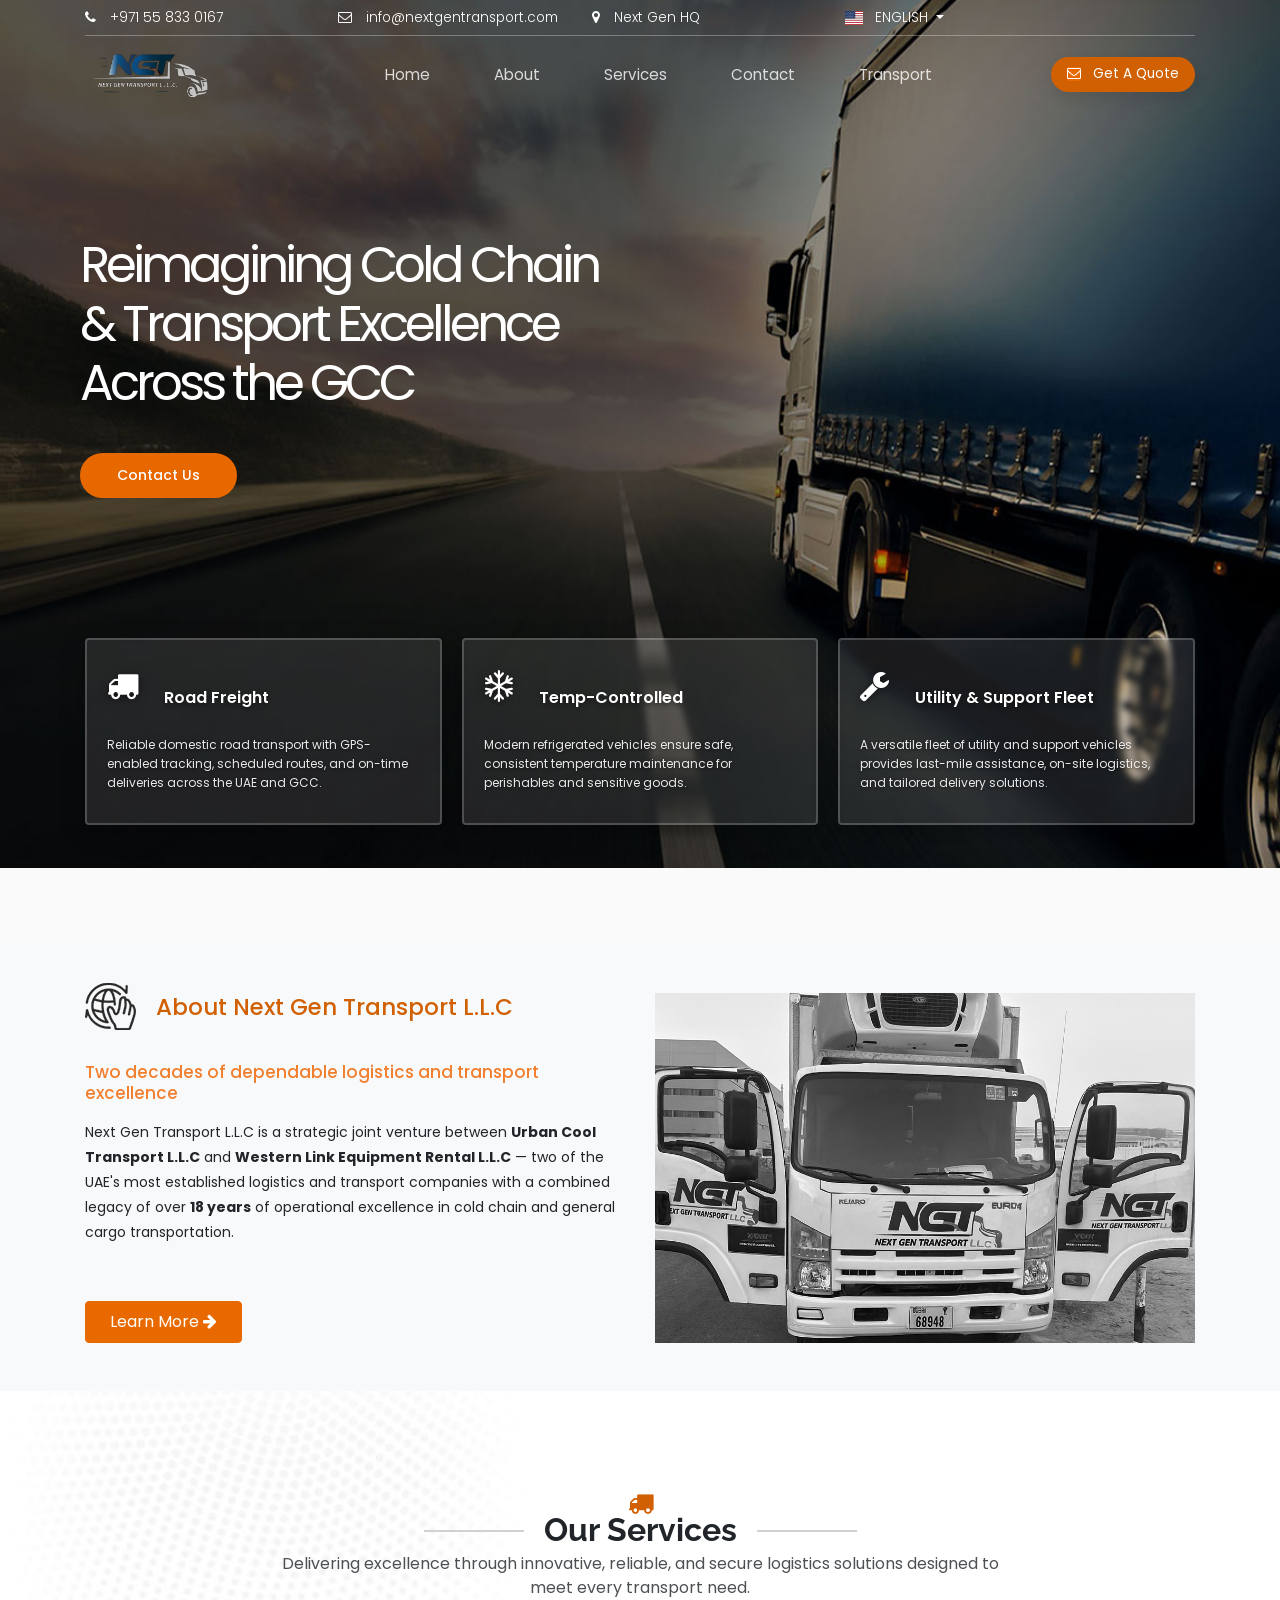
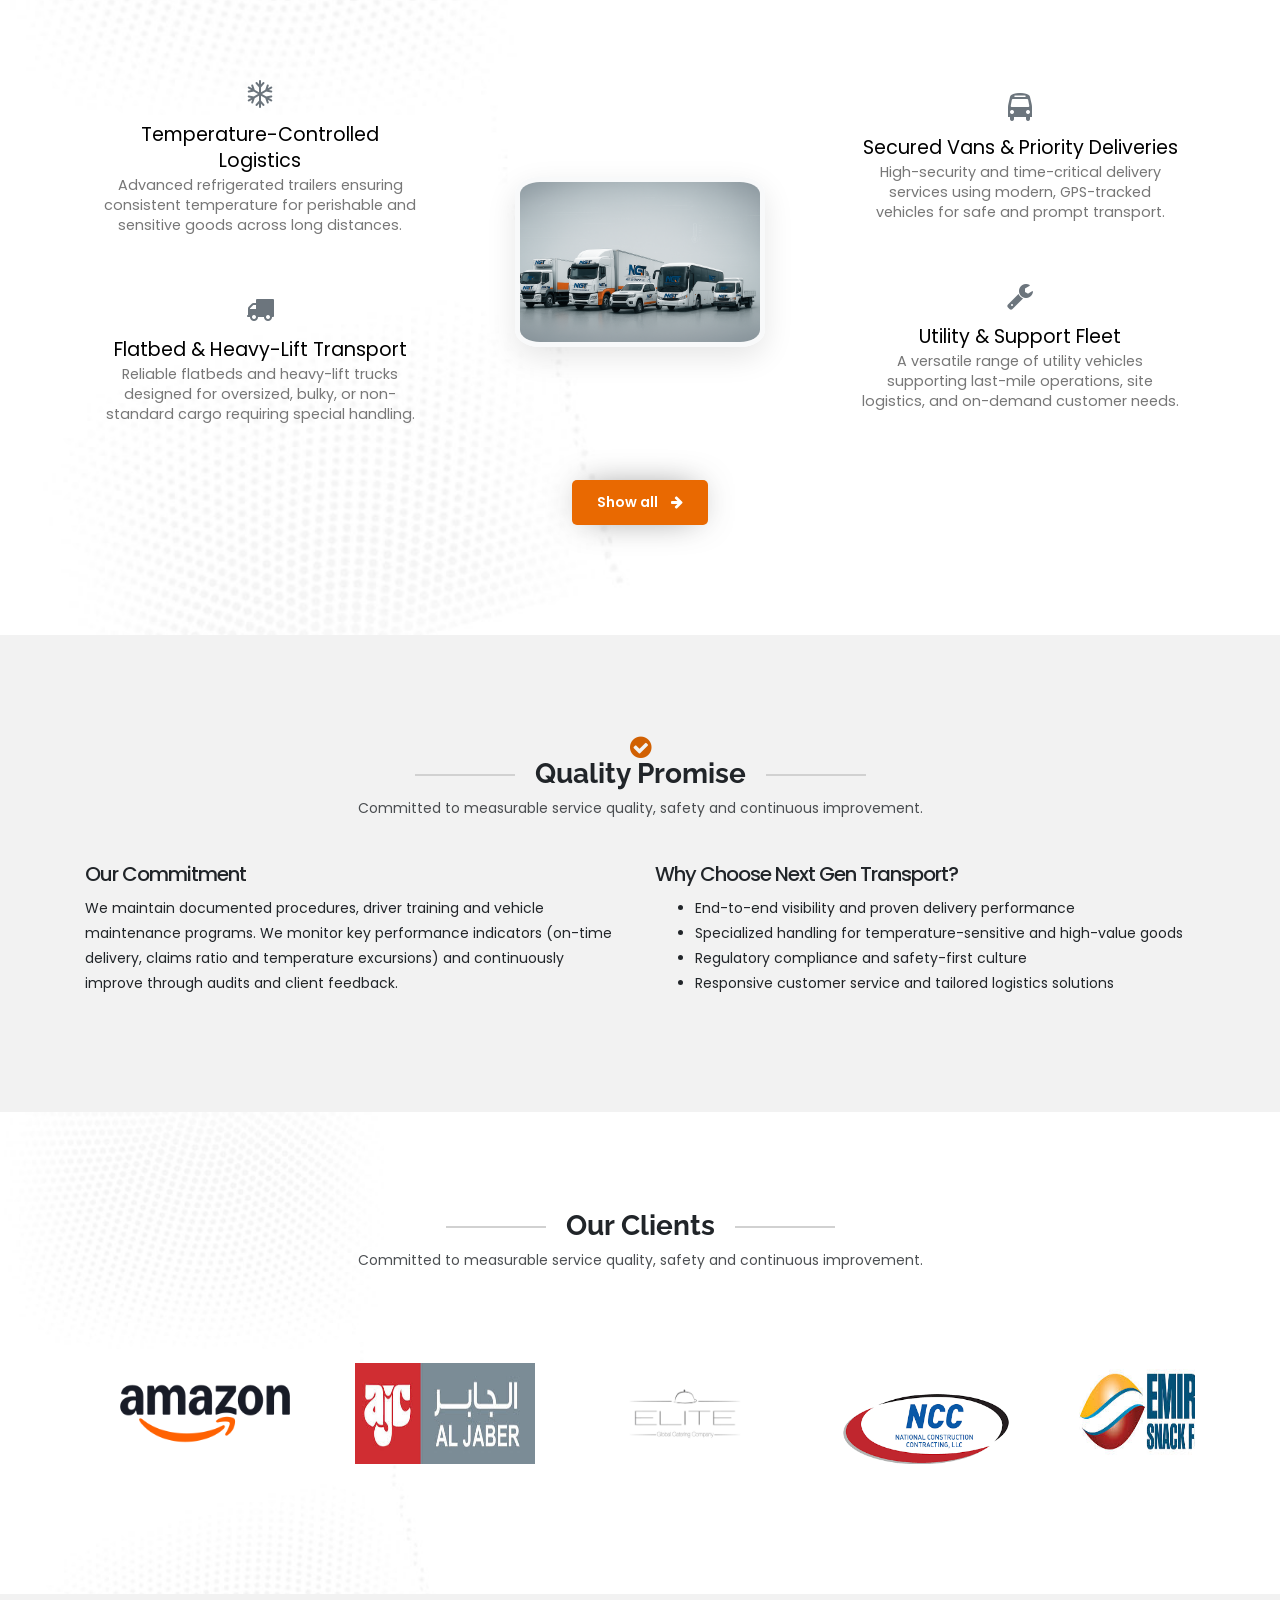
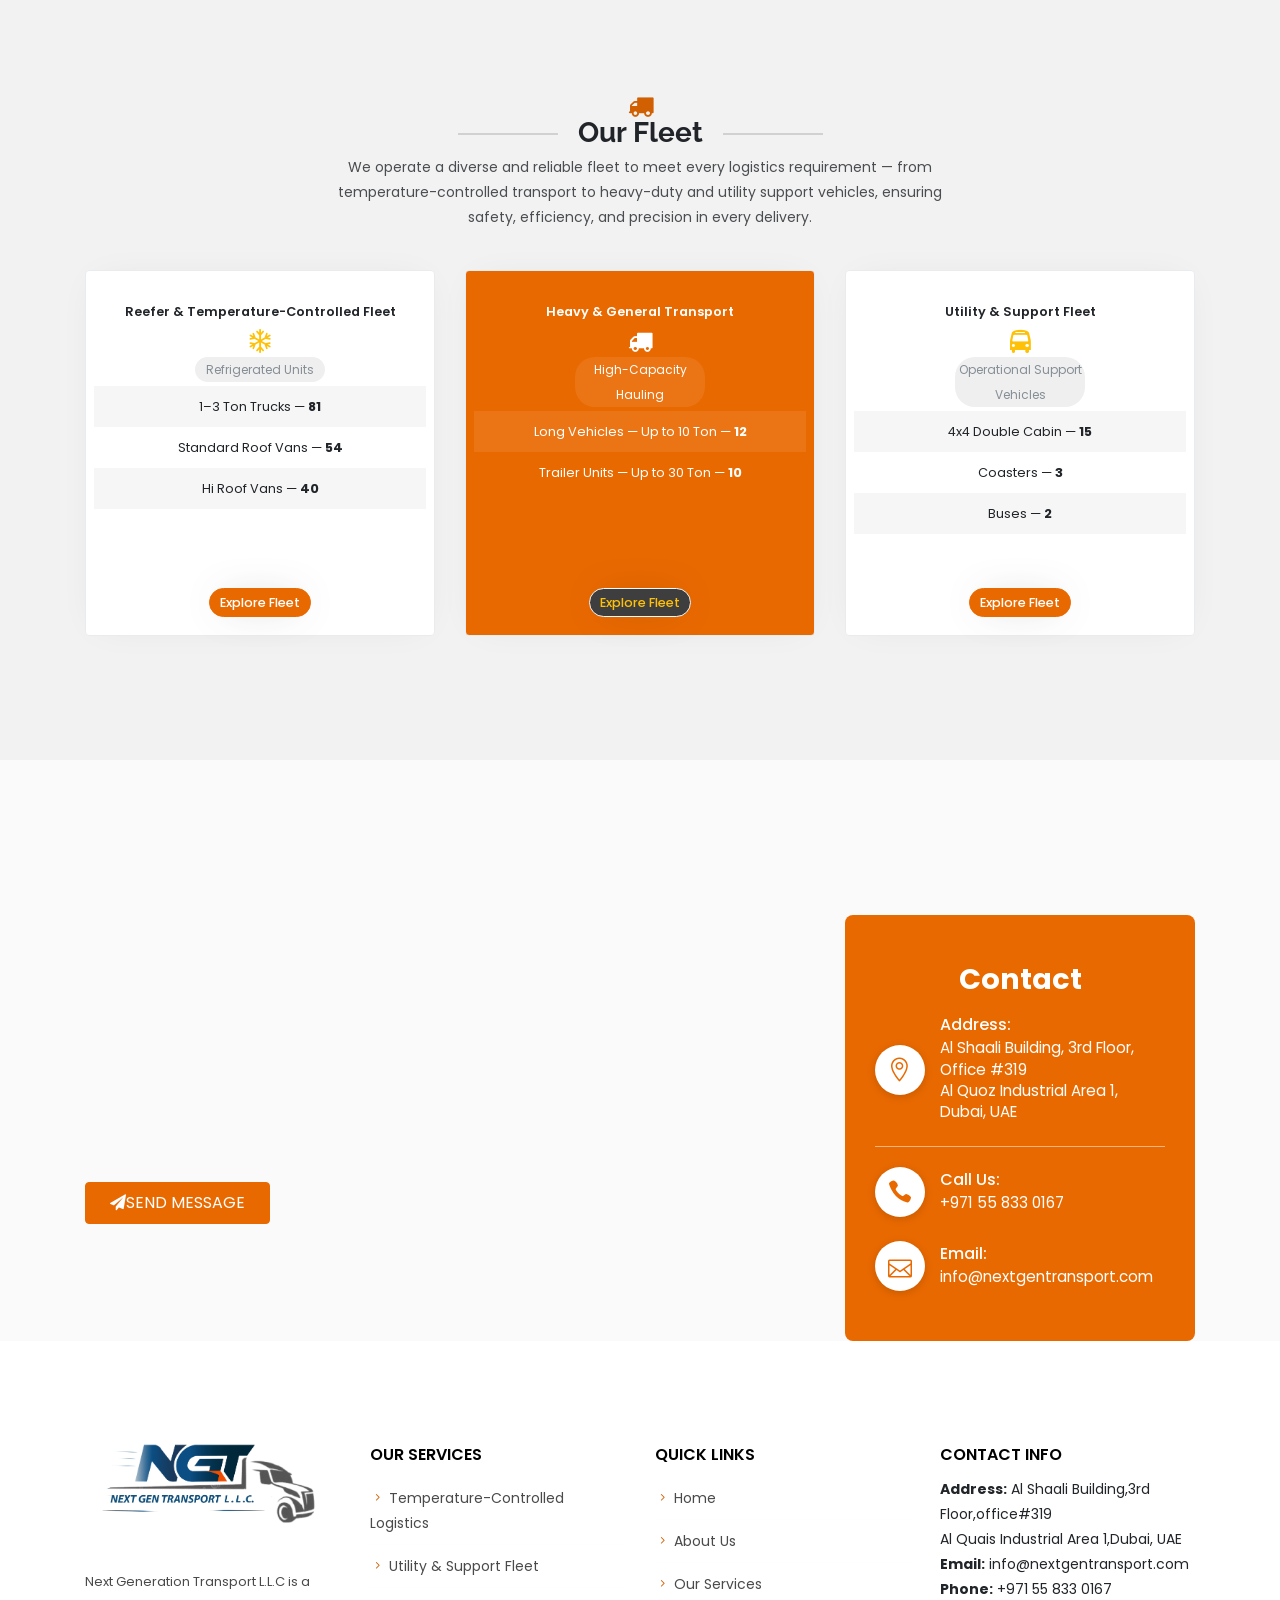
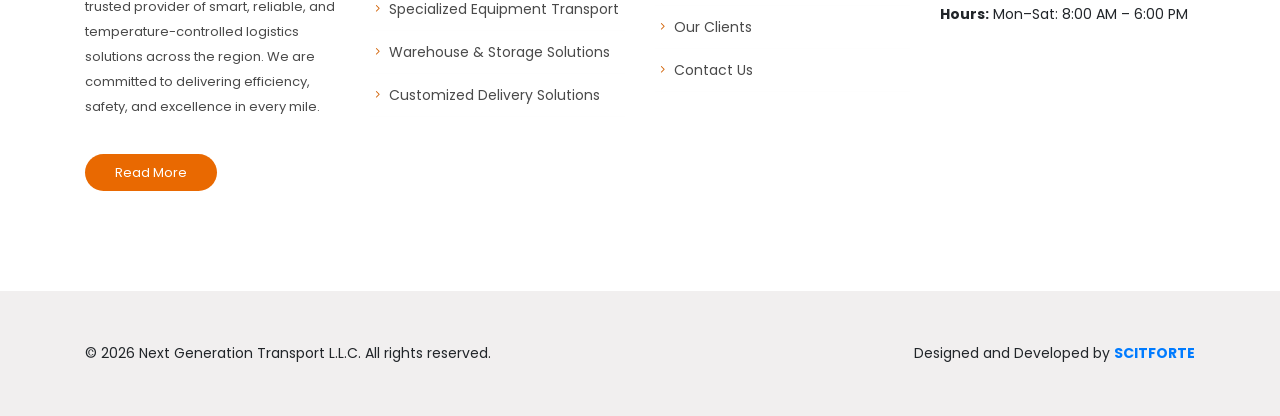
<file: index.html>
<!DOCTYPE html>
<html lang="en-US">
  <!-- home-100:13-->
  <head>
    <title>Nile - Transportation and Logistics Responsive HTML5 Template</title>
    <meta name="author" content="Nile-Theme" />
    <meta name="robots" content="index follow" />
    <meta name="googlebot" content="index follow" />
    <meta http-equiv="content-type" content="text/html; charset=utf-8" />
    <meta
      name="keywords"
      content="cargo, clean, contractor, corporate, freight, industry, localization, logistics, modern, shipment, transport, transportation, truck, trucking"
    />
    <meta
      name="description"
      content="Transportation and Logistics Responsive HTML5 Template"
    />
    <meta name="viewport" content="width=device-width, initial-scale=1.0" />
    <!-- google fonts -->
    <link
      href="https://fonts.googleapis.com/css?family=Open+Sans:400,600,800%7CPoppins:300i,300,400,500,600,700,400i,500%7CDancing+Script:700%7CDancing+Script:700%7CGreat+Vibes:400%7CPoppins:400%7CDosis:800%7CRaleway:400,700,800&amp;subset=latin-ext"
      rel="stylesheet"
    />
    <!-- animate -->
    <link rel="stylesheet" href="assets/css/animate.css" />
    <!-- owl Carousel assets -->
    <link href="assets/css/owl.carousel.css" rel="stylesheet" />
    <link href="assets/css/owl.theme.css" rel="stylesheet" />
    <!-- bootstrap -->
    <link rel="stylesheet" href="assets/css/bootstrap.min.css" />
    <!-- hover anmation -->
    <link rel="stylesheet" href="assets/css/hover-min.css" />
    <!-- flag icon -->
    <link rel="stylesheet" href="assets/css/flag-icon.min.css" />
    <!-- main style -->
    <link rel="stylesheet" href="assets/css/style.css" />
    <!-- elegant icon -->
    <link rel="stylesheet" href="assets/css/elegant_icon.css" />
    <!-- fontawesome  -->
    <link
      rel="stylesheet"
      href="assets/fonts/font-awesome/css/font-awesome.min.css"
    />
    <!-- REVOLUTION STYLE SHEETS -->
    <link
      rel="stylesheet"
      type="text/css"
      href="assets/rslider/fonts/pe-icon-7-stroke/css/pe-icon-7-stroke.css"
    />
    <link
      rel="stylesheet"
      type="text/css"
      href="assets/rslider/fonts/font-awesome/css/font-awesome.css"
    />
    <link
      rel="stylesheet"
      type="text/css"
      href="assets/rslider/css/settings.css"
    />
    <style>
      html {
        scroll-behavior: smooth;
        scroll-padding-top: 100px;
      }
      
      .logos-slider {
        overflow: hidden;
        position: relative;
        width: 100%;
        background: transparent; /* white background, not black */
        padding: 30px 0;
      }

      .logos-track {
        display: flex;
        width: calc(250px * 12); /* number of images * width */
        animation: scroll 30s linear infinite;
      }

      .logos-track img {
        width: 180px;
        height: auto;
        margin: 0 30px;
        /* filter: brightness(0.8); slightly dull look */
        transition: filter 0.3s;
      }

      .logos-track img:hover {
        filter: brightness(1); /* brighten on hover */
      }
      

      @keyframes scroll {
        0% {
          transform: translateX(0);
        }
        100% {
          transform: translateX(-50%);
        }

        
      }
      
    </style>
  </head>

  <body>
    <header>
      <div id="fixed-header-dark" class="header-output fixed-header">
        <div class="header-output">
          <div class="container header-in">
            <!-- Up Head - SLIMMER -->
            <div class="up-head d-none d-lg-block" style="padding: 5px 0;">
              <div class="row">
                <div class="col-xl-8 col-lg-12">
                  <div class="row">
                    <div class="col-md-4" style="font-size: 0.85rem;">
                      <i class="fa fa-phone margin-right-10px"></i> +971 55 833
                      0167
                    </div>
                    <div class="col-md-4" style="font-size: 0.85rem;">
                      <i class="fa fa-envelope-o margin-right-10px"></i>
                      info@nextgentransport.com
                    </div>
                    <div class="col-md-4" style="font-size: 0.85rem;">
                      <i class="fa fa-map-marker margin-right-10px"></i> Next
                      Gen HQ
                    </div>
                  </div>
                </div>
                <div class="col-xl-4 d-none d-xl-block">
                  <div class="row">
                    <div class="col-lg-6">
                      <!-- lang dropdown -->
                      <div class="dropdown show">
                        <a
                          class="dropdown-toggle text-white text-uppercase"
                          href="#"
                          role="button"
                          id="dropdownMenuLink"
                          data-toggle="dropdown"
                          aria-haspopup="true"
                          aria-expanded="false"
                          style="font-size: 0.85rem;"
                        >
                          <span
                            class="flag-icon flag-icon-us margin-right-8px"
                          ></span>
                          English
                        </a>
                        <div
                          class="dropdown-menu text-small text-uppercase"
                          aria-labelledby="dropdownMenuLink"
                        >
                          <a class="dropdown-item" href="#"
                            ><span
                              class="flag-icon flag-icon-es margin-right-8px"
                            ></span>
                            Spanish</a
                          >
                          <a class="dropdown-item" href="#"
                            ><span
                              class="flag-icon flag-icon-mr margin-right-8px"
                            ></span>
                            Arabic</a
                          >
                          <a class="dropdown-item" href="#"
                            ><span
                              class="flag-icon flag-icon-fr margin-right-8px"
                            ></span>
                            French</a
                          >
                          <a class="dropdown-item" href="#"
                            ><span
                              class="flag-icon flag-icon-de margin-right-8px"
                            ></span>
                            German</a
                          >
                        </div>
                      </div>
                      <!-- // lang dropdown -->
                    </div>
                    <div class="col-lg-6">
                      <!-- Social -->
                      
                      <!-- // Social -->
                    </div>
                  </div>
                </div>
              </div>
            </div>
            <!-- // Up Head -->
            <div class="position-relative">
              <div class="row align-items-center" style="min-height: 60px;">
                <div class="col-lg-3 col-md-12">
                  <!-- =========== Change 1 ===========-->
                  <a
                    id="logo"
                    href="home-1.html"
                    class="d-inline-block"
                    style="margin: 5px 0;"
                    ><img
                      src="assets/img/Black_bg-removebg-preview.png"
                      width="130px"
                      alt=""
                  /></a>
                  <a
                    class="mobile-toggle padding-15px background-second-color border-radius-3"
                    href="#"
                    style="padding: 8px 12px !important;"
                    ><i class="fa fa-bars"></i
                  ></a>
                </div>
                <div class="col-lg-7 col-md-12 position-inherit">
                  <ul
                    id="menu-main"
                    class="nav-menu float-xl-left text-lg-center white-link dropdown-dark"
                    style="padding: 8px 0;"
                  >
                    <li>
                      <a href="index.html" style="padding: 8px 15px; font-size: 0.95rem;">Home</a>
                    </li>
                    <li>
                      <a href="about.html" style="padding: 8px 15px; font-size: 0.95rem;">About</a>
                    </li>
                    <li>
                      <a href="services.html" style="padding: 8px 15px; font-size: 0.95rem;">Services</a>
                    </li>
                    <li>
                      <a href="#contact" style="padding: 8px 15px; font-size: 0.95rem;">Contact</a>
                    </li>
                    <li>
                      <a href="transport.html" style="padding: 8px 15px; font-size: 0.95rem;">Transport</a>
                    </li>
                  </ul>

                  <div
                    class="d-none d-xl-block search-link pull-right model-link"
                    style="margin-top: 8px;"
                  >
                    <a
                      id="search-header"
                      class="model-link margin-right-0px text-white opacity-hover-8"
                      href="#search"
                    >
                      <i class="fa fa-sch"></i>
                    </a>
                  </div>
                </div>
                <div class="col-lg-2 col-md-12 d-none d-lg-block">
                  <a
                    data-toggle="modal"
                    data-target=".bd-example-modal-lg"
                    href="#"
                    class="btn btn-sm border-radius-30 text-white background-main-color box-shadow float-right padding-lr-15px margin-left-30px"
                    style="margin: 8px 0; padding-top: 6px; padding-bottom: 6px; font-size: 0.85rem;"
                  >
                    <i class="fa fa-envelope-o margin-right-8px" style="background-color: #e96901;" ></i> Get A Quote
                  </a>
                </div>
              </div>
            </div>
          </div>
        </div>
      </div>
    </header>
    <!-- // Header  -->

    <!-- Search  -->
    <div id="search">
      <button type="button" class="close">×</button>
      <form class="clearfix d-block">
        <input type="search" value="" placeholder="Search for . . . ." />
        <button type="submit" class="btn btn-primary">Search</button>
      </form>
    </div>
    <!-- // Search  -->

    <!-- Get A Quote  -->
    <div
      class="modal contact-modal fade bd-example-modal-lg"
      tabindex="-1"
      role="dialog"
      aria-hidden="true"
    >
      <div class="modal-dialog modal-lg">
        <div class="modal-content margin-top-150px background-main-color">
          <div class="row no-gutters">
            <div class="col-lg-5">
              <!-- Change  16== -->
              <img
              
                src="assets/img/quate4.jpg"
                alt="Quote"
                style="
                  width: 100%;
                  height: 100%;
                  object-fit: cover;
                  display: block;
                "
              />
            </div>
            <div class="col-lg-7">
              <div class="padding-30px">
                <h3 class="padding-bottom-15px">Get A Free Quote</h3>
                <form>
                  <div class="form-row">
                    <div class="form-group col-md-6">
                      <label>Full Name</label>
                      <input
                        type="text"
                        class="form-control"
                        id="inputName4"
                        placeholder="Name"
                      />
                    </div>
                    <div class="form-group col-md-6">
                      <label>Email</label>
                      <input
                        type="email"
                        class="form-control"
                        id="inputEmail4"
                        placeholder="Email"
                      />
                    </div>
                  </div>
                  <div class="form-group">
                    <label>Address</label>
                    <input
                      type="text"
                      class="form-control"
                      id="inputAddress"
                      placeholder="1234 Main St"
                    />
                  </div>
                  <div class="form-group">
                    <label>Message</label>
                    <textarea
                      class="form-control"
                      id="exampleFormControlTextarea1"
                      rows="3"
                    ></textarea>
                  </div>
                  <a
                    href="#"
                    class="btn-sm btn-lg btn-block background-dark text-white text-center text-uppercase rounded-0 padding-15px"
                    >SEND MESSAGE</a
                  >
                </form>
              </div>
            </div>
          </div>
        </div>
      </div>
    </div>

    <!-- <div
      class="modal contact-modal fade bd-example-modal-lg"
      tabindex="-1"
      role="dialog"
      aria-hidden="true"
    >
      <div class="modal-dialog modal-lg">
        <div class="modal-content margin-top-150px background-main-color">
          <div class="row no-gutters">
            <div class="col-lg-5">
              <img src="assets/img/qoute.jpg" alt="" />
            </div>
            <div class="col-lg-7">
              <div class="padding-30px">
                <h3 class="padding-bottom-15px">Get A Free Quote</h3>
                <form>
                  <div class="form-row">
                    <div class="form-group col-md-6">
                      <label>Full Name</label>
                      <input
                        type="text"
                        class="form-control"
                        id="inputName4"
                        placeholder="Name"
                      />
                    </div>
                    <div class="form-group col-md-6">
                      <label>Email</label>
                      <input
                        type="email"
                        class="form-control"
                        id="inputEmail4"
                        placeholder="Email"
                      />
                    </div>
                  </div>
                  <div class="form-group">
                    <label>Address</label>
                    <input
                      type="text"
                      class="form-control"
                      id="inputAddress"
                      placeholder="1234 Main St"
                    />
                  </div>
                  <div class="form-group">
                    <label>Message</label>
                    <textarea
                      class="form-control"
                      id="exampleFormControlTextarea1"
                      rows="3"
                    ></textarea>
                  </div>
                  <a
                    href="#"
                    class="btn-sm btn-lg btn-block background-dark text-white text-center text-uppercase rounded-0 padding-15px"
                    >SEND MESSAGE</a
                  >
                </form>
              </div>
            </div>
          </div>
        </div>
      </div>
    </div> -->
    <!-- // Get A Quote  -->

    <div
      id="rev_slider_3_1_wrapper"
      class="rev_slider_wrapper fullwidthbanner-container"
      data-alias="nile-logistics-1"
      data-source="gallery"
      style="
        margin: 0px auto;
        background: transparent;
        padding: 0px;
        margin-top: 0px;
        margin-bottom: 0px;
      "
    >
      <!-- START REVOLUTION SLIDER 5.4.8 fullwidth mode -->
      <div
        id="rev_slider_3_1"
        class="rev_slider fullwidthabanner"
        style="display: none"
        data-version="5.4.8"
      >
        <ul>
          <!-- SLIDE  -->
          <li
            data-index="rs-3"
            data-transition="fade"
            data-slotamount="default"
            data-hideafterloop="0"
            data-hideslideonmobile="off"
            data-easein="default"
            data-easeout="default"
            data-masterspeed="300"
            data-rotate="0"
            data-saveperformance="off"
            data-title="Slide"
            data-param1=""
            data-param2=""
            data-param3=""
            data-param4=""
            data-param5=""
            data-param6=""
            data-param7=""
            data-param8=""
            data-param9=""
            data-param10=""
            data-description=""
          >
            <!-- MAIN IMAGE -->
            <img
              src="assets/rslider/assets/5ec5e-slider-1.jpg"
              alt=""
              data-bgposition="center center"
              data-bgfit="cover"
              data-bgrepeat="no-repeat"
              class="rev-slidebg"
              data-no-retina
            />
            <!-- LAYERS -->

            <!-- LAYER NR. 1 -->
            <div
              class="tp-caption tp-resizeme"
              id="slide-3-layer-1"
              data-x="['left','left','left','center']"
              data-hoffset="['0','41','45','0']"
              data-y="['middle','middle','middle','middle']"
              data-voffset="['-111','-143','-186','-36']"
              data-width="461"
              data-height="173"
              data-whitespace="nowrap"
              data-type="text"
              data-responsive_offset="on"
              data-frames='[{"delay":10,"speed":1140,"frame":"0","from":"y:50px;opacity:0;","to":"o:1;","ease":"Power3.easeInOut"},{"delay":"wait","speed":300,"frame":"999","to":"opacity:0;","ease":"Power3.easeInOut"}]'
              data-textAlign="['inherit','inherit','inherit','center']"
              data-paddingtop="[0,0,0,0]"
              data-paddingright="[0,0,0,0]"
              data-paddingbottom="[0,0,0,0]"
              data-paddingleft="[0,0,0,0]"
              style="
                z-index: 5;
                min-width: 461px;
                max-width: 461px;
                max-width: 173px;
                max-width: 173px;
                white-space: nowrap;
                font-size: 50px;
                line-height: 59px;
                font-weight: 400;
                color: #ffffff;
                letter-spacing: -4px;
                font-family: Poppins;
              "
            >
              Reimagining Cold Chain <br />
              & Transport Excellence <br />
              Across the GCC
            </div>

            <!-- LAYER NR. 2 -->
            <div
              class="tp-caption rev-btn"
              id="slide-3-layer-2"
              data-x="['left','left','left','center']"
              data-hoffset="['0','41','45','0']"
              data-y="['top','top','top','top']"
              data-voffset="['453','372','435','471']"
              data-width="none"
              data-height="none"
              data-whitespace="nowrap"
              data-type="button"
              data-responsive_offset="on"
              data-responsive="off"
              data-frames='[{"delay":640,"speed":1120,"frame":"0","from":"y:50px;opacity:0;","to":"o:1;","ease":"Power3.easeInOut"},{"delay":"wait","speed":300,"frame":"999","to":"opacity:0;","ease":"Power3.easeInOut"},{"frame":"hover","speed":"0","ease":"Linear.easeNone","to":"o:1;rX:0;rY:0;rZ:0;z:0;","style":"c:rgb(255,255,255);bg:transparent;bc:rgb(255,255,255);"}]'
              data-textAlign="['inherit','inherit','inherit','inherit']"
              data-paddingtop="[12,12,12,12]"
              data-paddingright="[35,35,35,35]"
              data-paddingbottom="[12,12,12,12]"
              data-paddingleft="[35,35,35,35]"
              style="
                z-index: 6;
                white-space: nowrap;
                font-size: 14px;
                line-height: 17px;
                font-weight: 500;
                color: rgba(255, 255, 255, 1);
                letter-spacing: 0px;
                font-family: Poppins;
               background-color: #e96901;  
               border-color: #e96901; 
                border-style: solid;
                border-width: 2px 2px 2px 2px;
                border-radius: 30px 30px 30px 30px;
                outline: none;
                box-shadow: none;
                box-sizing: border-box;
                -moz-box-sizing: border-box;
                -webkit-box-sizing: border-box;
                cursor: pointer;
              "
            >
              Contact Us
            </div>
            <!-- =============Change 3 ============ -->
          </li>
          <!-- SLIDE  -->
          <li
            data-index="rs-4"
            data-transition="fade"
            data-slotamount="default"
            data-hideafterloop="0"
            data-hideslideonmobile="off"
            data-easein="default"
            data-easeout="default"
            data-masterspeed="300"
            data-rotate="0"
            data-saveperformance="off"
            data-title="Slide"
            data-param1=""
            data-param2=""
            data-param3=""
            data-param4=""
            data-param5=""
            data-param6=""
            data-param7=""
            data-param8=""
            data-param9=""
            data-param10=""
            data-description=""
          >
            <!-- MAIN IMAGE -->
            <img
              src="assets/rslider/assets/c92f5-slider-2.jpg"
              alt=""
              data-bgposition="center center"
              data-bgfit="cover"
              data-bgrepeat="no-repeat"
              class="rev-slidebg"
              data-no-retina
            />
            <!-- LAYERS -->

            <!-- LAYER NR. 3 -->
            <div
              class="tp-caption tp-resizeme"
              id="slide-4-layer-1"
              data-x="['left','left','left','center']"
              data-hoffset="['0','41','45','0']"
              data-y="['middle','middle','middle','middle']"
              data-voffset="['-111','-143','-186','-36']"
              data-width="461"
              data-height="173"
              data-whitespace="nowrap"
              data-type="text"
              data-responsive_offset="on"
              data-frames='[{"delay":10,"speed":1140,"frame":"0","from":"y:50px;opacity:0;","to":"o:1;","ease":"Power3.easeInOut"},{"delay":"wait","speed":300,"frame":"999","to":"opacity:0;","ease":"Power3.easeInOut"}]'
              data-textAlign="['inherit','inherit','inherit','center']"
              data-paddingtop="[0,0,0,0]"
              data-paddingright="[0,0,0,0]"
              data-paddingbottom="[0,0,0,0]"
              data-paddingleft="[0,0,0,0]"
              style="
                z-index: 5;
                min-width: 461px;
                max-width: 461px;
                max-width: 173px;
                max-width: 173px;
                white-space: nowrap;
                font-size: 50px;
                line-height: 59px;
                font-weight: 400;
                color: #ffffff;
                letter-spacing: -4px;
                font-family: Poppins;
              "
            >
              Reimagining Cold Chain <br />
              & Transport Excellence <br />
              Across the GCC
            </div>

            <!-- LAYER NR. 4 -->
            <div
              class="tp-caption rev-btn"
              id="slide-4-layer-2"
              data-x="['left','left','left','center']"
              data-hoffset="['0','41','45','0']"
              data-y="['top','top','top','top']"
              data-voffset="['453','372','435','471']"
              data-width="none"
              data-height="none"
              data-whitespace="nowrap"
              data-type="button"
              data-responsive_offset="on"
              data-responsive="off"
              data-frames='[{"delay":640,"speed":1120,"frame":"0","from":"y:50px;opacity:0;","to":"o:1;","ease":"Power3.easeInOut"},{"delay":"wait","speed":300,"frame":"999","to":"opacity:0;","ease":"Power3.easeInOut"},{"frame":"hover","speed":"0","ease":"Linear.easeNone","to":"o:1;rX:0;rY:0;rZ:0;z:0;","style":"c:rgb(255,255,255);bg:transparent;bc:rgb(255,255,255);"}]'
              data-textAlign="['inherit','inherit','inherit','inherit']"
              data-paddingtop="[12,12,12,12]"
              data-paddingright="[35,35,35,35]"
              data-paddingbottom="[12,12,12,12]"
              data-paddingleft="[35,35,35,35]"
              style="
                z-index: 6;
                white-space: nowrap;
                font-size: 14px;
                line-height: 17px;
                font-weight: 500;
                color: rgba(255, 255, 255, 1);
                letter-spacing: 0px;
                font-family: Poppins;
                background-color: #e96901;  
                border-color: #e96901; 
                border-style: solid;
                border-width: 2px 2px 2px 2px;
                border-radius: 30px 30px 30px 30px;
                outline: none;
                box-shadow: none;
                box-sizing: border-box;
                -moz-box-sizing: border-box;
                -webkit-box-sizing: border-box;
                cursor: pointer;
              "
            >
              Contact Us
            </div>
          </li>
        </ul>
        <div
          class="tp-bannertimer tp-bottom"
          style="visibility: hidden !important"
        ></div>
      </div>
    </div>
<!-- END REVOLUTION SLIDER -->
<div class="service-section-1 container">
    <div class="row">
        <!-- Box 1 -->
        <div class="col-md-4">
            <div class="service layout-1 h-100 d-flex flex-column">
                <div class="clearfix">
                    <div class="icon">
                        <i class="fa fa-truck fa-2x" aria-hidden="true"></i>
                    </div>
                    <a href="#" class="title"style="font-size: 1rem">Road Freight</a>
                </div>
                <div class="dis clearfix flex-grow-1">
                    Reliable domestic road transport with GPS-enabled tracking,
                    scheduled routes, and on-time deliveries across the UAE and GCC.
                </div>
            </div>
        </div>

        <!-- Box 2 -->
        <div class="col-md-4">
            <div class="service layout-1 h-100 d-flex flex-column">
                <div class="clearfix">
                    <div class="icon">
                        <i class="fa fa-snowflake-o fa-2x" aria-hidden="true"></i>
                    </div>
                    <a href="#" class="title"style="font-size: 1rem">Temp-Controlled</a>
                </div>
                <div class="dis clearfix flex-grow-1">
                    Modern refrigerated vehicles ensure safe, consistent temperature
                    maintenance for perishables and sensitive goods.
                </div>
            </div>
        </div>

        <!-- Box 3 -->
        <div class="col-md-4">
            <div class="service layout-1 h-100 d-flex flex-column">
                <div class="clearfix">
                    <div class="icon">
                        <i class="fa fa-wrench fa-2x" aria-hidden="true"></i>
                    </div>
                    <a href="#" class="title" style="font-size: 1rem;">Utility & Support Fleet</a>
                </div>
                <div class="dis clearfix flex-grow-1">
                    A versatile fleet of utility and support vehicles provides
                    last-mile assistance, on-site logistics, and tailored delivery
                    solutions.
                </div>
            </div>
        </div>
    </div>
</div>

<style>
    /* Default (Laptop) - Very low opacity background with white icons */
    .service-section-1 .service.layout-1 {
        background: lightwhite !important; /* Very low opacity */
        color: #ffffff;
        /* border-radius: 15px; */
        padding: 30px 20px;
        transition: all 0.3s ease;
        border: 2px solid rgba(255, 255, 255, 0.2); /* Light border */
        box-shadow: 0 8px 25px rgba(0,0,0,0.3);
        backdrop-filter: blur(3px);
    }

    .service-section-1 .service.layout-1:hover {
        transform: translateY(-5px);
        box-shadow: 0 15px 35px rgba(0,0,0,0.4);
        background: rgba(0, 0, 0, 0.4) !important; /* Slightly darker on hover */
        border: 2px solid rgba(255, 255, 255, 0.4); /* Brighter border on hover */
    }

    /* Icon styling - White color */
    .service-section-1 .service.layout-1 .icon i {
        color: #ffffff !important; /* White icons */
        font-size: 2rem !important;
        transition: all 0.3s ease;
        text-shadow: 0 2px 10px rgba(0,0,0,0.5);
    }

    .service-section-1 .service.layout-1:hover .icon i {
        transform: scale(1.1);
        color: #ffffff !important; /* White remains on hover */
        text-shadow: 0 2px 15px rgba(255,255,255,0.3);
    }

    .service-section-1 .service.layout-1 .title {
        color: #ffffff !important; /* White title */
        font-size: 1.4rem;
        font-weight: 600;
        text-decoration: none;
        margin-top: 15px;
        display: block;
        text-shadow: 0 2px 5px rgba(0,0,0,0.5);
    }

    .service-section-1 .service.layout-1 .dis {
        color: rgba(255, 255, 255, 0.9); /* White description */
        line-height: 1.6;
        margin-top: 15px;
        text-shadow: 0 1px 3px rgba(0,0,0,0.5);
    }

    /* Icon container styling */
    .service-section-1 .service.layout-1 .icon {
        text-align: center;
        margin-bottom: 10px;
    }

    /* Ensure proper spacing */
    .service-section-1 .row {
        margin: 0 -10px;
    }

    .service-section-1 .col-md-4 {
        padding: 0 10px;
        margin-bottom: 20px;
    }

    /* Mobile-specific */
    @media (max-width: 768px) {
        .service-section-1 .service.layout-1 {
            background: rgba(0, 0, 0, 0.4) !important;
            border: 2px solid rgba(255, 255, 255, 0.2) !important;
        }
        
        .service-section-1 .service.layout-1:hover {
            background: rgba(0, 0, 0, 0.5) !important;
            border: 2px solid rgba(255, 255, 255, 0.3) !important;
        }

        .service-section-1 .service.layout-1 .icon i {
            color: #ffffff !important;
        }

        .service-section-1 .service.layout-1:hover .icon i {
            color: #ffffff !important;
        }

        .service-section-1 .service.layout-1 .title {
            color: #ffffff !important;
        }

        .service-section-1 .service.layout-1 .dis {
            color: rgba(255, 255, 255, 0.9);
        }
    }

    /* Extra safety - Override any inline styles */
    .service-section-1 .service.layout-1[style*="background-color"] {
        background: rgba(0, 0, 0, 0.3) !important;
    }
    
    .service-section-1 .service.layout-1[style*="background:"] {
        background: rgba(0, 0, 0, 0.3) !important;
    }
</style>
  <!--============= About Us =============-->
<section id="about">
    <div class="nile-about-section py-5" style="background: #f8f9fb">
        <div class="container">
            <!-- Make both columns equal height -->
            <div class="row align-items-stretch">
                <!-- Left Content -->
                <div
                    class="col-lg-6 d-flex flex-column justify-content-center"
                    style="animation: fadeInLeft 1s ease"
                >
                    <div class="section-title-right text-main-color mb-4">
                        <div class="icon mb-2">
                            <img src="assets/icons/title-icon-1.png" alt="" />
                        </div>
                        <h2 class="title-text fw-bold">
                            About Next Gen Transport L.L.C
                        </h2>
                    </div>
                    <!-- ===============Change 4 -->
                    <div class="about-text flex-grow-1">
                        <h4 class="fw-semibold mb-3" style="color: #f16806d6;">
                            Two decades of dependable logistics and transport excellence
                        </h4>
                      <p>
    Next Gen Transport L.L.C is a strategic joint venture between
    <strong>Urban Cool Transport L.L.C</strong> and
    <strong>Western Link Equipment Rental L.L.C</strong> — two of
    the UAE's most established logistics and transport companies
    with a combined legacy of over <strong>18 years</strong> of
    operational excellence in cold chain and general cargo
    transportation.
</p>


                    </div>

                    <div>
                        <a
                            href="about.html"
                            class="btn px-4 py-2 rounded-pill shadow-sm"
                            style="background-color: #e96901; border-color: #e96901; color: white;"
                        >
                            Learn More <i class="fa fa-arrow-right ms-2"></i>
                        </a>
                    </div>
                </div>

                <!-- Right Image -->
                <div
                    class="col-lg-6 d-flex align-items-center justify-content-center"
                    style="animation: fadeInRight 1s ease"
                >
                <!-- =========== Change 5 ============= -->
                    <img
                        src="assets/img/aboutnew.jpg"
                        alt="About Next Gen Transport"
                        class="img-fluid rounded-4 shadow-sm"
                        style="
                            object-fit: cover;
                            height: 100%;
                            width: 100%;
                            max-height: 350px;
                        "
                    />
                </div>
            </div>
        </div>

        <!-- Simple Animations -->
        <style>
            @keyframes fadeInLeft {
                from {
                    opacity: 0;
                    transform: translateX(-50px);
                }
                to {
                    opacity: 1;
                    transform: translateX(0);
                }
            }
            @keyframes fadeInRight {
                from {
                    opacity: 0;
                    transform: translateX(50px);
                }
                to {
                    opacity: 1;
                    transform: translateX(0);
                }
            }
            @keyframes fadeInUp {
                from {
                    opacity: 0;
                    transform: translateY(40px);
                }
                to {
                    opacity: 1;
                    transform: translateY(0);
                }
            }
            
            /* Orange button hover effect */
            .btn[style*="background-color: #FF8C00"]:hover {
                background-color: #e69b40 !important;
                border-color: #e69b40 !important;
                transform: translateY(-2px);
                transition: all 0.3s ease;
            }
        </style>
    </div>
</section>

 <!-- Services & Fleet -->
<section id="services">
    <div class="nile-about-section">
        <div class="container">
            <!-- Title - REMOVED DUPLICATE ID -->
            <div class="section-title margin-bottom-30px">
                <div class="row justify-content-center">
                    <div class="col-lg-8 text-center">
                        <div class="icon text-main-color">
                             <i class="fa fa-truck"></i>
                        </div>
                        <div class="h2" style="font-size: 2rem;">Our Services</div>
                        <div class="des" style="font-size: 1rem; line-height: 1.5;">
                            Delivering excellence through innovative, reliable, and secure
                            logistics solutions designed to meet every transport need.
                        </div>
                    </div>
                </div>
            </div>

            <div class="row align-items-center" style="min-height: auto;">
                <!-- Left Column -->
                <div class="col-lg-4">
                    <div class="service-icon-box" style="padding: 20px 15px; margin-bottom: 20px;">
                        <div class="icon">
                            <i class="fa fa-snowflake-o fa-2x" aria-hidden="true"></i>
                        </div>
                        <a href="#" class="title" style="font-size: 1.2rem; line-height: 1.3;">Temperature-Controlled Logistics</a>
                        <div class="des" style="font-size: 0.9rem; line-height: 1.4;">
                            Advanced refrigerated trailers ensuring consistent temperature
                            for perishable and sensitive goods across long distances.
                        </div>
                    </div>

                    <div class="service-icon-box" style="padding: 20px 15px; margin-bottom: 20px;">
                        <div class="icon">
                            <i class="fa fa-truck fa-2x" aria-hidden="true"></i>
                        </div>
                        <a href="#" class="title" style="font-size: 1.2rem; line-height: 1.3;">Flatbed & Heavy-Lift Transport</a>
                        <div class="des" style="font-size: 0.9rem; line-height: 1.4;">
                            Reliable flatbeds and heavy-lift trucks designed for
                            oversized, bulky, or non-standard cargo requiring special
                            handling.
                        </div>
                    </div>
                </div>

                <!-- Center Image - REDUCED SIZE -->
                <div class="col-lg-4">
                    <div class="text-center">
                        <img
                            src="assets/img/center.png"
                            alt="Our Services"
                            class="img-fluid rounded-circle service-center-image"
                            style="max-width: 250px; height: auto;"
                        />
                    </div>
                </div>

                <!-- Right Column -->
                <div class="col-lg-4">
                    <div class="service-icon-box" style="padding: 20px 15px; margin-bottom: 20px;">
                        <div class="icon">
                            <i class="fa fa-bus fa-2x" aria-hidden="true"></i>
                        </div>
                        <a href="#" class="title" style="font-size: 1.2rem; line-height: 1.3;">Secured Vans & Priority Deliveries</a>
                        <div class="des" style="font-size: 0.9rem; line-height: 1.4;">
                            High-security and time-critical delivery services using
                            modern, GPS-tracked vehicles for safe and prompt transport.
                        </div>
                    </div>

                    <div class="service-icon-box" style="padding: 20px 15px; margin-bottom: 20px;">
                        <div class="icon">
                            <i class="fa fa-wrench fa-2x" aria-hidden="true"></i>
                        </div>
                        <a href="#" class="title" style="font-size: 1.2rem; line-height: 1.3;">Utility & Support Fleet</a>
                        <div class="des" style="font-size: 0.9rem; line-height: 1.4;">
                            A versatile range of utility vehicles supporting last-mile
                            operations, site logistics, and on-demand customer needs.
                        </div>
                    </div>
                </div>
            </div>

            <!-- Button ko picture ke niche aur upar le aaye hain -->
            <div class="text-center" style="margin-top: 15px; margin-bottom: 10px;">
                <a href="services.html" class="nile-bottom md" style="display: inline-block; padding: 10px 25px; background: #e96901; color: white; text-decoration: none; border-radius: 5px; font-weight: 600;">
                    Show all <i class="fa fa-arrow-right"></i>
                </a>
            </div>
        </div>
    </div>
    <style>
        .service-icon-box .icon i {
            color: #6c757d !important;
            margin-bottom: 15px;
            transition: all 0.3s ease;
        }

        .service-icon-box:hover .icon i {
            color: #495057 !important;
            transform: scale(1.1);
        }

        .service-icon-box {
            text-align: center;
            transition: all 0.3s ease;
            border-radius: 10px;
        }

        .service-icon-box:hover {
            background-color: #f8f9fa;
            transform: translateY(-5px);
        }

        .service-center-image {
            border-radius: 10% !important;
            box-shadow: 0 10px 30px rgba(0,0,0,0.1);
            border: 5px solid #f8f9fa;
            transition: all 0.3s ease;
        }

        .service-center-image:hover {
            transform: scale(1.05);
            box-shadow: 0 15px 40px rgba(0,0,0,0.15);
        }

        .align-items-center {
            align-items: center !important;
        }

        /* Remove old class */
        .border-radius-500 {
            display: none;
        }
    </style>
</section>
    <!-- Quality Promise & Why Next Gen -->
    <div id="why-nextgen" class="section padding-tb-100px section-ba-2">
      <div class="container">
        <!-- Title -->
        <div class="section-title margin-bottom-40px">
          <div class="row justify-content-center">
            <div class="col-lg-7">
              <div class="icon text-main-color">
                <i class="fa fa-check-circle"></i>
              </div>
              <div class="h2">Quality Promise</div>
              <div class="des">
                Committed to measurable service quality, safety and continuous
                improvement.
              </div>
            </div>
          </div>
        </div>
        <!-- // End Title -->

        <div class="row">
          <div class="col-lg-6">
            <h3>Our Commitment</h3>
            <p>
              We maintain documented procedures, driver training and vehicle
              maintenance programs. We monitor key performance indicators
              (on-time delivery, claims ratio and temperature excursions) and
              continuously improve through audits and client feedback.
            </p>
          </div>
          <div class="col-lg-6">
            <h3>Why Choose Next Gen Transport?</h3>
            <ul>
              <li>End-to-end visibility and proven delivery performance</li>
              <li>
                Specialized handling for temperature-sensitive and high-value
                goods
              </li>
              <li>Regulatory compliance and safety-first culture</li>
              <li>
                Responsive customer service and tailored logistics solutions
              </li>
            </ul>
          </div>
        </div>
      </div>
    </div>

    <!-- Partners / Clients -->
     <section id="client">
    <div class="partners">
      <div class="nile-about-section">
        <div class="container">
          <div class="section-title margin-bottom-40px">
            <div class="row justify-content-center">
              <div class="col-lg-7">
                <div class="h2">Our Clients</div>
                <div class="des">
                  Committed to measurable service quality, safety and continuous
                  improvement.
                </div>
              </div>
            </div>
          </div>

          <div class="logos-slider">
            <div class="logos-track">
              <img src="assets/img/amazon.png" alt="" />
              <img src="assets/img/Jabir.png" alt="" />
              <img src="assets/img/Elite Global.png" alt="" />
              <img src="assets/img/NCC.png" alt="" />
              <img src="assets/img/emerates snaks.png" alt="" />
              <img src="assets/img/Noon.png" alt="" />
              <!-- Repeat logos for smooth infinite scrolling -->
              <img src="assets/img/amazon.png" alt="" />
              <img src="assets/img/Jabir.png" alt="" />
              <img src="assets/img/Elite Global.png" alt="" />
              <img src="assets/img/NCC.png" alt="" />
              <img src="assets/img/emerates snaks.png" alt="" />
              <img src="assets/img/Noon.png" alt="" />
            </div>
          </div>
        </div>
      </div>
    </div>
   </section>
 <!-- Our Fleet -->
<div class="section padding-tb-100px section-ba-2">
    <div class="container">
        <!-- Title -->
        <div class="section-title margin-bottom-40px">
            <div class="row justify-content-center">
                <div class="col-lg-7 text-center">
                    <div class="icon text-main-color">
                        <i class="fa fa-truck"></i>
                    </div>
                    <div class="h2">Our Fleet</div>
                    <div class="des">
                        We operate a diverse and reliable fleet to meet every logistics
                        requirement — from temperature-controlled transport to
                        heavy-duty and utility support vehicles, ensuring safety,
                        efficiency, and precision in every delivery.
                    </div>
                </div>
            </div>
        </div>
        <!-- // End Title -->
        
        <div class="row">
            <!-- Reefer & Temperature-Controlled Fleet -->
            <div class="col-lg-4 col-md-6 mb-4">
                <div class="price-table h-100 d-flex flex-column text-center border rounded p-2" style="background: white;">
                    <div class="title main-color fw-bold fs-7 mb-1">
                        Reefer & Temperature-Controlled Fleet
                    </div>
                    <div class="price my-1">
                        <i class="fa fa-snowflake-o fa-1x text-warning"></i>
                    </div>
                    <div class="per-mile text-muted fs-8 mb-1">Refrigerated Units</div>
                    <ul class="elements text-start flex-grow-1 mb-1" style="font-size: 0.8rem;">
                        <li class="mb-0">1–3 Ton Trucks — <strong>81</strong></li>
                        <li class="mb-0">Standard Roof Vans — <strong>54</strong></li>
                        <li class="mb-0">Hi Roof Vans — <strong>40</strong></li>
                    </ul>
                    <div class="padding-25px mt-auto pt-2">
                        <a href="#" class="nile-bottom sm-block btn btn-warning text-white btn-sm" style="padding: 4px 10px; font-size: 0.8rem; width: auto; display: inline-block;background-color: #e96901;">Explore Fleet</a>
                    </div>
                </div>
            </div>

            <!-- Heavy & General Transport -->
            <div class="col-lg-4 col-md-6 mb-4">
                <div class="price-table active h-100 d-flex flex-column text-center border rounded p-2" style="background: linear-gradient(135deg, #e96901, #e96901);">
                    <div class="title fw-bold fs-7 mb-1" style="color: white;">
                        Heavy & General Transport
                    </div>
                    <div class="price my-1">
                        <i class="fa fa-truck fa-1x" aria-hidden="true" style="color: white;"></i>
                    </div>
                    <div class="per-mile fs-8 mb-1" style="color: white;">High-Capacity Hauling</div>
                    <ul class="elements text-start flex-grow-1 mb-1" style="font-size: 0.8rem; color: white;">
                        <li class="mb-0">Long Vehicles — Up to 10 Ton — <strong>12</strong></li>
                        <li class="mb-0">Trailer Units — Up to 30 Ton — <strong>10</strong></li>
                    </ul>
                    <div class="padding-25px mt-auto pt-2">
                        <a href="#" class="nile-bottom sm-block btn btn-light text-warning btn-sm fw-bold" style="padding: 4px 10px; font-size: 0.8rem; width: auto; display: inline-block;">Explore Fleet</a>
                    </div>
                </div>
            </div>

            <!-- Utility & Support Fleet -->
            <div class="col-lg-4 col-md-6 mb-4">
                <div class="price-table h-100 d-flex flex-column text-center border rounded p-2" style="background: white;">
                    <div class="title main-color fw-bold fs-7 mb-1">
                        Utility & Support Fleet
                    </div>
                    <div class="price my-1">
                        <i class="fa fa-bus fa-1x text-warning"></i>
                    </div>
                    <div class="per-mile text-muted fs-8 mb-1">Operational Support Vehicles</div>
                    <ul class="elements text-start flex-grow-1 mb-1" style="font-size: 0.8rem;">
                        <li class="mb-0">4x4 Double Cabin — <strong>15</strong></li>
                        <li class="mb-0">Coasters — <strong>3</strong></li>
                        <li class="mb-0">Buses — <strong>2</strong></li>
                    </ul>
                    <div class="padding-25px mt-auto pt-2">
                       <a href="#" class="nile-bottom sm-block btn btn-warning text-white btn-sm" style="padding: 4px 10px; font-size: 0.8rem; width: auto; display: inline-block;background-color: #e96901;">Explore Fleet</a>
                    </div>
                </div>
            </div>
        </div>
    </div>
</div>

<style>
    /* Box size reduction */
    .price-table {
        transition: all 0.3s ease;
        min-height: 280px; /* Reduced height */
    }

    .price-table:hover {
        transform: translateY(-3px);
        box-shadow: 0 5px 15px rgba(0,0,0,0.1);
    }

    /* Button hover effects */
    .btn-warning {
        background-color: #e96901;
        border-color: #e96901;
        transition: all 0.3s ease;
    }

    .btn-warning:hover {
        background-color: #e67e00;
        border-color: #e67e00;
        transform: translateY(-1px);
    }

    .btn-light {
        transition: all 0.3s ease;
    }

    .btn-light:hover {
        background-color: #f8f9fa;
        transform: translateY(-1px);
    }

    /* Custom smaller font sizes */
    .fs-7 {
        font-size: 0.8rem !important;
        line-height: 1.2;
    }
    
    .fs-8 {
        font-size: 0.75rem !important;
    }

    /* List item styling */
    .elements {
        list-style: none;
        padding-left: 0;
        margin-bottom: 0;
    }

    .elements li {
        padding: 2px 0;
    }

    /* Ensure equal height */
    .price-table {
        display: flex;
        flex-direction: column;
        height: 100%;
    }

    .flex-grow-1 {
        flex-grow: 1;
    }

    .mt-auto {
        margin-top: auto;
    }

    /* Icon size reduction */
    .price-table .fa-1x {
        font-size: 1.5rem !important;
    }

    /* Reduced padding for compact look */
    .padding-25px {
        padding: 10px 0 !important;
    }
</style>
<!-- Map & Contact -->
<section id="contact">
    <div id="ontact" class="map-layout">
        <div class="map-embed">
            <iframe
                src="https://www.google.com/maps/embed?pb=!1m18!1m12!1m3!1d3609.328536315722!2d55.39438931501029!3d25.2175018838835!2m3!1f0!2f0!3f0!3m2!1i1024!2i768!4f13.1!3m3!1m2!1s0x3e5f5f2b5e5b5b5b%3A0x1c1c1c1c1c1c1c1c!2sAl%20Shaali%20Building%2C%203rd%20Floor%2C%20Office%20%23319%2C%20Al%20Quais%20Industrial%20Area%201%2C%20Dubai%2C%20United%20Arab%20Emirates!5e0!3m2!1sen!2sae!4v1620000000000!5m2!1sen!2sae"
                width="100%"
                height="390"
                frameborder="0"
                style="border: 0"
                allowfullscreen
            ></iframe>
        </div>
        
        <!-- SEND MESSAGE BUTTON - MAP KE NICHE LEFT SIDE -->
        <div class="container mt-4">
            <div class="row">
                <div class="col-lg-8">
                    <div class="text-start">
                        <button 
                            type="button" 
                            class="btn text-white px-4 py-2 rounded-pill shadow-sm"
                            data-bs-toggle="modal" 
                            data-bs-target="#messageModal"
                            style="background-color: #e96901; border-color: #e96901; font-size: 16px;"
                        >
                            <i class="fa fa-paper-plane me-2"></i>SEND MESSAGE
                        </button>
                    </div>
                </div>
                <div class="col-lg-4">
                    <!-- Empty column for alignment -->
                </div>
            </div>
        </div>
<div class="container">
  <div class="row">
    <div class="col-lg-8"></div>

    <div class="col-lg-4">
      <div class="padding-tb-50px padding-lr-30px background-main-color pull-top-309px contact-box">
        <h2 class="title mb-4 text-white">Contact</h2>

        <!-- Address -->
        <div class="contact-item mb-4">
          <span class="icon_pin_alt contact-icon"></span>
          <div class="contact-text">
            <h6 class="mb-1 text-white fw-bold">Address:</h6>
            <p class="mb-0 text-white">
              Al Shaali Building, 3rd Floor, Office #319 <br />
              Al Quoz Industrial Area 1, Dubai, UAE
            </p>
          </div>
        </div>

        <hr class="contact-divider" />

        <!-- Call -->
        <div class="contact-item mb-4">
          <span class="icon_phone contact-icon"></span>
          <div class="contact-text">
            <h6 class="mb-1 text-white fw-bold">Call Us:</h6>
            <p class="mb-0 text-white">+971 55 833 0167</p>
          </div>
        </div>

        <!-- Email -->
        <div class="contact-item">
          <span class="icon_mail_alt contact-icon"></span>
          <div class="contact-text">
            <h6 class="mb-1 text-white fw-bold">Email:</h6>
            <p class="mb-0 text-white">info@nextgentransport.com</p>
          </div>
        </div>
      </div>
    </div>
  </div>
</div>
   <!-- Message Modal -->
    <div class="modal fade" id="messageModal" tabindex="-1" aria-labelledby="messageModalLabel" aria-hidden="true">
        <div class="modal-dialog modal-dialog-centered">
            <div class="modal-content">
                <div class="modal-header" style="background-color: #e96901; color: white;">
                    <h5 class="modal-title" id="messageModalLabel" style="text-transform: none;">
                        <i class="fa fa-paper-plane me-2"></i>Send us a message
                    </h5>
                    <button type="button" class="btn-close-custom" data-bs-dismiss="modal" aria-label="Close">
                        <i class="fa fa-times"></i>
                    </button>
                </div>
                <div class="modal-body">
                    <form id="messageForm">
                        <div class="mb-3">
                            <label for="name" class="form-label" style="text-transform: none;">Full name *</label>
                            <input type="text" class="form-control" id="name" required placeholder="Enter your full name">
                        </div>
                        <div class="mb-3">
                            <label for="phone" class="form-label" style="text-transform: none;">Phone number *</label>
                            <input type="tel" class="form-control" id="phone" required placeholder="+971 XX XXX XXXX">
                        </div>
                        <div class="mb-3">
                            <label for="email" class="form-label" style="text-transform: none;">Email address *</label>
                            <input type="email" class="form-control" id="email" required placeholder="your@email.com">
                        </div>
                        <div class="mb-3">
                            <label for="message" class="form-label" style="text-transform: none;">Message *</label>
                            <textarea class="form-control" id="message" rows="4" required placeholder="Type your message here..."></textarea>
                        </div>
                    </form>
                </div>
                <div class="modal-footer">
                    <button type="button" class="btn btn-secondary" data-bs-dismiss="modal" style="background-color: rgb(107, 104, 104)">Cancel</button>
                    <button type="button" class="btn text-white" style="background-color: #e96901; border-color: #e96901;" onclick="sendMessage()">
                        <i class="fa fa-paper-plane me-2"></i>Send message
                    </button>
                </div>
            </div>
        </div>
    </div>
</section>


<!-- Add these scripts before closing body tag -->
<script src="https://cdn.jsdelivr.net/npm/bootstrap@5.3.0/dist/js/bootstrap.bundle.min.js"></script>
<script>
// Modal functionality
document.addEventListener('DOMContentLoaded', function() {
    // Send Message function
    window.sendMessage = function() {
        const name = document.getElementById('name').value.trim();
        const phone = document.getElementById('phone').value.trim();
        const email = document.getElementById('email').value.trim();
        const message = document.getElementById('message').value.trim();

        // Basic validation
        if (!name || !phone || !email || !message) {
            alert('Please fill in all required fields.');
            return;
        }

        // Email validation
        const emailRegex = /^[^\s@]+@[^\s@]+\.[^\s@]+$/;
        if (!emailRegex.test(email)) {
            alert('Please enter a valid email address.');
            return;
        }

        // Phone validation
        const phoneRegex = /^[\d\s+\-()]+$/;
        if (!phoneRegex.test(phone)) {
            alert('Please enter a valid phone number.');
            return;
        }

        // Show success message
        alert('Thank you, ' + name + '! Your message has been sent successfully. We will contact you soon.');
        
        // Close the modal
        const modal = bootstrap.Modal.getInstance(document.getElementById('messageModal'));
        modal.hide();
        
        // Reset the form
        document.getElementById('messageForm').reset();
    }

    // Add form submission handling
    document.getElementById('messageForm').addEventListener('submit', function(e) {
        e.preventDefault();
        sendMessage();
    });

    // Initialize modal if needed
    var messageModal = document.getElementById('messageModal');
    if (messageModal) {
        messageModal.addEventListener('show.bs.modal', function (event) {
            // Reset form when modal opens
            document.getElementById('messageForm').reset();
        });
    }
});
</script>

<style>
    /* Button hover effect */
    .btn[style*="background-color: ##e96901"]:hover {
        background-color: #e96901 !important;
        border-color: #e96901 !important;
        transform: translateY(-2px);
        transition: all 0.3s ease;
        cursor: pointer;
    }

    .btn[style*="background-color: #e96901"]:hover {
        background-color: #e96901 !important;
        border-color: #e96901 !important;
        transform: translateY(-1px);
        transition: all 0.3s ease;
        cursor: pointer;
    }
    .btn-close-custom {
    background: none;
    border: none;
    color: white;
    font-size: 1.2rem;
    opacity: 0.8;
    transition: opacity 0.3s ease;
    padding: 0.25rem 0.5rem;
}

.btn-close-custom:hover {
    opacity: 1;
    color: white;
}

    /* Modal close button styling */
    .modal-header .btn-close {
        filter: invert(1);
    }

    /* Form focus styling */
    .form-control:focus {
        border-color: #e96901;
        box-shadow: 0 0 0 0.2rem rgba(255, 140, 0, 0.25);
    }
      .contact-box {
    text-align: left;
    background-color: #e96901 !important;
    border-radius: 8px;
  }

  .contact-box .title {
    font-weight: 700;
    text-align: center;
    font-size: 1.8rem;
  }

  .contact-item {
    display: flex;
    align-items: center;
    gap: 15px;
  }

  .contact-icon {
    font-size: 24px;
    color: #e96901;
    background-color: #fff;
    border-radius: 50%;
    width: 50px;
    height: 50px;
    display: flex;
    align-items: center;
    justify-content: center;
    flex-shrink: 0;
    box-shadow: 0 2px 8px rgba(0,0,0,0.15);
  }

  .contact-text h6 {
    font-size: 1rem;
    margin-bottom: 3px;
  }

  .contact-text p {
    font-size: 0.95rem;
    line-height: 1.4;
  }

  .contact-divider {
    border: none;
    border-top: 1px solid rgba(255, 255, 255, 0.5);
    margin: 20px 0;
  }



</style>
    <footer class="layout-light">
      <div class="container padding-tb-100px">
        <div class="row">
          <!-- About Us -->
          <div class="col-lg-3 col-md-6">
            <div class="about-us sm-mb-45px">
              <div class="logo-footer margin-bottom-35px">
                <a href="#"
                  ><img
                    src="assets/img/No bg.png"
                    alt="Next Generation Transport Logo"
                /></a>
              </div>
              <div class="text margin-bottom-35px">
                Next Generation Transport L.L.C is a trusted provider of smart,
                reliable, and temperature-controlled logistics solutions across
                the region. We are committed to delivering efficiency, safety,
                and excellence in every mile.
              </div>
              <a href="#" class="nile-bottom sm" style="background-color: #e96901;text-decoration: none;">Read More</a>
            </div>
          </div>

          <!-- Our Services -->
          <div class="col-lg-3 col-md-6">
            <div class="nile-widget widget_nav_menu sm-mb-45px">
              <h2 class="title">Our Services</h2>
              <ul class="footer-menu">
                <li><a href="#">Temperature-Controlled Logistics</a></li>
                <li><a href="#">Utility & Support Fleet</a></li>
                <li><a href="#">Specialized Equipment Transport</a></li>
                <li><a href="#">Warehouse & Storage Solutions</a></li>
                <li><a href="#">Customized Delivery Solutions</a></li>
              </ul>
            </div>
          </div>
<!-- ==============Change  -->
          <!-- Quick Links -->
          <div class="col-lg-3 col-md-6">
            <div class="nile-widget widget_nav_menu sm-mb-45px">
              <h2 class="title">Quick Links</h2>
              <ul class="footer-menu">
                <li><a href="index.html">Home</a></li>
                <li><a href="about.html">About Us</a></li>
                <li><a href="services.html">Our Services</a></li>
                <li><a href="#client">Our Clients</a></li>
                <li><a href="#contact">Contact Us</a></li>
              </ul>
            </div>
          </div>

          <!-- Contact Info -->
          <div class="col-lg-3 col-md-6">
            <div class="nile-widget widget_nav_menu sm-mb-45px">
              <h2 class="title">Contact Info</h2>
              <ul class="footer-menu">
                <li><strong>Address:</strong> Al Shaali Building,3rd Floor,office#319 <br/>Al Quais Industrial Area 1,Dubai, UAE</li>
                <li><strong>Email:</strong> info@nextgentransport.com</li>
                <li><strong>Phone:</strong> +971 55 833 0167</li>
                <li><strong>Hours:</strong> Mon–Sat: 8:00 AM – 6:00 PM</li>
              </ul>
            </div>
          </div>
        </div>
      </div>

      <!-- Copyright Section -->
      <div class="copy-right">
    <div class="container padding-tb-50px">
        <div class="row align-items-center">
            <div class="col-lg-6 text-lg-left text-center sm-mb-15px">
                ©
                <script>
                    document.write(new Date().getFullYear());
                </script>
                Next Generation Transport L.L.C. All rights reserved.
            </div>
            <div class="col-lg-6 text-lg-right text-center">
                Designed and Developed by 
                <a href="https://www.scitforte.com/" target="_blank" class="text-primary" style="text-decoration: none;">
                    <strong>SCITFORTE</strong>
                </a>
            </div>
        </div>
    </div>
</div>
</footer>

    <!-- jquery library  -->
    <script src="assets/js/nile-slider.js"></script>
    <script src="assets/js/jquery-3.2.1.min.js"></script>
    <!-- REVOLUTION JS FILES -->
    <script src="assets/rslider/js/jquery.themepunch.tools.min.js"></script>
    <script src="assets/rslider/js/jquery.themepunch.revolution.min.js"></script>
    <!-- SLIDER REVOLUTION 5.0 EXTENSIONS -->
    <script src="assets/rslider/js/extensions/revolution.extension.actions.min.js"></script>
    <script src="assets/rslider/js/extensions/revolution.extension.carousel.min.js"></script>
    <script src="assets/rslider/js/extensions/revolution.extension.kenburn.min.js"></script>
    <script src="assets/rslider/js/extensions/revolution.extension.layeranimation.min.js"></script>
    <script src="assets/rslider/js/extensions/revolution.extension.migration.min.js"></script>
    <script src="assets/rslider/js/extensions/revolution.extension.navigation.min.js"></script>
    <script src="assets/rslider/js/extensions/revolution.extension.parallax.min.js"></script>
    <script src="assets/rslider/js/extensions/revolution.extension.slideanims.min.js"></script>
    <script src="assets/rslider/js/extensions/revolution.extension.video.min.js"></script>
    <script src="assets/js/YouTubePopUp.jquery.js"></script>
    <script src="assets/js/owl.carousel.min.js"></script>
    <script src="assets/js/imagesloaded.min.js"></script>
    <script src="assets/js/custom.js"></script>
    <script src="assets/js/popper.min.js"></script>
    <script src="assets/js/bootstrap.min.js"></script>
  </body>

  <!-- home-100:30-->
</html>
</file>
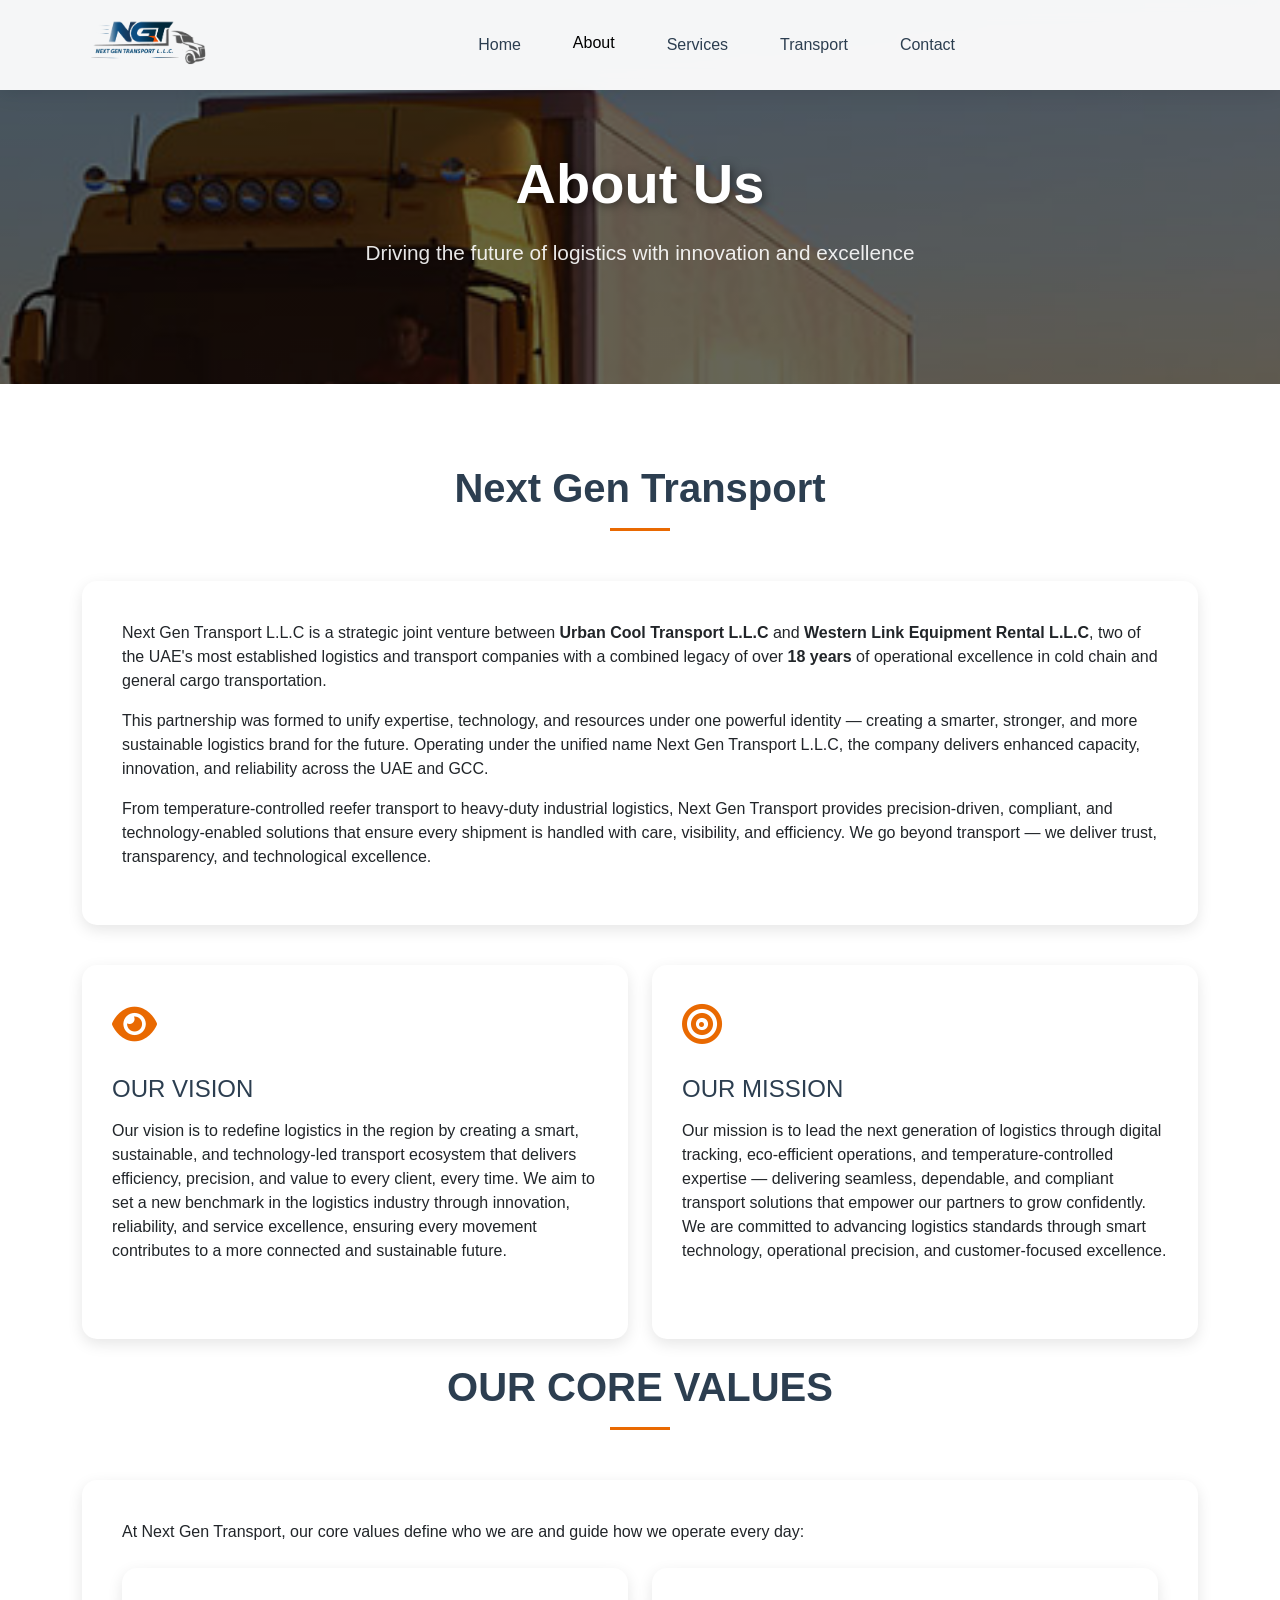
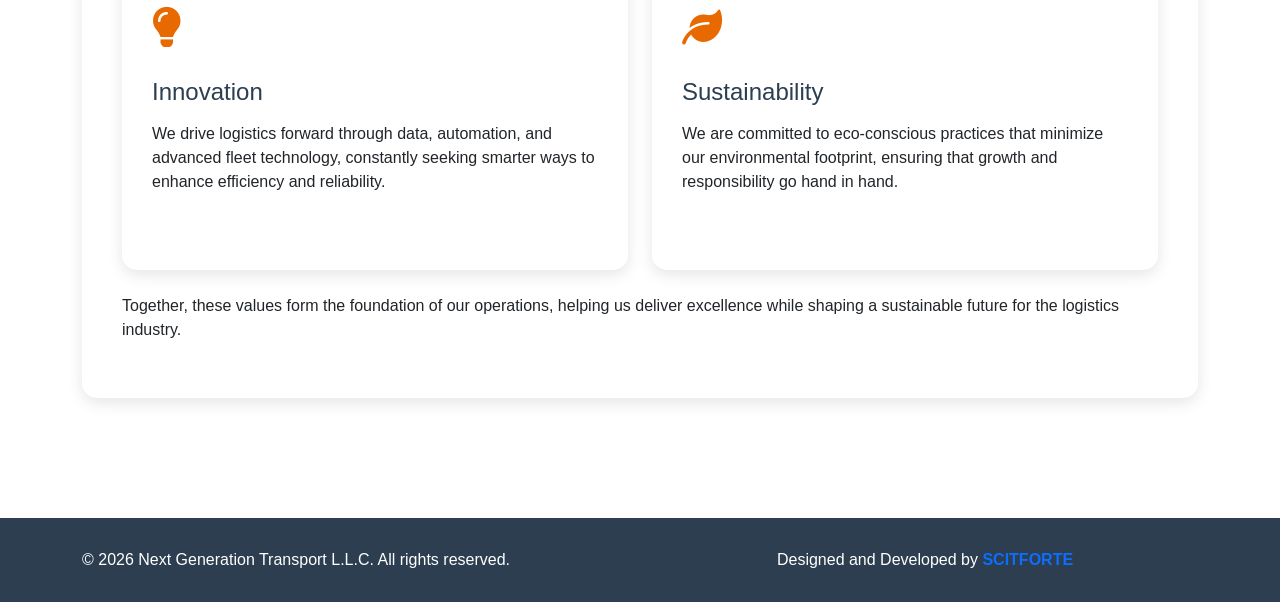
<file: about.html>
<!DOCTYPE html>
<html lang="en">
<head>
    <meta charset="UTF-8">
    <meta name="viewport" content="width=device-width, initial-scale=1.0">
    <title>About Us - Next Gen Transport L.L.C</title>
    <!-- Bootstrap CSS -->
    <link href="https://cdn.jsdelivr.net/npm/bootstrap@5.3.0/dist/css/bootstrap.min.css" rel="stylesheet">
    <!-- Font Awesome -->
    <link rel="stylesheet" href="https://cdnjs.cloudflare.com/ajax/libs/font-awesome/6.0.0/css/all.min.css">
    <style>
        body {
            font-family: 'Poppins', sans-serif;
            padding-top: 80px;
        }

        /* Header Styling */
        .navbar {
            background: rgba(255, 255, 255, 0.95) !important;
            backdrop-filter: blur(10px);
            box-shadow: 0 2px 20px rgba(0,0,0,0.1);
            padding: 15px 0;
            transition: all 0.3s ease;
        }

        .navbar-brand img {
            height: 50px;
            transition: all 0.3s ease;
        }

        .nav-link {
            color: #2c3e50 !important;
            font-weight: 500;
            margin: 0 10px;
            padding: 8px 16px !important;
            border-radius: 25px;
            transition: all 0.3s ease;
        }

        .nav-link:hover, .nav-link.active {
            
            color: black !important;
            transform: translateY(-2px);
        }

        .navbar-toggler {
            border: none;
            padding: 4px 8px;
        }

        .navbar-toggler:focus {
            box-shadow: none;
        }

        .btn-quote {
            background: #e96901;
            color: white;
            border: none;
            padding: 10px 25px;
            border-radius: 25px;
            font-weight: 500;
            transition: all 0.3s ease;
        }

        .btn-quote:hover {
            background: #e96901;
            transform: translateY(-2px);
            box-shadow: 0 5px 15px rgba(255, 140, 0, 0.3);
        }

        /* Hero Section with Background Image */
        .hero-section {
            background: linear-gradient(rgba(0,0,0,0.6), rgba(0,0,0,0.6)), url('assets/img/about-hero-bg.jpg');
            background-size: cover;
            background-position: center;
            background-attachment: fixed;
            color: white;
            padding: 150px 0 100px;
            text-align: center;
            margin-top: -80px;
        }

        .hero-section h1 {
            font-size: 3.5rem;
            font-weight: 700;
            margin-bottom: 20px;
            text-shadow: 2px 2px 10px rgba(0,0,0,0.5);
        }

        .hero-section .lead {
            font-size: 1.3rem;
            opacity: 0.9;
        }

        /* Rest of the styles remain same as previous about.html */
        .content-section {
            padding: 80px 0;
        }
        
        .section-title {
            margin-bottom: 50px;
        }
        
        .section-title h2 {
            font-size: 2.5rem;
            font-weight: 700;
            color: #2c3e50;
            margin-bottom: 1rem;
        }
        
        .divider {
            width: 60px;
            height: 3px;
            background: #e96901;
            margin: 0 auto;
        }
        
        .value-card {
            background: white;
            border-radius: 15px;
            padding: 30px;
            margin-bottom: 30px;
            box-shadow: 0 5px 15px rgba(0,0,0,0.1);
            transition: transform 0.3s ease;
            height: 100%;
        }
        
        .value-card:hover {
            transform: translateY(-5px);
        }
        
        .value-icon {
            font-size: 2.5rem;
            color: #e96901;
            margin-bottom: 20px;
        }
        
        .value-card h4 {
            color: #2c3e50;
            margin-bottom: 15px;
        }
        
        .about-content {
            background: white;
            border-radius: 15px;
            padding: 40px;
            box-shadow: 0 5px 15px rgba(0,0,0,0.1);
            margin-bottom: 40px;
        }

        .copy-right {
            background: #2c3e50;
            color: white;
            padding: 30px 0;
        }
    </style>
</head>
<body>
    <!-- New Professional Header -->
    <nav class="navbar navbar-expand-lg navbar-light fixed-top">
        <div class="container">
            <!-- Logo -->
            <a class="navbar-brand" href="index.html">
                <img src="assets/img/main_bg.png" alt="Next Gen Transport" class="img-fluid">
            </a>

            <!-- Mobile Toggle -->
            <button class="navbar-toggler" type="button" data-bs-toggle="collapse" data-bs-target="#navbarNav">
                <span class="navbar-toggler-icon"></span>
            </button>

            <!-- Navigation Menu -->
            <div class="collapse navbar-collapse" id="navbarNav">
                <ul class="navbar-nav mx-auto">
                    <li class="nav-item">
                        <a class="nav-link" href="index.html">Home</a>
                    </li>
                    <li class="nav-item">
                        <a class="nav-link active" href="about.html">About</a>
                    </li>
                    <li class="nav-item">
                        <a class="nav-link" href="services.html">Services</a>
                    </li>
                    <li class="nav-item">
                        <a class="nav-link" href="transport.html">Transport</a>
                    </li>
                    <li class="nav-item">
                        <a class="nav-link" href="index.html#contact">Contact</a>
                    </li>
                </ul>

                <!-- Get Quote Button -->
                <div class="d-none d-lg-block">
                    
                </div>
            </div>
        </div>
    </nav>

   <!-- Hero Section with Background Image -->
<section class="hero-section" style="background: linear-gradient(rgba(0,0,0,0.6), rgba(0,0,0,0.6)), url('assets/img/about-1.jpg'); background-size: cover; background-position: center; background-attachment: fixed;">
    <div class="container">
        <h1 class="display-4 fw-bold">About Us</h1>
        <p class="lead">Driving the future of logistics with innovation and excellence</p>
    </div>
</section>
    <!-- Main Content (Same as before) -->
    <section class="content-section">
        <div class="container">
            <!-- About Us Section -->
            <div class="section-title text-center">
                <h2>Next Gen Transport</h2>
                <div class="divider"></div>
            </div>
            
            <div class="about-content">
                <p >
                    Next Gen Transport L.L.C is a strategic joint venture between <strong>Urban Cool Transport L.L.C</strong> and <strong>Western Link Equipment Rental L.L.C</strong>, two of the UAE's most established logistics and transport companies with a combined legacy of over <strong>18 years</strong> of operational excellence in cold chain and general cargo transportation.
                </p>
                
                <p>
                    This partnership was formed to unify expertise, technology, and resources under one powerful identity — creating a smarter, stronger, and more sustainable logistics brand for the future. Operating under the unified name Next Gen Transport L.L.C, the company delivers enhanced capacity, innovation, and reliability across the UAE and GCC.
                </p>
                
                <p>
                    From temperature-controlled reefer transport to heavy-duty industrial logistics, Next Gen Transport provides precision-driven, compliant, and technology-enabled solutions that ensure every shipment is handled with care, visibility, and efficiency. We go beyond transport — we deliver trust, transparency, and technological excellence.
                </p>
            </div>

            <!-- Vision & Mission -->
            <div class="row">
                <div class="col-lg-6 mb-4">
                    <div class="value-card">
                        <div class="value-icon">
                            <i class="fas fa-eye"></i>
                        </div>
                        <h4>OUR VISION</h4>
                        <p>
                            Our vision is to redefine logistics in the region by creating a smart, sustainable, and technology-led transport ecosystem that delivers efficiency, precision, and value to every client, every time. We aim to set a new benchmark in the logistics industry through innovation, reliability, and service excellence, ensuring every movement contributes to a more connected and sustainable future.
                        </p>
                    </div>
                </div>
                
                <div class="col-lg-6 mb-4">
                    <div class="value-card">
                        <div class="value-icon">
                            <i class="fas fa-bullseye"></i>
                        </div>
                        <h4>OUR MISSION</h4>
                        <p>
                            Our mission is to lead the next generation of logistics through digital tracking, eco-efficient operations, and temperature-controlled expertise — delivering seamless, dependable, and compliant transport solutions that empower our partners to grow confidently. We are committed to advancing logistics standards through smart technology, operational precision, and customer-focused excellence.
                        </p>
                    </div>
                </div>
            </div>

            <!-- Core Values -->
            <div class="section-title text-center">
                <h2>OUR CORE VALUES</h2>
                <div class="divider"></div>
            </div>
            
            <div class="about-content">
                <p class="mb-4">
                    At Next Gen Transport, our core values define who we are and guide how we operate every day:
                </p>
                
                <div class="row">
                    <div class="col-lg-6">
                        <div class="value-card">
                            <div class="value-icon">
                                <i class="fas fa-lightbulb"></i>
                            </div>
                            <h4>Innovation</h4>
                            <p>We drive logistics forward through data, automation, and advanced fleet technology, constantly seeking smarter ways to enhance efficiency and reliability.</p>
                        </div>
                    </div>
                    
                    <div class="col-lg-6">
                        <div class="value-card">
                            <div class="value-icon">
                                <i class="fas fa-leaf"></i>
                            </div>
                            <h4>Sustainability</h4>
                            <p>We are committed to eco-conscious practices that minimize our environmental footprint, ensuring that growth and responsibility go hand in hand.</p>
                        </div>
                    </div>
                </div>
                
                <p class="mt-4">
                    Together, these values form the foundation of our operations, helping us deliver excellence while shaping a sustainable future for the logistics industry.
                </p>
            </div>
        </div>
    </section>

    <!-- Footer -->
    <footer>
        <div class="copy-right">
            <div class="container">
                <div class="row align-items-center">
                    <div class="col-lg-6 text-lg-start text-center sm-mb-15px">
                        ©
                        <script>
                            document.write(new Date().getFullYear());
                        </script>
                        Next Generation Transport L.L.C. All rights reserved.
                    </div>
                    <div class="col-lg-6 text-lg-right text-center">
                        Designed and Developed by 
                        <a href="https://www.scitforte.com/" target="_blank"  style="text-decoration: none;">
                            <strong>SCITFORTE</strong>
                        </a>
                    </div>
                </div>
            </div>
        </div>
    </footer>

    <!-- Bootstrap JS -->
    <script src="https://cdn.jsdelivr.net/npm/bootstrap@5.3.0/dist/js/bootstrap.bundle.min.js"></script>
</body>
</html>
</file>
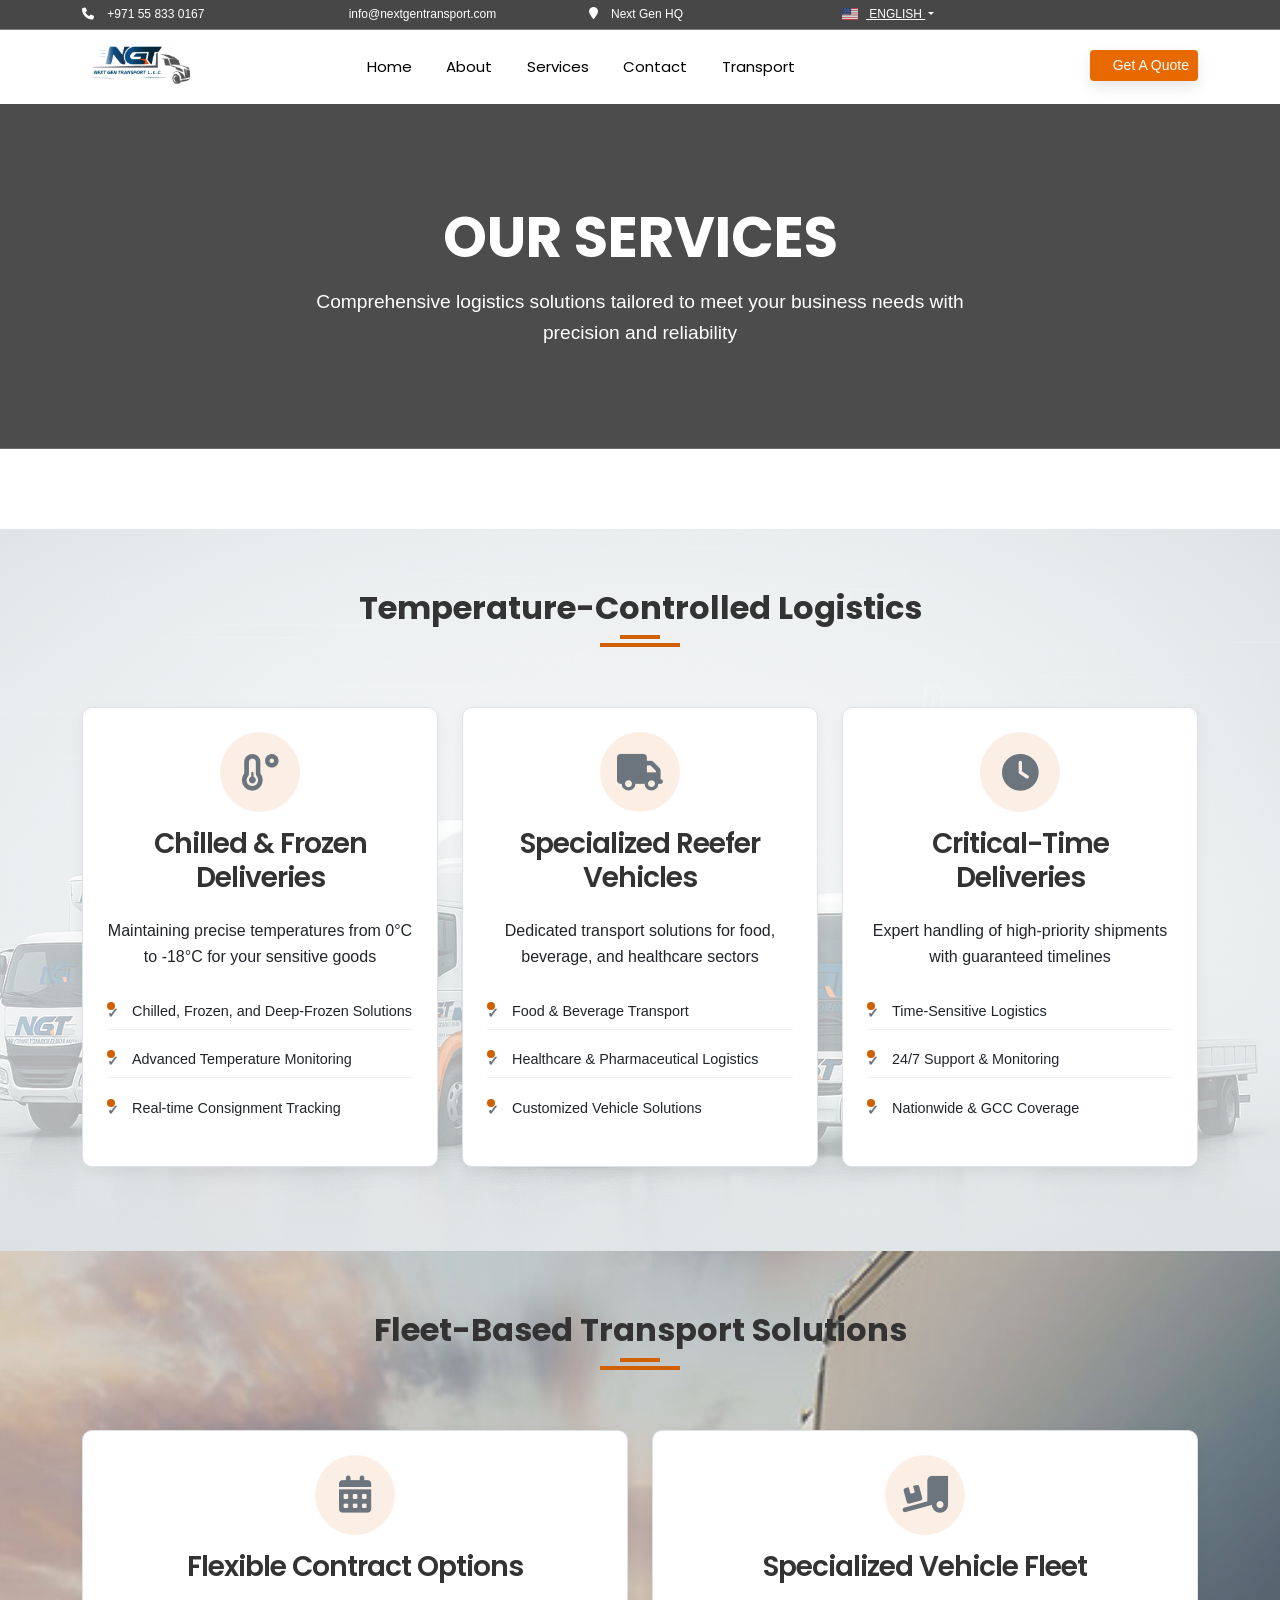
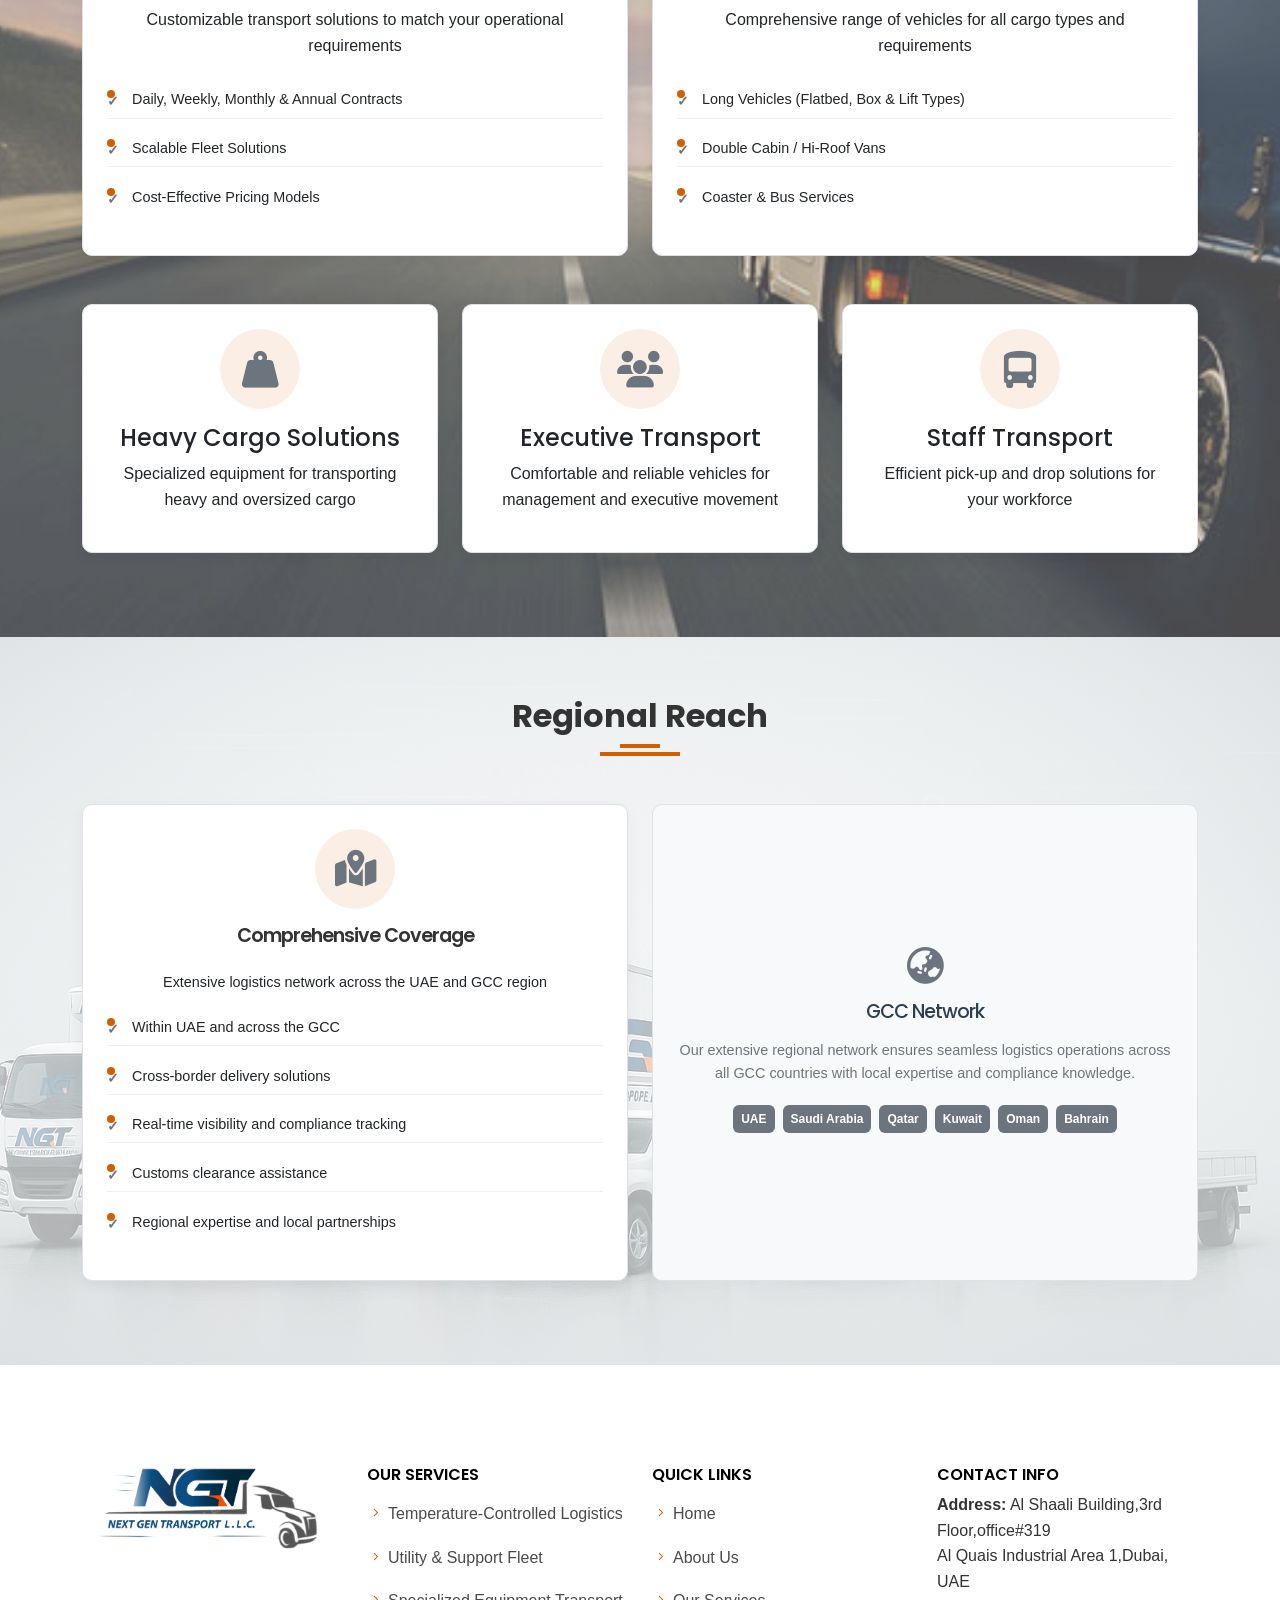
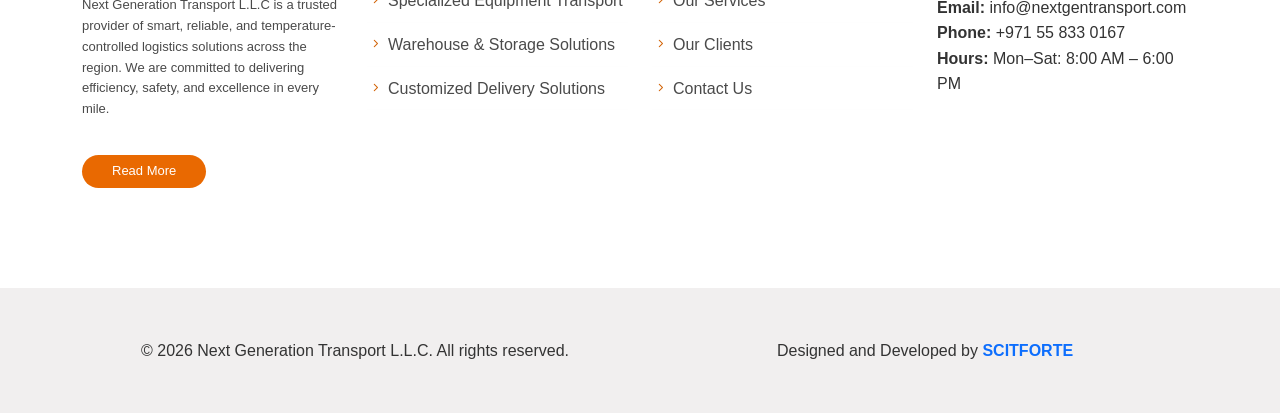
<file: services.html>
<!DOCTYPE html>
<html lang="en">
<head>
    <meta charset="UTF-8">
    <meta name="viewport" content="width=device-width, initial-scale=1.0">
    <title>Our Services | Professional Logistics Solutions</title>
    <meta name="author" content="Nile-Theme" />
    <meta name="robots" content="index follow" />
    <meta name="googlebot" content="index follow" />
    <meta http-equiv="content-type" content="text/html; charset=utf-8" />
    <meta
      name="keywords"
      content="cargo, clean, contractor, corporate, freight, industry, localization, logistics, modern, shipment, transport, transportation, truck, trucking"
    />
    <meta
      name="description"
      content="Transportation and Logistics Responsive HTML5 Template"
    />
    <meta name="viewport" content="width=device-width, initial-scale=1.0" />
    <!-- google fonts -->
    <link
      href="https://fonts.googleapis.com/css?family=Open+Sans:400,600,800%7CPoppins:300i,300,400,500,600,700,400i,500%7CDancing+Script:700%7CDancing+Script:700%7CGreat+Vibes:400%7CPoppins:400%7CDosis:800%7CRaleway:400,700,800&amp;subset=latin-ext"
      rel="stylesheet"
    />
    <!-- animate -->
    <link rel="stylesheet" href="assets/css/animate.css" />
    <!-- owl Carousel assets -->
    <link href="assets/css/owl.carousel.css" rel="stylesheet" />
    <link href="assets/css/owl.theme.css" rel="stylesheet" />
    <!-- bootstrap -->
    <link rel="stylesheet" href="assets/css/bootstrap.min.css" />
    <!-- hover anmation -->
    <link rel="stylesheet" href="assets/css/hover-min.css" />
    <!-- flag icon -->
    <link rel="stylesheet" href="assets/css/flag-icon.min.css" />
    <!-- main style -->
    <link rel="stylesheet" href="assets/css/style.css" />
    <!-- elegant icon -->
    <link rel="stylesheet" href="assets/css/elegant_icon.css" />
    <!-- fontawesome  -->
    <link
      rel="stylesheet"
      href="assets/fonts/font-awesome/css/font-awesome.min.css"
    />
    <!-- REVOLUTION STYLE SHEETS -->
    <link
      rel="stylesheet"
      type="text/css"
      href="assets/rslider/fonts/pe-icon-7-stroke/css/pe-icon-7-stroke.css"
    />
    <link
      rel="stylesheet"
      type="text/css"
      href="assets/rslider/fonts/font-awesome/css/font-awesome.css"
    />
    <link
      rel="stylesheet"
      type="text/css"
      href="assets/rslider/css/settings.css"
    />
    <!-- Bootstrap CSS -->
    <link href="https://cdn.jsdelivr.net/npm/bootstrap@5.3.0/dist/css/bootstrap.min.css" rel="stylesheet">
    <!-- Font Awesome -->
    <link rel="stylesheet" href="https://cdnjs.cloudflare.com/ajax/libs/font-awesome/6.4.0/css/all.min.css">
    <style>
        :root {
            --primary-color: #d16002;
            --primary-light: rgba(209, 96, 2, 0.1);
            --dark-color: #333;
            --light-color: #f8f9fa;
        }
        
        body {
            font-family: 'Segoe UI', Tahoma, Geneva, Verdana, sans-serif;
            color: #333;
            line-height: 1.6;
            overflow-x: hidden;
        }
        
        .section-title {
            position: relative;
            margin-bottom: 3rem;
            text-align: center;
        }
        
        .section-title h2 {
            font-weight: 700;
            color: var(--dark-color);
            margin-bottom: 1rem;
        }
        
        .section-title .divider {
            height: 4px;
            width: 80px;
            background-color: var(--primary-color);
            margin: 0 auto;
            position: relative;
        }
        
        .section-title .divider::after {
            content: '';
            position: absolute;
            height: 4px;
            width: 40px;
            background-color: var(--primary-color);
            top: -8px;
            left: 50%;
            transform: translateX(-50%);
        }
        
        .service-card {
            background: white;
            border-radius: 10px;
            overflow: hidden;
            box-shadow: 0 5px 15px rgba(0, 0, 0, 0.05);
            transition: all 0.4s ease;
            height: 100%;
            border: none;
        }
        
        .service-card:hover {
            transform: translateY(-10px);
            box-shadow: 0 15px 30px rgba(209, 96, 2, 0.1);
        }
        
        .service-icon {
            background-color: var(--primary-light);
            width: 80px;
            height: 80px;
            border-radius: 50%;
            display: flex;
            align-items: center;
            justify-content: center;
            margin: 0 auto 1.5rem;
            transition: all 0.4s ease;
        }
        
        .service-card:hover .service-icon {
            background-color: var(--primary-color);
            transform: scale(1.1);
        }
        
        .service-icon i {
            font-size: 2rem;
            color: var(--primary-color);
            transition: all 0.4s ease;
        }
        
        .service-card:hover .service-icon i {
            color: white;
        }
        
        .service-card h3 {
            color: var(--dark-color);
            font-weight: 600;
            margin-bottom: 1.5rem;
            transition: all 0.3s ease;
        }
        
        .service-card:hover h3 {
            color: var(--primary-color);
        }
        
        .service-feature {
            margin-bottom: 0.8rem;
            padding-left: 1.5rem;
            position: relative;
        }
        
        .service-feature::before {
            content: '';
            position: absolute;
            left: 0;
            top: 0.5rem;
            width: 8px;
            height: 8px;
            border-radius: 50%;
            background-color: var(--primary-color);
        }
        
        .service-header {
            background: linear-gradient(rgba(0, 0, 0, 0.7), rgba(0, 0, 0, 0.7)), url('https://images.unsplash.com/photo-1553413077-190dd305871c?ixlib=rb-4.0.3&auto=format&fit=crop&w=1350&q=80');
            background-size: cover;
            background-position: center;
            color: white;
            padding: 100px 0;
            text-align: center;
            margin-bottom: 5rem;
        }
        
        .service-header h1 {
            font-size: 3.5rem;
            font-weight: 700;
            margin-bottom: 1rem;
            animation: fadeInDown 1s ease;
        }
        
        .service-header p {
            font-size: 1.2rem;
            max-width: 700px;
            margin: 0 auto;
            animation: fadeInUp 1s ease;
        }
     header {
        position: sticky !important;
       top: 0;
       z-index: 9999;
       opacity: 1 !important;
      transform: none !important;
      transition: none !important;
}

        .section-padding {
            padding: 5rem 0;
        }
        
        .bg-light-custom {
            background-color: var(--light-color);
        }
        
        .animate-on-scroll {
            opacity: 0;
            transform: translateY(30px);
            transition: all 0.8s ease;
        }
        
        .animate-on-scroll.animated {
            opacity: 1;
            transform: translateY(0);
        }
        
        @keyframes fadeInDown {
            from {
                opacity: 0;
                transform: translateY(-30px);
            }
            to {
                opacity: 1;
                transform: translateY(0);
            }
        }
        
        @keyframes fadeInUp {
            from {
                opacity: 0;
                transform: translateY(30px);
            }
            to {
                opacity: 1;
                transform: translateY(0);
            }
        }
        
        @media (max-width: 768px) {
            .service-header h1 {
                font-size: 2.5rem;
            }
            
            .section-padding {
                padding: 3rem 0;
            }
        }
    </style>
</head>
<body class="background-white">
        <!--  Header  -->
    <header class="background-white">
      <div class="header-output">
        <div class="header-output">
          <div class="header-in">
            <!-- Up Head -->
            <div class="up-head d-none d-lg-block background-grey-4">
              <div class="container">
                <div class="row">
                  <div class="col-xl-8 col-lg-12">
                    <div class="row">
                      <div class="col-md-4">
                        <i class="fa fa-phone margin-right-10px"></i> +971 55
                        833 0167
                      </div>
                      <div class="col-md-4">
                        <i class="fa fa-envelope-o margin-right-10px"></i>
                        info@nextgentransport.com
                      </div>
                      <div class="col-md-4">
                        <i class="fa fa-map-marker margin-right-10px"></i> Next
                        Gen HQ
                      </div>
                    </div>
                  </div>
                  <div class="col-xl-4 d-none d-xl-block">
                    <div class="row">
                      <div class="col-lg-6">
                        <!-- lang dropdown -->
                        <div class="dropdown show">
                          <a
                            class="dropdown-toggle text-white text-uppercase"
                            href="#"
                            role="button"
                            id="dropdownMenuLink"
                            data-toggle="dropdown"
                            aria-haspopup="true"
                            aria-expanded="false"
                          >
                            <span
                              class="flag-icon flag-icon-us margin-right-8px"
                            ></span>
                            English
                          </a>

                          <div
                            class="dropdown-menu text-small text-uppercase"
                            aria-labelledby="dropdownMenuLink"
                          >
                            <a class="dropdown-item" href="#"
                              ><span
                                class="flag-icon flag-icon-es margin-right-8px"
                              ></span>
                              Spanish</a
                            >
                            <a class="dropdown-item" href="#"
                              ><span
                                class="flag-icon flag-icon-mr margin-right-8px"
                              ></span>
                              Arabic</a
                            >
                            <a class="dropdown-item" href="#"
                              ><span
                                class="flag-icon flag-icon-fr margin-right-8px"
                              ></span>
                              French</a
                            >
                            <a class="dropdown-item" href="#"
                              ><span
                                class="flag-icon flag-icon-de margin-right-8px"
                              ></span>
                              German</a
                            >
                          </div>
                        </div>
                        <!-- // lang dropdown -->
                      </div>

                      <div class="col-lg-6">
                        <!--  Social -->
                        <!-- // Social -->
                      </div>
                    </div>
                  </div>
                </div>
              </div>
            </div>
            <!-- // Up Head -->
            <div class="container">
              <div class="position-relative">
                <div class="row">
                  <div class="col-lg-3 col-md-12">
                    <a
                      id="logo"
                      href="home-1.html"
                      class="d-inline-block margin-tb-15px"
                      ><img src="assets/img/No bg.png" width="120px" alt=""
                    /></a>
                    <a
                      class="mobile-toggle padding-15px background-second-color border-radius-3"
                      href="#"
                      ><i class="fa fa-bars"></i
                    ></a>
                  </div>
                  <div class="col-lg-7 col-md-12 position-inherit">
                    <ul
                      id="menu-main"
                      class="nav-menu float-xl-left text-lg-center link-padding-tb-25px dropdown-dark"
                    >
                        <li>
                          <a href="index.html">Home</a>
                        </li>
                        <li>
                          <a href="about.html">About</a>
                        </li>
                        <li>
                          <a href="services.html">Services</a>
                        </li>
                        <li>
                          <a href="index.html#contact">Contact</a>
                        </li>
                        <li>
                          <a href="transport.html">Transport</a>
                        </li>
                      </ul>
                    </ul>

                    <div
                      class="d-none d-xl-block pull-right model-link margin-top-15px"
                    >
                      <a
                        id="cart-link"
                        class="model-link margin-right-25px text-dark opacity-hover-8"
                        href="#"
                      >
                        <span>3</span>
                      </a>
                      <div class="cart-model">
                        <div class="media">
                          <a href="#">
                            <img
                              class="d-flex align-self-start mr-3 width-50px"
                              src="assets/img/cart-1.jpg"
                              alt="Generic placeholder image"
                            />
                          </a>
                          <div class="media-body">
                            <a href="#" class="close"
                              ><i class="fa fa-window-close"></i
                            ></a>
                            <h5 class="mt-0">
                              <a href="#">Cargo Transportation</a>
                            </h5>
                            <h6 class="mt-0 font-2">1 X 250$</h6>
                          </div>
                        </div>

                        <div class="media">
                          <a href="#">
                            <img
                              class="d-flex align-self-start mr-3 width-50px"
                              src="assets/img/cart-2.jpg"
                              alt="Generic placeholder image"
                            />
                          </a>
                          <div class="media-body">
                            <a href="#" class="close"
                              ><i class="fa fa-window-close"></i
                            ></a>
                            <h5 class="mt-0"><a href="#">Air Freight</a></h5>
                            <h6 class="mt-0 font-2">1 X 250$</h6>
                          </div>
                        </div>

                        <div class="media">
                          <a href="#">
                            <img
                              class="d-flex align-self-start mr-3 width-50px"
                              src="assets/img/cart-3.jpg"
                              alt="Generic placeholder image"
                            />
                          </a>
                          <div class="media-body">
                            <a href="#" class="close"
                              ><i class="fa fa-window-close"></i
                            ></a>
                            <h5 class="mt-0">
                              <a href="#">Packaging & Storage</a>
                            </h5>
                            <h6 class="mt-0 font-2">1 X 250$</h6>
                          </div>
                        </div>

                        <div class="padding-0px">
                          <div
                            class="cart-total background-main-color padding-lr-30px padding-tb-10px text-white"
                          >
                            <div class="desc">Subtotal:</div>
                            <div class="price"><strong>$71.00</strong></div>
                            <div class="clearfix"></div>
                          </div>
                          <a href="#" class="btn btn-primary btn-lg btn-block"
                            >view cart</a
                          >
                          <a
                            href="#"
                            class="btn btn-outline-primary btn-lg btn-block"
                            >Checkout</a
                          >
                        </div>
                      </div>
                    </div>
                    <div
                      class="d-none d-xl-block search-link pull-right model-link margin-top-15px"
                    >
                    
                    </div>
                  </div>
                  <div class="col-lg-2 col-md-12 d-none d-lg-block">
                    <a
                      data-toggle="modal"
                      data-target=".bd-example-modal-lg"
                      href="#"
                      class="btn btn-sm border-radius-30 margin-tb-20px text-white background-main-color box-shadow float-right padding-lr-20px margin-left-30px d-block"
                        style="background-color: #e96901;">

                      <i class="fa fa-envelope-o margin-right-10px" style="background-color: #e96901;"></i> Get A
                      Quote
                    </a>
                  </div>
                </div>
              </div>
            </div>
          </div>
        </div>
      </div>
    </header>
    <!-- // Header  -->

    <!-- Search  -->
    <div id="search">
      <button type="button" class="close">×</button>
      <form class="clearfix d-block">
        <input type="search" value="" placeholder="Search for . . . ." />
        <button type="submit" class="btn btn-primary">Search</button>
      </form>
    </div>
    <!-- // Search  -->

    <!-- Get A Quote  -->
     <div
      class="modal contact-modal fade bd-example-modal-lg"
      tabindex="-1"
      role="dialog"
      aria-hidden="true"
    >
      <div class="modal-dialog modal-lg">
        <div class="modal-content margin-top-150px background-main-color"style="background-color:#d55e02; border: none;">
          <div class="row no-gutters">
            <div class="col-lg-5">
              <img
                src="assets/img/quate4.jpg"
                alt="Quote"
                style="
                  width: 100%;
                  height: 100%;
                  object-fit: cover;
                  display: block;
                "
              />
            </div>
             <div class="col-lg-7">
              <div class="padding-30px">
                <h3 class="padding-bottom-15px">Get A Free Quote</h3>
                <form>
                  <div class="form-row">
                    <div class="form-group col-md-6">
                      <label>Full Name</label>
                      <input
                        type="text"
                        class="form-control"
                        id="inputName4"
                        placeholder="Name"
                      />
                    </div>
                    <div class="form-group col-md-6">
                      <label>Email</label>
                      <input
                        type="email"
                        class="form-control"
                        id="inputEmail4"
                        placeholder="Email"
                      />
                    </div>
                  </div>

                  <div class="form-group">
                    <label>Address</label>
                    <input
                      type="text"
                      class="form-control"
                      id="inputAddress"
                      placeholder="1234 Main St"
                    />
                  </div>
                  <div class="form-group">
                    <label>Message</label>
                    <textarea
                      class="form-control"
                      id="exampleFormControlTextarea1"
                      rows="3"
                    ></textarea>
                  </div>
                  <a
                    href="#"
                    class="btn-sm btn-lg btn-block background-dark text-white text-center text-uppercase rounded-0 padding-15px"
                    >SEND MESSAGE</a
                  >
                </form>
              </div>
            </div>
          </div>
        </div>
      </div>
    </div>
    <!-- // Get A Quote  -->

    <!-- Services Header -->
    <section class="service-header">
        <div class="container">
            <h1>OUR SERVICES</h1>
            <p>Comprehensive logistics solutions tailored to meet your business needs with precision and reliability</p>
        </div>
    </section>

    <!-- Temperature-Controlled Logistics -->
    <section class="section-padding">
        <div class="container">
            <div class="section-title animate-on-scroll">
                <h2>Temperature-Controlled Logistics</h2>
                <div class="divider"></div>
            </div>
            
            <div class="row">
                <div class="col-lg-4 col-md-6 mb-4 animate-on-scroll">
                    <div class="card service-card h-100">
                        <div class="card-body p-4">
                            <div class="service-icon">
                                <i class="fas fa-temperature-low"></i>
                            </div>
                            <h3 class="text-center">Chilled & Frozen Deliveries</h3>
                            <p class="text-center mb-4">Maintaining precise temperatures from 0°C to -18°C for your sensitive goods</p>
                            <ul class="list-unstyled">
                                <li class="service-feature">Chilled, Frozen, and Deep-Frozen Solutions</li>
                                <li class="service-feature">Advanced Temperature Monitoring</li>
                                <li class="service-feature">Real-time Consignment Tracking</li>
                            </ul>
                        </div>
                    </div>
                </div>
                
                <div class="col-lg-4 col-md-6 mb-4 animate-on-scroll">
                    <div class="card service-card h-100">
                        <div class="card-body p-4">
                            <div class="service-icon">
                                <i class="fas fa-truck"></i>
                            </div>
                            <h3 class="text-center">Specialized Reefer Vehicles</h3>
                            <p class="text-center mb-4">Dedicated transport solutions for food, beverage, and healthcare sectors</p>
                            <ul class="list-unstyled">
                                <li class="service-feature">Food & Beverage Transport</li>
                                <li class="service-feature">Healthcare & Pharmaceutical Logistics</li>
                                <li class="service-feature">Customized Vehicle Solutions</li>
                            </ul>
                        </div>
                    </div>
                </div>
                
                <div class="col-lg-4 col-md-6 mb-4 animate-on-scroll">
                    <div class="card service-card h-100">
                        <div class="card-body p-4">
                            <div class="service-icon">
                                <i class="fas fa-clock"></i>
                            </div>
                            <h3 class="text-center">Critical-Time Deliveries</h3>
                            <p class="text-center mb-4">Expert handling of high-priority shipments with guaranteed timelines</p>
                            <ul class="list-unstyled">
                                <li class="service-feature">Time-Sensitive Logistics</li>
                                <li class="service-feature">24/7 Support & Monitoring</li>
                                <li class="service-feature">Nationwide & GCC Coverage</li>
                            </ul>
                        </div>
                    </div>
                </div>
            </div>
        </div>
    </section>

    <!-- Fleet-Based Transport Solutions -->
<section class="section-padding bg-light-custom position-relative">
  <!-- Background Image -->
  <div class="background-overlay"></div>

  <div class="container position-relative">
    <div class="section-title animate-on-scroll">
      <h2>Fleet-Based Transport Solutions</h2>
      <div class="divider"></div>
    </div>

    <div class="row">
      <div class="col-lg-6 mb-4 animate-on-scroll">
        <div class="card service-card h-100">
          <div class="card-body p-4">
            <div class="service-icon">
              <i class="fas fa-calendar-alt"></i>
            </div>
            <h3 class="text-center">Flexible Contract Options</h3>
            <p class="text-center mb-4">
              Customizable transport solutions to match your operational
              requirements
            </p>
            <ul class="list-unstyled">
              <li class="service-feature">
                Daily, Weekly, Monthly & Annual Contracts
              </li>
              <li class="service-feature">Scalable Fleet Solutions</li>
              <li class="service-feature">Cost-Effective Pricing Models</li>
            </ul>
          </div>
        </div>
      </div>

      <div class="col-lg-6 mb-4 animate-on-scroll">
        <div class="card service-card h-100">
          <div class="card-body p-4">
            <div class="service-icon">
              <i class="fas fa-truck-loading"></i>
            </div>
            <h3 class="text-center">Specialized Vehicle Fleet</h3>
            <p class="text-center mb-4">
              Comprehensive range of vehicles for all cargo types and
              requirements
            </p>
            <ul class="list-unstyled">
              <li class="service-feature">
                Long Vehicles (Flatbed, Box & Lift Types)
              </li>
              <li class="service-feature">Double Cabin / Hi-Roof Vans</li>
              <li class="service-feature">Coaster & Bus Services</li>
            </ul>
          </div>
        </div>
      </div>
    </div>

    <div class="row mt-4">
      <div class="col-md-4 mb-4 animate-on-scroll">
        <div class="card service-card h-100">
          <div class="card-body p-4 text-center">
            <div class="service-icon">
              <i class="fas fa-weight-hanging"></i>
            </div>
            <h4>Heavy Cargo Solutions</h4>
            <p>Specialized equipment for transporting heavy and oversized cargo</p>
          </div>
        </div>
      </div>

      <div class="col-md-4 mb-4 animate-on-scroll">
        <div class="card service-card h-100">
          <div class="card-body p-4 text-center">
            <div class="service-icon">
              <i class="fas fa-users"></i>
            </div>
            <h4>Executive Transport</h4>
            <p>
              Comfortable and reliable vehicles for management and executive
              movement
            </p>
          </div>
        </div>
      </div>

      <div class="col-md-4 mb-4 animate-on-scroll">
        <div class="card service-card h-100">
          <div class="card-body p-4 text-center">
            <div class="service-icon">
              <i class="fas fa-bus-alt"></i>
            </div>
            <h4>Staff Transport</h4>
            <p>Efficient pick-up and drop solutions for your workforce</p>
          </div>
        </div>
      </div>
    </div>
  </div>

  <!-- Background Overlay Style -->
  <style>
    .section-padding {
      position: relative;
      padding: 80px 0;
      overflow: hidden;
    }

    .background-overlay {
      background: url("assets/img/blog-1.jpg") center center/cover no-repeat;
      opacity: 0.7; /* low opacity so it looks subtle */
      position: absolute;
      top: 0;
      left: 0;
      width: 100%;
      height: 100%;
      z-index: 1;
    }

    .section-padding .container {
      position: relative;
      z-index: 2;
    }
  </style>
</section>



   <!-- Regional Reach -->
<section class="section-padding">
    <div class="container">
        <div class="section-title animate-on-scroll text-center mb-5">
            <h2>Regional Reach</h2>
            <div class="divider"></div>
        </div>

        <div class="row align-items-stretch">
            <!-- Left Card -->
            <div class="col-lg-6 mb-4 animate-on-scroll d-flex">
                <div class="card service-card h-100 w-100">
                    <div class="card-body p-4">
                        <div class="service-icon">
                            <i class="fas fa-map-marked-alt"></i>
                        </div>
                        <h3 class="text-center" style="font-size: 1.2rem;">Comprehensive Coverage</h3>
                        <p class="text-center mb-3" style="font-size: 0.9rem;">Extensive logistics network across the UAE and GCC region</p>
                        <ul class="list-unstyled" style="font-size: 0.9rem;">
                            <li class="service-feature">Within UAE and across the GCC</li>
                            <li class="service-feature">Cross-border delivery solutions</li>
                            <li class="service-feature">Real-time visibility and compliance tracking</li>
                            <li class="service-feature">Customs clearance assistance</li>
                            <li class="service-feature">Regional expertise and local partnerships</li>
                        </ul>
                    </div>
                </div>
            </div>

            <!-- Right Card -->
            <div class="col-lg-6 mb-4 animate-on-scroll d-flex">
                <div class="card gcc-card h-100 w-100">
                    <div class="card-body p-4 d-flex align-items-center justify-content-center">
                        <div class="text-center">
                            <i class="fas fa-globe-asia mb-3" style="font-size: 2.3rem; color: #6c757d;"></i>
                            <h3 class="mb-3" style="font-size: 1.2rem; color: #2c3e50;">GCC Network</h3>
                            <p class="mb-3" style="font-size: 0.9rem; color: #6c757d;">
                                Our extensive regional network ensures seamless logistics operations across all GCC countries
                                with local expertise and compliance knowledge.
                            </p>
                            <div class="d-flex flex-wrap justify-content-center">
                                <span class="badge m-1 p-2" style="background-color: #6c757d; color: white;">UAE</span>
                                <span class="badge m-1 p-2" style="background-color: #6c757d; color: white;">Saudi Arabia</span>
                                <span class="badge m-1 p-2" style="background-color: #6c757d; color: white;">Qatar</span>
                                <span class="badge m-1 p-2" style="background-color: #6c757d; color: white;">Kuwait</span>
                                <span class="badge m-1 p-2" style="background-color: #6c757d; color: white;">Oman</span>
                                <span class="badge m-1 p-2" style="background-color: #6c757d; color: white;">Bahrain</span>
                            </div>
                        </div>
                    </div>
                </div>
            </div>
        </div>
    </div>

    <style>
        .section-padding {
            position: relative;
            padding: 60px 0;
        }

        .section-padding::before {
            content: '';
            position: absolute;
            top: 0;
            left: 0;
            right: 0;
            bottom: 0;
            background-image: url('assets/img/center.png');
            background-size: cover;
            background-position: center;
            background-repeat: no-repeat;
            opacity: 0.3;
            z-index: -1;
        }

        .section-padding > .container {
            position: relative;
            z-index: 1;
        }

        /* Common Card Styling */
        .service-card,
        .gcc-card {
            border: 1px solid #dee2e6;
            border-radius: 10px;
            transition: all 0.3s ease;
            background-color: #fff;
        }

        .service-card:hover,
        .gcc-card:hover {
            transform: translateY(-5px);
            box-shadow: 0 5px 15px rgba(0,0,0,0.1);
        }

        /* GCC Card Specific Hover */
        .gcc-card {
            background-color: #f8f9fa;
        }

        .gcc-card:hover {
            border-color: #e96901;
            box-shadow: 0 5px 15px rgba(233, 105, 1, 0.3);
        }

        .gcc-card:hover h3,
        .gcc-card:hover i,
        .gcc-card:hover p {
            color: #e96901 !important;
        }

        .service-icon {
            text-align: center;
            margin-bottom: 15px;
        }

        .service-icon i {
            font-size: 2.3rem;
            color: #6c757d;
        }

        .service-feature {
            padding: 6px 0;
            border-bottom: 1px solid #f0f0f0;
            position: relative;
            padding-left: 25px;
            font-size: 0.9rem;
        }

        .service-feature:before {
            content: '✓';
            position: absolute;
            left: 0;
            color: #6c757d;
            font-weight: bold;
        }

        .service-feature:last-child {
            border-bottom: none;
        }

        .align-items-stretch .col-lg-6 {
            display: flex;
        }
    </style>
</section>


    <footer class="layout-light">
      <div class="container padding-tb-100px">
        <div class="row">
          <!-- About Us -->
          <div class="col-lg-3 col-md-6">
            <div class="about-us sm-mb-45px">
              <div class="logo-footer margin-bottom-35px">
                <a href="#"
                  ><img
                    src="assets/img/No bg.png"
                    alt="Next Generation Transport Logo"
                /></a>
              </div>
              <div class="text margin-bottom-35px">
                Next Generation Transport L.L.C is a trusted provider of smart,
                reliable, and temperature-controlled logistics solutions across
                the region. We are committed to delivering efficiency, safety,
                and excellence in every mile.
              </div>
              <a href="#" class="nile-bottom sm" style="background-color: #e96901;text-decoration: none;">Read More</a>
            </div>
          </div>

          <!-- Our Services -->
          <div class="col-lg-3 col-md-6">
            <div class="nile-widget widget_nav_menu sm-mb-45px">
              <h2 class="title">Our Services</h2>
              <ul class="footer-menu">
                <li><a href="#">Temperature-Controlled Logistics</a></li>
                <li><a href="#">Utility & Support Fleet</a></li>
                <li><a href="#">Specialized Equipment Transport</a></li>
                <li><a href="#">Warehouse & Storage Solutions</a></li>
                <li><a href="#">Customized Delivery Solutions</a></li>
              </ul>     
            </div>
          </div>

          <!-- Quick Links -->
          <div class="col-lg-3 col-md-6">
            <div class="nile-widget widget_nav_menu sm-mb-45px">
              <h2 class="title">Quick Links</h2>
              <ul class="footer-menu">
                <li><a href="index.html">Home</a></li>
                <li><a href="about.html">About Us</a></li>
                <li><a href="services.html">Our Services</a></li>
                <li><a href="index.html#clients">Our Clients</a></li>
                <li><a href="index.html#contact">Contact Us</a></li>
              </ul>
            </div>
          </div>

          <!-- Contact Info -->
          <div class="col-lg-3 col-md-6">
            <div class="nile-widget widget_nav_menu sm-mb-45px">
              <h2 class="title">Contact Info</h2>
              <ul class="footer-menu">
                <li><strong>Address:</strong> Al Shaali Building,3rd Floor,office#319 <br/>Al Quais Industrial Area 1,Dubai, UAE</li>
                <li><strong>Email:</strong> info@nextgentransport.com</li>
                <li><strong>Phone:</strong> +971 55 833 0167</li>
                <li><strong>Hours:</strong> Mon–Sat: 8:00 AM – 6:00 PM</li>
              </ul>
            </div>
          </div>
        </div>
      </div>

      <!-- Copyright Section -->
      <div class="copy-right">
        <div class="container padding-tb-50px">
          <div class="row align-items-center">
            <div class="col-lg-6 text-lg-left text-center sm-mb-15px">
              ©
              <script>
                document.write(new Date().getFullYear());
                </script>
                Next Generation Transport L.L.C. All rights reserved.
            </div>
            <div class="col-lg-6 text-lg-right text-center">
                Designed and Developed by 
                <a href="https://www.scitforte.com/" target="_blank" class="text-primary" style="text-decoration: none;">
                    <strong>SCITFORTE</strong>
                </a>
            </div>
        </div>
    </div>
</div>
</footer>

    <!-- Bootstrap JS -->
    <script src="https://cdn.jsdelivr.net/npm/bootstrap@5.3.0/dist/js/bootstrap.bundle.min.js"></script>
    <!-- jquery library  -->
    <script src="assets/js/nile-slider.js"></script>
    <script src="assets/js/jquery-3.2.1.min.js"></script>
    <!-- REVOLUTION JS FILES -->
    <script src="assets/rslider/js/jquery.themepunch.tools.min.js"></script>
    <script src="assets/rslider/js/jquery.themepunch.revolution.min.js"></script>
    <!-- SLIDER REVOLUTION 5.0 EXTENSIONS -->
    <script src="assets/rslider/js/extensions/revolution.extension.actions.min.js"></script>
    <script src="assets/rslider/js/extensions/revolution.extension.carousel.min.js"></script>
    <script src="assets/rslider/js/extensions/revolution.extension.kenburn.min.js"></script>
    <script src="assets/rslider/js/extensions/revolution.extension.layeranimation.min.js"></script>
    <script src="assets/rslider/js/extensions/revolution.extension.migration.min.js"></script>
    <script src="assets/rslider/js/extensions/revolution.extension.navigation.min.js"></script>
    <script src="assets/rslider/js/extensions/revolution.extension.parallax.min.js"></script>
    <script src="assets/rslider/js/extensions/revolution.extension.slideanims.min.js"></script>
    <script src="assets/rslider/js/extensions/revolution.extension.video.min.js"></script>
    <script src="assets/js/YouTubePopUp.jquery.js"></script>
    <script src="assets/js/owl.carousel.min.js"></script>
    <script src="assets/js/imagesloaded.min.js"></script>
    <script src="assets/js/custom.js"></script>
    <script src="assets/js/popper.min.js"></script>
    <script src="assets/js/bootstrap.min.js"></script>
    <script>
        // Animation on scroll
        document.addEventListener('DOMContentLoaded', function() {
            const animatedElements = document.querySelectorAll('.animate-on-scroll');
            
            const observer = new IntersectionObserver((entries) => {
                entries.forEach(entry => {
                    if (entry.isIntersecting) {
                        entry.target.classList.add('animated');
                    }
                });
            }, {
                threshold: 0.1
            });
            
            animatedElements.forEach(element => {
                observer.observe(element);
            });
        });
    </script>
</body>
</html>
</file>
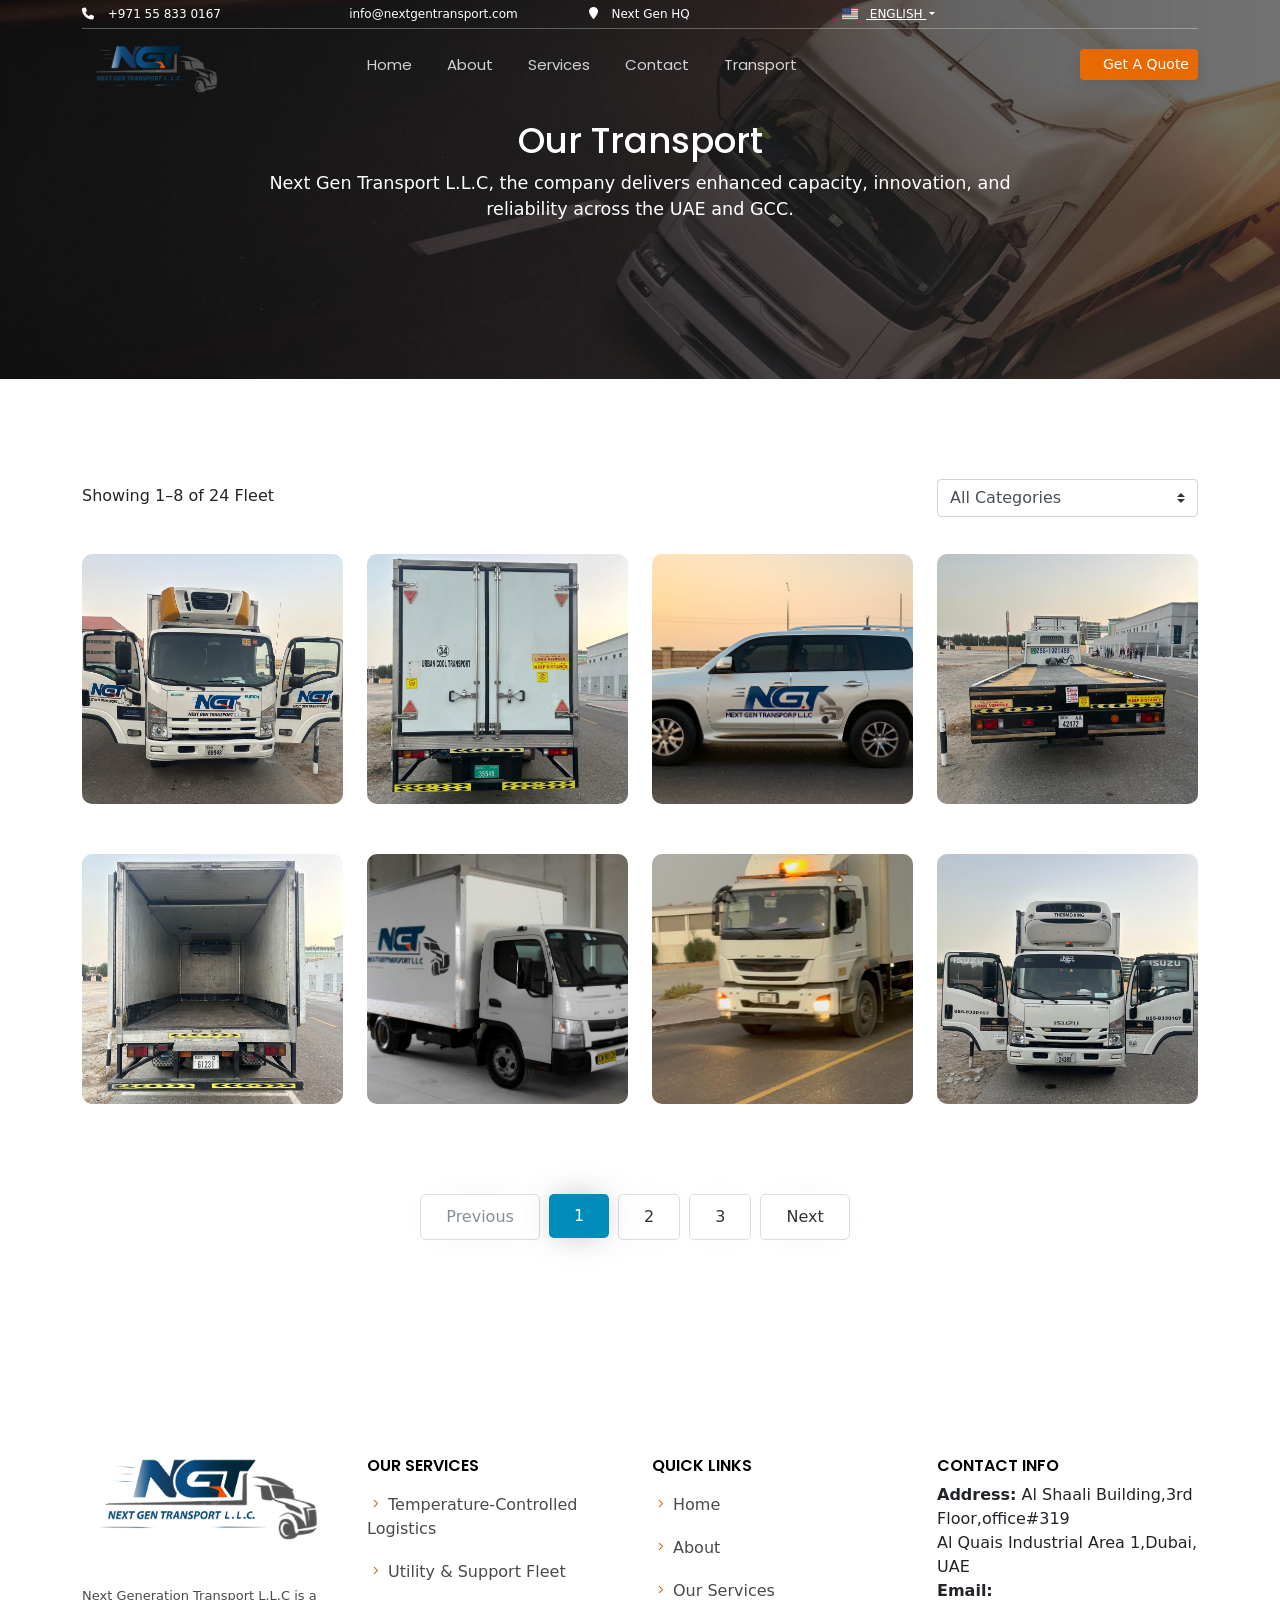
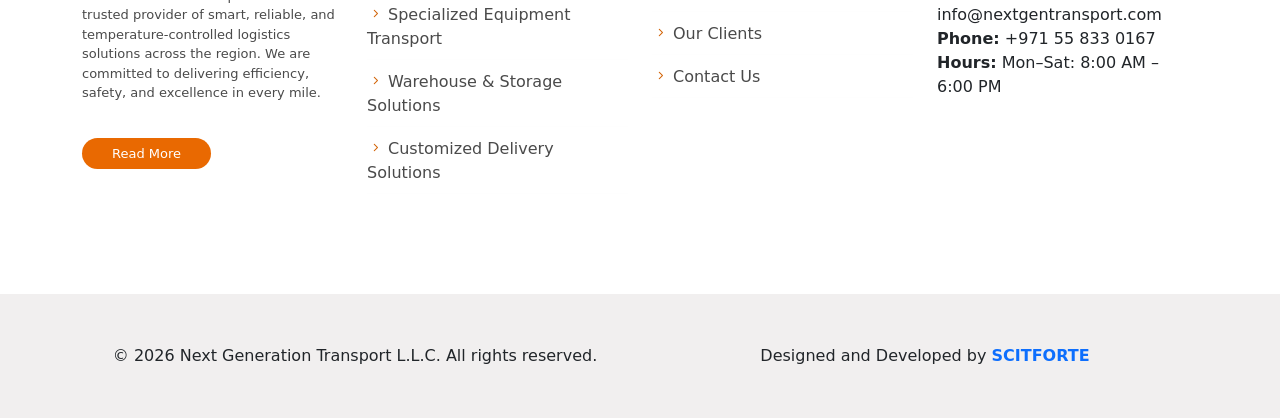
<file: transport.html>
<!DOCTYPE html>
<html lang="en-US">
  <!-- shop-4-columns02:27-->
  <head>
    <title>Nile - Transportation and Logistics Responsive HTML5 Template</title>
    <meta name="author" content="Nile-Theme" />
    <meta name="robots" content="index follow" />
    <meta name="googlebot" content="index follow" />
    <meta http-equiv="content-type" content="text/html; charset=utf-8" />
    <meta
      name="keywords"
      content="cargo, clean, contractor, corporate, freight, industry, localization, logistics, modern, shipment, transport, transportation, truck, trucking"
    />
    <meta
      name="description"
      content="Transportation and Logistics Responsive HTML5 Template"
    />
    <meta name="viewport" content="width=device-width, initial-scale=1.0" />
    <!-- google fonts -->
    <link
      href="https://fonts.googleapis.com/css?family=Open+Sans:400,600,800%7CPoppins:300i,300,400,500,600,700,400i,500%7CDancing+Script:700%7CDancing+Script:700%7CGreat+Vibes:400%7CPoppins:400%7CDosis:800%7CRaleway:400,700,800&amp;subset=latin-ext"
      rel="stylesheet"
    />
    <!-- animate -->
    <link rel="stylesheet" href="assets/css/animate.css" />
    <!-- owl Carousel assets -->
    <link href="assets/css/owl.carousel.css" rel="stylesheet" />
    <link href="assets/css/owl.theme.css" rel="stylesheet" />
    <!-- bootstrap -->
    <link rel="stylesheet" href="assets/css/bootstrap.min.css" />
    <!-- hover anmation -->
    <link rel="stylesheet" href="assets/css/hover-min.css" />
    <!-- flag icon -->
    <link rel="stylesheet" href="assets/css/flag-icon.min.css" />
    <!-- main style -->
    <link rel="stylesheet" href="assets/css/style.css" />
    <!-- elegant icon -->
    <link rel="stylesheet" href="assets/css/elegant_icon.css" />
    <!-- fontawesome  -->
    <link
      rel="stylesheet"
      href="assets/fonts/font-awesome/css/font-awesome.min.css"
    />
    <!-- REVOLUTION STYLE SHEETS -->
    <link
      rel="stylesheet"
      type="text/css"
      href="assets/rslider/fonts/pe-icon-7-stroke/css/pe-icon-7-stroke.css"
    />
    <link
      rel="stylesheet"
      type="text/css"
      href="assets/rslider/fonts/font-awesome/css/font-awesome.css"
    />
    <link
      rel="stylesheet"
      type="text/css"
      href="assets/rslider/css/settings.css"
    />
     <link rel="stylesheet" href="https://cdnjs.cloudflare.com/ajax/libs/font-awesome/6.4.0/css/all.min.css">
    <link href="https://cdn.jsdelivr.net/npm/bootstrap@5.3.0/dist/css/bootstrap.min.css" rel="stylesheet">
<style>
      
      .logos-slider {
        overflow: hidden;
        position: relative;
        width: 100%;
        background: transparent;
        padding: 30px 0;
      }

      .logos-track {
        display: flex;
        width: calc(250px * 12);
        animation: scroll 30s linear infinite;
      }

      .logos-track img {
        width: 180px;
        height: auto;
        margin: 0 30px;
        filter: brightness(0.8);
        transition: filter 0.3s;
      }

      .logos-track img:hover {
        filter: brightness(1);
      }

      @keyframes scroll {
        0% {
          transform: translateX(0);
        }
        100% {
          transform: translateX(-50%);
        }
      }

      .fleet-card {
        border-radius: 10px;
        overflow: hidden;
        transition: transform 0.3s ease;
        background: #fff;
      }

      .fleet-card:hover {
        transform: translateY(-5px);
      }

      .fleet-card .img-wrap {
        position: relative;
        width: 100%;
        height: 250px;
        overflow: hidden;
        background-color: #f5f5f5;
        display: block;
      }

      .fleet-card .img-wrap img {
        width: 100%;
        height: 100%;
        object-fit: cover;
        object-position: center;
        display: block;
        -webkit-backface-visibility: hidden;
        backface-visibility: hidden;
      }

      .fleet-card .img-wrap .overlay {
        position: absolute;
        inset: 0;
        display: flex;
        flex-direction: column;
        justify-content: center;
        align-items: center;
        text-align: center;
        padding: 18px;
        background: rgba(0,0,0,0.66);
        color: #fff;
        opacity: 0;
        transform: translateY(12px);
        transition: opacity 0.35s ease, transform 0.35s ease;
        z-index: 2;
        pointer-events: none;
      }

      .fleet-card .img-wrap:hover .overlay,
      .fleet-card .img-wrap:focus .overlay {
        opacity: 1;
        transform: translateY(0);
        pointer-events: auto;
      }

      .fleet-card .img-wrap .overlay h4 {
        font-size: 18px;
        margin: 0 0 8px;
        color: #ffcc00;
        line-height: 1.1;
      }

      .fleet-card .img-wrap .overlay p {
        font-size: 14px;
        line-height: 1.5;
        margin: 0;
        max-width: 90%;
      }

      .hidden-fleet {
        display: none;
      }

      @media (min-width: 992px) {
        .col-lg-3 {
          flex: 0 0 25%;
          max-width: 25%;
        }
      }

      .pagination {
        justify-content: center;
        margin-top: 40px;
      }

      .pagination .page-link {
        color: #333;
        border: 1px solid #ddd;
      }

      .pagination .page-item.active .page-link {
        background-color: #008cba;
        border-color: #008cba;
      }

      .pagination .page-link:hover {
        background-color: #f0f0f0;
      }
    </style>
  </head>

  <body class="background-white">
    <!--  Header  -->
   </head>

  <body>
    <header>
  <div id="fixed-header-dark" class="header-output fixed-header">
    <div class="header-output">
      <div class="container header-in">
        <!-- Up Head -->
        <div class="up-head d-none d-lg-block">
          <div class="row">
            <div class="col-xl-8 col-lg-12">
              <div class="row">
                <div class="col-md-4">
                  <i class="fa fa-phone margin-right-10px"></i> +971 55 833
                  0167
                </div>
                <div class="col-md-4">
                  <i class="fa fa-envelope-o margin-right-10px"></i>
                  info@nextgentransport.com
                </div>
                <div class="col-md-4">
                  <i class="fa fa-map-marker margin-right-10px"></i> Next
                  Gen HQ
                </div>
              </div>
            </div>
            <div class="col-xl-4 d-none d-xl-block">
              <div class="row">
                <div class="col-lg-6">
                  <!-- lang dropdown -->
                  <div class="dropdown show">
                    <a
                      class="dropdown-toggle text-white text-uppercase"
                      href="#"
                      role="button"
                      id="dropdownMenuLink"
                      data-toggle="dropdown"
                      aria-haspopup="true"
                      aria-expanded="false"
                    >
                      <span
                        class="flag-icon flag-icon-us margin-right-8px"
                      ></span>
                      English
                    </a>
                    <div
                      class="dropdown-menu text-small text-uppercase"
                      aria-labelledby="dropdownMenuLink"
                    >
                      <a class="dropdown-item" href="#"
                        ><span
                          class="flag-icon flag-icon-es margin-right-8px"
                        ></span>
                        Spanish</a
                      >
                      <a class="dropdown-item" href="#"
                        ><span
                          class="flag-icon flag-icon-mr margin-right-8px"
                        ></span>
                        Arabic</a
                      >
                      <a class="dropdown-item" href="#"
                        ><span
                          class="flag-icon flag-icon-fr margin-right-8px"
                        ></span>
                        French</a
                      >
                      <a class="dropdown-item" href="#"
                        ><span
                          class="flag-icon flag-icon-de margin-right-8px"
                        ></span>
                        German</a
                      >
                    </div>
                  </div>
                  <!-- // lang dropdown -->
                </div>
                <div class="col-lg-6">
                  <!-- Social -->
                  
                  <!-- // Social -->
                </div>
              </div>
            </div>
          </div>
        </div>
        <!-- // Up Head -->
        <div class="position-relative">
          <div class="row">
            <div class="col-lg-3 col-md-12">
              <!-- =========== Change 1 ===========-->
              <a
                id="logo"
                href="home-1.html"
                class="d-inline-block margin-tb-15px"
                ><img
                  src="assets/img/main_bg.png"
                  width="150px"
                  alt=""
              /></a>
              <a
                class="mobile-toggle padding-15px background-second-color border-radius-3"
                href="#"
                ><i class="fa fa-bars"></i
              ></a>
            </div>
            <div class="col-lg-7 col-md-12 position-inherit">
              <ul
                id="menu-main"
                class="nav-menu float-xl-left text-lg-center link-padding-tb-25px white-link dropdown-dark"
              >
                <li>
                  <a href="index.html">Home</a>
                </li>
                <li>
                  <a href="about.html">About</a>
                </li>
                <li>
                  <a href="services.html">Services</a>
                </li>
                <li>
                  <a href="index.html#contact">Contact</a>
                </li>
                <li>
                  <a href="transport.html">Transport</a>
                </li>
              </ul>

              <div
                class="d-none d-xl-block search-link pull-right model-link margin-top-15px"
              >
                <a
                  id="search-header"
                  class="model-link margin-right-0px text-white opacity-hover-8"
                  href="#search"
                >
                  
                </a>
              </div>
            </div>
            <div class="col-lg-2 col-md-12 d-none d-lg-block">
              <a
                data-toggle="modal"
                data-target=".bd-example-modal-lg"
                href="#"
                class="btn btn-sm border-radius-30 margin-tb-20px text-white background-main-color box-shadow float-right padding-lr-20px margin-left-30px d-block"
                        style="background-color: #e96901;">
                <i class="fa fa-envelope-o margin-right-10px"></i> Get A
                Quote
              </a>
            </div>
          </div>
        </div>
      </div>
    </div>
  </div>
</header>
    <!-- // Header  -->

    <!-- Search  -->
    <div id="search">
      <button type="button" class="close">×</button>
      <form class="clearfix d-block">
        <input type="search" value="" placeholder="Search for . . . ." />
        <button type="submit" class="btn btn-primary">Search</button>
      </form>
    </div>
    <!-- // Search  -->

    <!-- Get A Quote Modal -->
<div class="modal contact-modal fade bd-example-modal-lg" tabindex="-1" role="dialog" aria-hidden="true">
  <div class="modal-dialog modal-lg">
    <div class="modal-content margin-top-150px" style="background-color: #e96901; border: none;">
      <div class="row no-gutters">
        <div class="col-lg-5">
          <img
            src="assets/img/quate4.jpg"
            alt="Quote"
            style="
              width: 100%;
              height: 100%;
              object-fit: cover;
              display: block;
            "
          />
        </div>
        <div class="col-lg-7">
          <div class="padding-30px">
            <h3 class="padding-bottom-15px">Get A Free Quote</h3>
            <form>
              <div class="form-row">
                <div class="form-group col-md-6">
                  <label>Full Name</label>
                  <input
                    type="text"
                    class="form-control"
                    id="inputName4"
                    placeholder="Name"
                  />
                </div>

                <div class="form-group col-md-6">
                  <label >Email</label>
                  <input
                    type="email"
                    class="form-control"
                    id="inputEmail4"
                    placeholder="Email"
                    />
                </div>
              </div>

            <div class="form-group">
                    <label>Address</label>
                    <input
                      type="text"
                      class="form-control"
                      id="inputAddress"
                      placeholder="1234 Main St"
                    />
                  </div>

              <div class="form-group">
                <label>Message</label>
                <textarea
                  class="form-control"
                  id="exampleFormControlTextarea1"
                  rows="3"
                 >
                </textarea>
              </div>

              <a
                    href="#"
                    class="btn-sm btn-lg btn-block background-dark text-white text-center text-uppercase rounded-0 padding-15px"
                    >SEND MESSAGE</a
                  >
                </form>
              </div>
            </div>
          </div>
        </div>
      </div>
    </div>

  <div class="page-title">
      <div class="container">
        <div class="padding-tb-120px">
          <h1>Our Transport</h1>
          <p class="lead text-center" style="color: white; margin-bottom: 20px; font-size: 1.1rem; max-width: 800px; margin-left: auto; margin-right: auto;">
            Next Gen Transport L.L.C, the company delivers enhanced capacity, innovation, and reliability across the UAE and GCC.
          </p>
          <ol class="breadcrumb">
            <li><a href="index.html" style="text-decoration: none;"></a></li>
            <li class="active"></li>
          </ol>
        </div>
      </div>
    </div>
    <div class="container margin-tb-100px">
  <div class="row">
    <div class="col-lg-12">
      <div class="row margin-bottom-30px">
        <p class="col-md-9 padding-top-5px">Showing 1–9 of our Fleet</p>
        <div class="col-md-3 text-right">
          <select class="custom-select" id="inlineFormCustomSelect">
            <option selected="">All Categories</option>
            <option value="1">Reefer & Temperature-Controlled</option>
            <option value="2">Heavy & General Transport</option>
            <option value="3">Utility & Support Fleet</option>
          </select>
        </div>
      </div>

      
      <div class="row" id="fleetContainer">
            <!-- Fleet Card 1 -->
            <div class="col-lg-3 col-md-6 margin-bottom-50px fleet-item" data-category="reefer">
              <div class="fleet-card">
                <div class="img-wrap">
                  <img src="assets/img/truck/1.jpg" alt="Reefer Truck" />
                  <div class="overlay">
                    <h4>1–3 Ton Reefer Truck</h4>
                    <p>Freezer & Chiller Units<br />Ideal for perishable goods</p>
                  </div>
                </div>
              </div>
            </div>

            <!-- Fleet Card 2 -->
            <div class="col-lg-3 col-md-6 margin-bottom-50px fleet-item" data-category="reefer">
              <div class="fleet-card">
                <div class="img-wrap">
                  <img src="assets/img/truck/7.jpg" alt="Hi Roof Van" />
                  <div class="overlay">
                    <h4>Hi Roof Van</h4>
                    <p>Freezer & Chiller<br />Capacity: up to 40 units</p>
                  </div>
                </div>
              </div>
            </div>

            <!-- Fleet Card 3 -->
            <div class="col-lg-3 col-md-6 margin-bottom-50px fleet-item" data-category="heavy">
              <div class="fleet-card">
                <div class="img-wrap">
                  <img src="assets/img/truck/3.jpg" alt="Trailer" />
                  <div class="overlay">
                    <h4>Trailer Unit</h4>
                    <p>Heavy Transport<br />Up to 30 Tons</p>
                  </div>
                </div>
              </div>
            </div>

            <!-- Fleet Card 4 -->
            <div class="col-lg-3 col-md-6 margin-bottom-50px fleet-item" data-category="utility">
              <div class="fleet-card">
                <div class="img-wrap">
                  <img src="assets/img/truck/9.jpg" alt="Utility Vehicle" />
                  <div class="overlay">
                    <h4>Utility Vehicle</h4>
                    <p>4x4 Double Cabin<br />Support & On-Site Logistics</p>
                  </div>
                </div>
              </div>
            </div>

            <!-- Fleet Card 5 -->
            <div class="col-lg-3 col-md-6 margin-bottom-50px fleet-item" data-category="utility">
              <div class="fleet-card">
                <div class="img-wrap">
                  <img src="assets/img/truck/WhatsApp Image 2025-10-28 at 15.56.00_d00346b4.jpg" alt="Utility Vehicle" />
                  <div class="overlay">
                    <h4>Utility Vehicle</h4>
                    <p>4x4 Double Cabin<br />Support & On-Site Logistics</p>
                  </div>
                </div>
              </div>
            </div>

            <!-- Fleet Card 6 -->
            <div class="col-lg-3 col-md-6 margin-bottom-50px fleet-item" data-category="utility">
              <div class="fleet-card">
                <div class="img-wrap">
                  <img src="assets/img/truck/5.png" alt="Utility Vehicle" />
                  <div class="overlay">
                    <h4>Utility Vehicle</h4>
                    <p>4x4 Double Cabin<br />Support & On-Site Logistics</p>
                  </div>
                </div>
              </div>
            </div>

            <!-- Fleet Card 7 -->
            <div class="col-lg-3 col-md-6 margin-bottom-50px fleet-item" data-category="utility">
              <div class="fleet-card">
                <div class="img-wrap">
                  <img src="assets/img/truck/f7.jpg" alt="Utility Vehicle" />
                  <div class="overlay">
                    <h4>Utility Vehicle</h4>
                    <p>4x4 Double Cabin<br />Support & On-Site Logistics</p>
                  </div>
                </div>
              </div>
            </div>

            <!-- Fleet Card 8 -->
            <div class="col-lg-3 col-md-6 margin-bottom-50px fleet-item" data-category="reefer">
              <div class="fleet-card">
                <div class="img-wrap">
                  <img src="assets/img/truck/WhatsApp Image 2025-10-28 at 15.55.51_eea5f326.jpg" alt="Refrigerated Van" />
                  <div class="overlay">
                    <h4>Refrigerated Van</h4>
                    <p>Temperature Control<br />Perfect for Fresh Goods</p>
                  </div>
                </div>
              </div>
            </div>

            <!-- Fleet Card 9 -->
            <div class="col-lg-3 col-md-6 margin-bottom-50px fleet-item" data-category="heavy">
              <div class="fleet-card">
                <div class="img-wrap">
                  <img src="assets/img/truck/f21.jpg" alt="Heavy Transport" />
                  <div class="overlay">
                    <h4>Heavy Transport Vehicle</h4>
                    <p>Specialized Heavy Duty<br />Support & On-Site Logistics</p>
                  </div>
                </div>
              </div>
            </div>

            <!-- Fleet Card 10 -->
            <div class="col-lg-3 col-md-6 margin-bottom-50px fleet-item" data-category="reefer">
              <div class="fleet-card">
                <div class="img-wrap">
                  <img src="assets/img/truck/2.jpg" alt="Refrigerated Van" />
                  <div class="overlay">
                    <h4>Refrigerated Van</h4>
                    <p>Temperature Control<br />Perfect for Fresh Goods</p>
                  </div>
                </div>
              </div>
            </div>

            <!-- Fleet Card 11 -->
            <div class="col-lg-3 col-md-6 margin-bottom-50px fleet-item" data-category="heavy">
              <div class="fleet-card">
                <div class="img-wrap">
                  <img src="assets/img/truck/f23.jpg" alt="Cargo Truck" />
                  <div class="overlay">
                    <h4>Cargo Truck</h4>
                    <p>General Cargo Transport<br />Reliable & Efficient</p>
                  </div>
                </div>
              </div>
            </div>

            <!-- Fleet Card 12 -->
            <div class="col-lg-3 col-md-6 margin-bottom-50px fleet-item" data-category="utility">
              <div class="fleet-card">
                <div class="img-wrap">
                  <img src="assets/img/truck/4.jpg" alt="Support Vehicle" />
                  <div class="overlay">
                    <h4>Support Vehicle</h4>
                    <p>On-Site Support<br />Utility & Logistics</p>
                  </div>
                </div>
              </div>
            </div>

            <!-- Fleet Card 13 -->
            <div class="col-lg-3 col-md-6 margin-bottom-50px fleet-item" data-category="reefer">
              <div class="fleet-card">
                <div class="img-wrap">
                  <img src="assets/img/truck/5.png" alt="Chiller Van" />
                  <div class="overlay">
                    <h4>Chiller Van</h4>
                    <p>Temperature Monitored<br />Perishable Goods Expert</p>
                  </div>
                </div>
              </div>
            </div>

            <!-- Fleet Card 14 -->
            <div class="col-lg-3 col-md-6 margin-bottom-50px fleet-item" data-category="heavy">
              <div class="fleet-card">
                <div class="img-wrap">
                  <img src="assets/img/truck/6.png" alt="Heavy Duty Truck" />
                  <div class="overlay">
                    <h4>Heavy Duty Truck</h4>
                    <p>Maximum Load Capacity<br />Industrial Transport</p>
                  </div>
                </div>
              </div>
            </div>

            <!-- Fleet Card 15 -->
            <div class="col-lg-3 col-md-6 margin-bottom-50px fleet-item" data-category="utility">
              <div class="fleet-card">
                <div class="img-wrap">
                  <img src="assets/img/truck/1.jpg" alt="Utility Support" />
                  <div class="overlay">
                    <h4>Utility Support</h4>
                    <p>Multi-Purpose Vehicle<br />Complete Logistics Support</p>
                  </div>
                </div>
              </div>
            </div>

            <!-- Fleet Card 16 -->
            <div class="col-lg-3 col-md-6 margin-bottom-50px fleet-item" data-category="reefer">
              <div class="fleet-card">
                <div class="img-wrap">
                  <img src="assets/img/truck/f216.jpg" alt="Freezer Truck" />
                  <div class="overlay">
                    <h4>Freezer Truck</h4>
                    <p>Deep Freeze Transport<br />For Ice Cream & Frozen Foods</p>
                  </div>
                </div>
              </div>
            </div>

            <!-- Fleet Card 17 -->
            <div class="col-lg-3 col-md-6 margin-bottom-50px fleet-item" data-category="heavy">
              <div class="fleet-card">
                <div class="img-wrap">
                  <img src="assets/img/truck/f31.jpg" alt="Flatbed Truck" />
                  <div class="overlay">
                    <h4>Flatbed Truck</h4>
                    <p>Heavy Equipment Transport<br />Industrial Solutions</p>
                  </div>
                </div>
              </div>
            </div>

            <!-- Fleet Card 18 -->
            <div class="col-lg-3 col-md-6 margin-bottom-50px fleet-item" data-category="utility">
              <div class="fleet-card">
                <div class="img-wrap">
                  <img src="assets/img/truck/f32.jpg" alt="Support Van" />
                  <div class="overlay">
                    <h4>Support Van</h4>
                    <p>Mobile Support Unit<br />Field Operations</p>
                  </div>
                </div>
              </div>
            </div>

            <!-- Fleet Card 19 -->
            <div class="col-lg-3 col-md-6 margin-bottom-50px fleet-item" data-category="reefer">
              <div class="fleet-card">
                <div class="img-wrap">
                  <img src="assets/img/truck/5.png" alt="Temperature Van" />
                  <div class="overlay">
                    <h4>Temperature Van</h4>
                    <p>Climate Controlled<br />Pharmaceutical Transport</p>
                  </div>
                </div>
              </div>
            </div>

            <!-- Fleet Card 20 -->
            <div class="col-lg-3 col-md-6 margin-bottom-50px fleet-item" data-category="heavy">
              <div class="fleet-card">
                <div class="img-wrap">
                  <img src="assets/img/truck/f34.jpg" alt="Tipper Truck" />
                  <div class="overlay">
                    <h4>Tipper Truck</h4>
                    <p>Bulk Material Transport<br />Construction Solutions</p>
                  </div>
                </div>
              </div>
            </div>

            <!-- Fleet Card 21 -->
            <div class="col-lg-3 col-md-6 margin-bottom-50px fleet-item" data-category="utility">
              <div class="fleet-card">
                <div class="img-wrap">
                  <img src="assets/img/truck/1.jpg" alt="Pickup Truck" />
                  <div class="overlay">
                    <h4>Pickup Truck</h4>
                    <p>Compact Delivery<br />Quick Logistics</p>
                  </div>
                </div>
              </div>
            </div>

            <!-- Fleet Card 22 -->
            <div class="col-lg-3 col-md-6 margin-bottom-50px fleet-item" data-category="reefer">
              <div class="fleet-card">
                <div class="img-wrap">
                  <img src="assets/img/truck/2.jpg" alt="Insulated Van" />
                  <div class="overlay">
                    <h4>Insulated Van</h4>
                    <p>Food Grade Transport<br />Dairy & Bakery Products</p>
                  </div>
                </div>
              </div>
            </div>

            <!-- Fleet Card 23 -->
            <div class="col-lg-3 col-md-6 margin-bottom-50px fleet-item" data-category="heavy">
              <div class="fleet-card">
                <div class="img-wrap">
                  <img src="assets/img/truck/3.jpg" alt="Lowbed Truck" />
                  <div class="overlay">
                    <h4>Lowbed Truck</h4>
                    <p>Oversized Cargo<br />Heavy Machinery Transport</p>
                  </div>
                </div>
              </div>
            </div>

            <!-- Fleet Card 24 -->
            <div class="col-lg-3 col-md-6 margin-bottom-50px fleet-item" data-category="utility">
              <div class="fleet-card">
                <div class="img-wrap">
                  <img src="assets/img/truck/4.jpg" alt="Chase Vehicle" />
                  <div class="overlay">
                    <h4>Chase Vehicle</h4>
                    <p>Escort Services<br />Convoy Support</p>
                  </div>
                </div>
              </div>
            </div>
          </div>

          <!-- Pagination -->
          <ul class="pagination pagination-md" id="paginationContainer">
            <li class="page-item" id="prevBtn"><a class="page-link" href="javascript:void(0)" onclick="previousPage()">Previous</a></li>
            <li class="page-item active" id="page1"><a class="page-link" href="javascript:void(0)" onclick="goToPage(1)">1</a></li>
            <li class="page-item" id="page2"><a class="page-link" href="javascript:void(0)" onclick="goToPage(2)">2</a></li>
            <li class="page-item" id="page3"><a class="page-link" href="javascript:void(0)" onclick="goToPage(3)">3</a></li>          
            <li class="page-item" id="nextBtn"><a class="page-link" href="javascript:void(0)" onclick="nextPage()">Next</a></li>
          </ul>
        </div>
      </div>
    </div>

    <script>
      let currentPage = 1;
      const itemsPerPage = 8;
      let filteredItems = [];
      let currentFilter = 'all';

      function getFilteredItems() {
        const allItems = document.querySelectorAll('.fleet-item');
        if (currentFilter === 'all') {
          return Array.from(allItems);
        } else {
          return Array.from(allItems).filter(item => item.dataset.category === currentFilter);
        }
      }

      function displayPage(page) {
        filteredItems = getFilteredItems();
        const totalPages = Math.ceil(filteredItems.length / itemsPerPage);
        
        if (page < 1) page = 1;
        if (page > totalPages) page = totalPages;
        
        currentPage = page;

        // Hide all items
        filteredItems.forEach(item => item.classList.add('hidden-fleet'));

        // Show items for current page
        const startIndex = (page - 1) * itemsPerPage;
        const endIndex = startIndex + itemsPerPage;
        for (let i = startIndex; i < endIndex && i < filteredItems.length; i++) {
          filteredItems[i].classList.remove('hidden-fleet');
        }

        // Update pagination info
        const totalItems = filteredItems.length;
        document.querySelector('p.padding-top-5px').textContent = 'Showing ' + (startIndex + 1) + '–' + Math.min(endIndex, totalItems) + ' of ' + totalItems + ' Fleet';

        // Update pagination buttons
        updatePaginationButtons(totalPages);
      }

      function updatePaginationButtons(totalPages) {
        // Hide all page buttons first
        document.getElementById('page1').style.display = 'none';
        document.getElementById('page2').style.display = 'none';
        document.getElementById('page3').style.display = 'none';

        // Show only needed page buttons
        if (totalPages >= 1) {
          document.getElementById('page1').style.display = 'block';
          document.getElementById('page1').className = currentPage === 1 ? 'page-item active' : 'page-item';
        }
        if (totalPages >= 2) {
          document.getElementById('page2').style.display = 'block';
          document.getElementById('page2').className = currentPage === 2 ? 'page-item active' : 'page-item';
        }
        if (totalPages >= 3) {
          document.getElementById('page3').style.display = 'block';
          document.getElementById('page3').className = currentPage === 3 ? 'page-item active' : 'page-item';
        }

        // Disable/enable prev and next buttons
        document.getElementById('prevBtn').className = currentPage === 1 ? 'page-item disabled' : 'page-item';
        document.getElementById('nextBtn').className = currentPage === totalPages ? 'page-item disabled' : 'page-item';
      }

      function goToPage(page) {
        displayPage(page);
      }

      function nextPage() {
        filteredItems = getFilteredItems();
        const totalPages = Math.ceil(filteredItems.length / itemsPerPage);
        if (currentPage < totalPages) {
          displayPage(currentPage + 1);
        }
      }

      function previousPage() {
        if (currentPage > 1) {
          displayPage(currentPage - 1);
        }
      }

      function filterCategory() {
        const select = document.getElementById('inlineFormCustomSelect');
        currentFilter = select.value;
        currentPage = 1;
        displayPage(1);
      }

      // Initial display
      displayPage(1);
    </script>
    <footer class="layout-light">
      <div class="container padding-tb-100px">
        <div class="row">
          <!-- About Us -->
          <div class="col-lg-3 col-md-6">
            <div class="about-us sm-mb-45px">
              <div class="logo-footer margin-bottom-35px">
                <a href="#"
                  ><img
                    src="assets/img/No bg.png"
                    alt="Next Generation Transport Logo"
                /></a>
              </div>
              <div class="text margin-bottom-35px">
                Next Generation Transport L.L.C is a trusted provider of smart,
                reliable, and temperature-controlled logistics solutions across
                the region. We are committed to delivering efficiency, safety,
                and excellence in every mile.
              </div>
              <a href="#" class="nile-bottom sm"style="background-color: #e96901;text-decoration: none;">Read More</a>
            </div>
          </div>

          <!-- Our Services -->
          <div class="col-lg-3 col-md-6">
            <div class="nile-widget widget_nav_menu sm-mb-45px">
              <h2 class="title">Our Services</h2>
              <ul class="footer-menu">
                <li><a href="#">Temperature-Controlled Logistics</a></li>
                <li><a href="#">Utility & Support Fleet</a></li>
                <li><a href="#">Specialized Equipment Transport</a></li>
                <li><a href="#">Warehouse & Storage Solutions</a></li>
                <li><a href="#">Customized Delivery Solutions</a></li>
              </ul>
            </div>
          </div>

          <!-- Quick Links -->
          <div class="col-lg-3 col-md-6">
            <div class="nile-widget widget_nav_menu sm-mb-45px">
              <h2 class="title">Quick Links</h2>
              <ul class="footer-menu">
                  <li><a href="index.html">Home</a></li>
                <li><a href="about.html">About</a></li>
                <li><a href="services.html">Our Services</a></li>
                <li><a href="index.html#client">Our Clients</a></li>
                <li><a href="index.html#contact">Contact Us</a></li>
              </ul>
            </div>
          </div>

          <!-- Contact Info -->
          <div class="col-lg-3 col-md-6">
            <div class="nile-widget widget_nav_menu sm-mb-45px">
              <h2 class="title">Contact Info</h2>
              <ul class="footer-menu">
                <li><strong>Address:</strong> Al Shaali Building,3rd Floor,office#319 <br/>Al Quais Industrial Area 1,Dubai, UAE</li>
                <li><strong>Email:</strong> info@nextgentransport.com</li>
                <li><strong>Phone:</strong> +971 55 833 0167</li>
                <li><strong>Hours:</strong> Mon–Sat: 8:00 AM – 6:00 PM</li>
              </ul>
            </div>
          </div>
        </div>
      </div>

      <!-- Copyright Section -->
       <div class="copy-right">
    <div class="container padding-tb-50px">
        <div class="row align-items-center">
            <div class="col-lg-6 text-lg-left text-center sm-mb-15px">
                ©
                <script>
                    document.write(new Date().getFullYear());
                </script>
                Next Generation Transport L.L.C. All rights reserved.
            </div>
            <div class="col-lg-6 text-lg-right text-center">
                Designed and Developed by 
                <a href="https://www.scitforte.com/" target="_blank" class="text-primary" style="text-decoration: none;">
                    <strong>SCITFORTE</strong>
                </a>
            </div>
        </div>
    </div>
</div>
</footer>
 <!-- Bootstrap JS -->
    <script src="https://cdn.jsdelivr.net/npm/bootstrap@5.3.0/dist/js/bootstrap.bundle.min.js"></script>
    <!-- jquery library  -->
    <script src="assets/js/nile-slider.js"></script>
    <script src="assets/js/jquery-3.2.1.min.js"></script>
    <!-- REVOLUTION JS FILES -->
    <script src="assets/rslider/js/jquery.themepunch.tools.min.js"></script>
    <script src="assets/rslider/js/jquery.themepunch.revolution.min.js"></script>
    <!-- SLIDER REVOLUTION 5.0 EXTENSIONS -->
    <script src="assets/rslider/js/extensions/revolution.extension.actions.min.js"></script>
    <script src="assets/rslider/js/extensions/revolution.extension.carousel.min.js"></script>
    <script src="assets/rslider/js/extensions/revolution.extension.kenburn.min.js"></script>
    <script src="assets/rslider/js/extensions/revolution.extension.layeranimation.min.js"></script>
    <script src="assets/rslider/js/extensions/revolution.extension.migration.min.js"></script>
    <script src="assets/rslider/js/extensions/revolution.extension.navigation.min.js"></script>
    <script src="assets/rslider/js/extensions/revolution.extension.parallax.min.js"></script>
    <script src="assets/rslider/js/extensions/revolution.extension.slideanims.min.js"></script>
    <script src="assets/rslider/js/extensions/revolution.extension.video.min.js"></script>
    <script src="assets/js/YouTubePopUp.jquery.js"></script>
    <script src="assets/js/owl.carousel.min.js"></script>
    <script src="assets/js/imagesloaded.min.js"></script>
    <script src="assets/js/custom.js"></script>
    <script src="assets/js/popper.min.js"></script>
    <script src="assets/js/bootstrap.min.js"></script>
    <script>
        // Animation on scroll
        document.addEventListener('DOMContentLoaded', function() {
            const animatedElements = document.querySelectorAll('.animate-on-scroll');
            
            const observer = new IntersectionObserver((entries) => {
                entries.forEach(entry => {
                    if (entry.isIntersecting) {
                        entry.target.classList.add('animated');
                    }
                });
            }, {
                threshold: 0.1
            });
            
            animatedElements.forEach(element => {
                observer.observe(element);
            });
        });
        </script>
  </body>

  <!-- shop-4-columns02:28-->
</html>
</file>
<file: assets/css/flag-icon.min.css>
.flag-icon-background{background-size:contain;background-position:50%;background-repeat:no-repeat}.flag-icon{background-size:contain;background-position:50%;background-repeat:no-repeat;position:relative;display:inline-block;width:1.33333333em;line-height:1em}.flag-icon:before{content:"\00a0"}.flag-icon.flag-icon-squared{width:1em}.flag-icon-ad{background-image:url(../flags/4x3/ad.svg)}.flag-icon-ad.flag-icon-squared{background-image:url(../flags/1x1/ad.svg)}.flag-icon-ae{background-image:url(../flags/4x3/ae.svg)}.flag-icon-ae.flag-icon-squared{background-image:url(../flags/1x1/ae.svg)}.flag-icon-af{background-image:url(../flags/4x3/af.svg)}.flag-icon-af.flag-icon-squared{background-image:url(../flags/1x1/af.svg)}.flag-icon-ag{background-image:url(../flags/4x3/ag.svg)}.flag-icon-ag.flag-icon-squared{background-image:url(../flags/1x1/ag.svg)}.flag-icon-ai{background-image:url(../flags/4x3/ai.svg)}.flag-icon-ai.flag-icon-squared{background-image:url(../flags/1x1/ai.svg)}.flag-icon-al{background-image:url(../flags/4x3/al.svg)}.flag-icon-al.flag-icon-squared{background-image:url(../flags/1x1/al.svg)}.flag-icon-am{background-image:url(../flags/4x3/am.svg)}.flag-icon-am.flag-icon-squared{background-image:url(../flags/1x1/am.svg)}.flag-icon-ao{background-image:url(../flags/4x3/ao.svg)}.flag-icon-ao.flag-icon-squared{background-image:url(../flags/1x1/ao.svg)}.flag-icon-aq{background-image:url(../flags/4x3/aq.svg)}.flag-icon-aq.flag-icon-squared{background-image:url(../flags/1x1/aq.svg)}.flag-icon-ar{background-image:url(../flags/4x3/ar.svg)}.flag-icon-ar.flag-icon-squared{background-image:url(../flags/1x1/ar.svg)}.flag-icon-as{background-image:url(../flags/4x3/as.svg)}.flag-icon-as.flag-icon-squared{background-image:url(../flags/1x1/as.svg)}.flag-icon-at{background-image:url(../flags/4x3/at.svg)}.flag-icon-at.flag-icon-squared{background-image:url(../flags/1x1/at.svg)}.flag-icon-au{background-image:url(../flags/4x3/au.svg)}.flag-icon-au.flag-icon-squared{background-image:url(../flags/1x1/au.svg)}.flag-icon-aw{background-image:url(../flags/4x3/aw.svg)}.flag-icon-aw.flag-icon-squared{background-image:url(../flags/1x1/aw.svg)}.flag-icon-ax{background-image:url(../flags/4x3/ax.svg)}.flag-icon-ax.flag-icon-squared{background-image:url(../flags/1x1/ax.svg)}.flag-icon-az{background-image:url(../flags/4x3/az.svg)}.flag-icon-az.flag-icon-squared{background-image:url(../flags/1x1/az.svg)}.flag-icon-ba{background-image:url(../flags/4x3/ba.svg)}.flag-icon-ba.flag-icon-squared{background-image:url(../flags/1x1/ba.svg)}.flag-icon-bb{background-image:url(../flags/4x3/bb.svg)}.flag-icon-bb.flag-icon-squared{background-image:url(../flags/1x1/bb.svg)}.flag-icon-bd{background-image:url(../flags/4x3/bd.svg)}.flag-icon-bd.flag-icon-squared{background-image:url(../flags/1x1/bd.svg)}.flag-icon-be{background-image:url(../flags/4x3/be.svg)}.flag-icon-be.flag-icon-squared{background-image:url(../flags/1x1/be.svg)}.flag-icon-bf{background-image:url(../flags/4x3/bf.svg)}.flag-icon-bf.flag-icon-squared{background-image:url(../flags/1x1/bf.svg)}.flag-icon-bg{background-image:url(../flags/4x3/bg.svg)}.flag-icon-bg.flag-icon-squared{background-image:url(../flags/1x1/bg.svg)}.flag-icon-bh{background-image:url(../flags/4x3/bh.svg)}.flag-icon-bh.flag-icon-squared{background-image:url(../flags/1x1/bh.svg)}.flag-icon-bi{background-image:url(../flags/4x3/bi.svg)}.flag-icon-bi.flag-icon-squared{background-image:url(../flags/1x1/bi.svg)}.flag-icon-bj{background-image:url(../flags/4x3/bj.svg)}.flag-icon-bj.flag-icon-squared{background-image:url(../flags/1x1/bj.svg)}.flag-icon-bl{background-image:url(../flags/4x3/bl.svg)}.flag-icon-bl.flag-icon-squared{background-image:url(../flags/1x1/bl.svg)}.flag-icon-bm{background-image:url(../flags/4x3/bm.svg)}.flag-icon-bm.flag-icon-squared{background-image:url(../flags/1x1/bm.svg)}.flag-icon-bn{background-image:url(../flags/4x3/bn.svg)}.flag-icon-bn.flag-icon-squared{background-image:url(../flags/1x1/bn.svg)}.flag-icon-bo{background-image:url(../flags/4x3/bo.svg)}.flag-icon-bo.flag-icon-squared{background-image:url(../flags/1x1/bo.svg)}.flag-icon-bq{background-image:url(../flags/4x3/bq.svg)}.flag-icon-bq.flag-icon-squared{background-image:url(../flags/1x1/bq.svg)}.flag-icon-br{background-image:url(../flags/4x3/br.svg)}.flag-icon-br.flag-icon-squared{background-image:url(../flags/1x1/br.svg)}.flag-icon-bs{background-image:url(../flags/4x3/bs.svg)}.flag-icon-bs.flag-icon-squared{background-image:url(../flags/1x1/bs.svg)}.flag-icon-bt{background-image:url(../flags/4x3/bt.svg)}.flag-icon-bt.flag-icon-squared{background-image:url(../flags/1x1/bt.svg)}.flag-icon-bv{background-image:url(../flags/4x3/bv.svg)}.flag-icon-bv.flag-icon-squared{background-image:url(../flags/1x1/bv.svg)}.flag-icon-bw{background-image:url(../flags/4x3/bw.svg)}.flag-icon-bw.flag-icon-squared{background-image:url(../flags/1x1/bw.svg)}.flag-icon-by{background-image:url(../flags/4x3/by.svg)}.flag-icon-by.flag-icon-squared{background-image:url(../flags/1x1/by.svg)}.flag-icon-bz{background-image:url(../flags/4x3/bz.svg)}.flag-icon-bz.flag-icon-squared{background-image:url(../flags/1x1/bz.svg)}.flag-icon-ca{background-image:url(../flags/4x3/ca.svg)}.flag-icon-ca.flag-icon-squared{background-image:url(../flags/1x1/ca.svg)}.flag-icon-cc{background-image:url(../flags/4x3/cc.svg)}.flag-icon-cc.flag-icon-squared{background-image:url(../flags/1x1/cc.svg)}.flag-icon-cd{background-image:url(../flags/4x3/cd.svg)}.flag-icon-cd.flag-icon-squared{background-image:url(../flags/1x1/cd.svg)}.flag-icon-cf{background-image:url(../flags/4x3/cf.svg)}.flag-icon-cf.flag-icon-squared{background-image:url(../flags/1x1/cf.svg)}.flag-icon-cg{background-image:url(../flags/4x3/cg.svg)}.flag-icon-cg.flag-icon-squared{background-image:url(../flags/1x1/cg.svg)}.flag-icon-ch{background-image:url(../flags/4x3/ch.svg)}.flag-icon-ch.flag-icon-squared{background-image:url(../flags/1x1/ch.svg)}.flag-icon-ci{background-image:url(../flags/4x3/ci.svg)}.flag-icon-ci.flag-icon-squared{background-image:url(../flags/1x1/ci.svg)}.flag-icon-ck{background-image:url(../flags/4x3/ck.svg)}.flag-icon-ck.flag-icon-squared{background-image:url(../flags/1x1/ck.svg)}.flag-icon-cl{background-image:url(../flags/4x3/cl.svg)}.flag-icon-cl.flag-icon-squared{background-image:url(../flags/1x1/cl.svg)}.flag-icon-cm{background-image:url(../flags/4x3/cm.svg)}.flag-icon-cm.flag-icon-squared{background-image:url(../flags/1x1/cm.svg)}.flag-icon-cn{background-image:url(../flags/4x3/cn.svg)}.flag-icon-cn.flag-icon-squared{background-image:url(../flags/1x1/cn.svg)}.flag-icon-co{background-image:url(../flags/4x3/co.svg)}.flag-icon-co.flag-icon-squared{background-image:url(../flags/1x1/co.svg)}.flag-icon-cr{background-image:url(../flags/4x3/cr.svg)}.flag-icon-cr.flag-icon-squared{background-image:url(../flags/1x1/cr.svg)}.flag-icon-cu{background-image:url(../flags/4x3/cu.svg)}.flag-icon-cu.flag-icon-squared{background-image:url(../flags/1x1/cu.svg)}.flag-icon-cv{background-image:url(../flags/4x3/cv.svg)}.flag-icon-cv.flag-icon-squared{background-image:url(../flags/1x1/cv.svg)}.flag-icon-cw{background-image:url(../flags/4x3/cw.svg)}.flag-icon-cw.flag-icon-squared{background-image:url(../flags/1x1/cw.svg)}.flag-icon-cx{background-image:url(../flags/4x3/cx.svg)}.flag-icon-cx.flag-icon-squared{background-image:url(../flags/1x1/cx.svg)}.flag-icon-cy{background-image:url(../flags/4x3/cy.svg)}.flag-icon-cy.flag-icon-squared{background-image:url(../flags/1x1/cy.svg)}.flag-icon-cz{background-image:url(../flags/4x3/cz.svg)}.flag-icon-cz.flag-icon-squared{background-image:url(../flags/1x1/cz.svg)}.flag-icon-de{background-image:url(../flags/4x3/de.svg)}.flag-icon-de.flag-icon-squared{background-image:url(../flags/1x1/de.svg)}.flag-icon-dj{background-image:url(../flags/4x3/dj.svg)}.flag-icon-dj.flag-icon-squared{background-image:url(../flags/1x1/dj.svg)}.flag-icon-dk{background-image:url(../flags/4x3/dk.svg)}.flag-icon-dk.flag-icon-squared{background-image:url(../flags/1x1/dk.svg)}.flag-icon-dm{background-image:url(../flags/4x3/dm.svg)}.flag-icon-dm.flag-icon-squared{background-image:url(../flags/1x1/dm.svg)}.flag-icon-do{background-image:url(../flags/4x3/do.svg)}.flag-icon-do.flag-icon-squared{background-image:url(../flags/1x1/do.svg)}.flag-icon-dz{background-image:url(../flags/4x3/dz.svg)}.flag-icon-dz.flag-icon-squared{background-image:url(../flags/1x1/dz.svg)}.flag-icon-ec{background-image:url(../flags/4x3/ec.svg)}.flag-icon-ec.flag-icon-squared{background-image:url(../flags/1x1/ec.svg)}.flag-icon-ee{background-image:url(../flags/4x3/ee.svg)}.flag-icon-ee.flag-icon-squared{background-image:url(../flags/1x1/ee.svg)}.flag-icon-eg{background-image:url(../flags/4x3/eg.svg)}.flag-icon-eg.flag-icon-squared{background-image:url(../flags/1x1/eg.svg)}.flag-icon-eh{background-image:url(../flags/4x3/eh.svg)}.flag-icon-eh.flag-icon-squared{background-image:url(../flags/1x1/eh.svg)}.flag-icon-er{background-image:url(../flags/4x3/er.svg)}.flag-icon-er.flag-icon-squared{background-image:url(../flags/1x1/er.svg)}.flag-icon-es{background-image:url(../flags/4x3/es.svg)}.flag-icon-es.flag-icon-squared{background-image:url(../flags/1x1/es.svg)}.flag-icon-et{background-image:url(../flags/4x3/et.svg)}.flag-icon-et.flag-icon-squared{background-image:url(../flags/1x1/et.svg)}.flag-icon-fi{background-image:url(../flags/4x3/fi.svg)}.flag-icon-fi.flag-icon-squared{background-image:url(../flags/1x1/fi.svg)}.flag-icon-fj{background-image:url(../flags/4x3/fj.svg)}.flag-icon-fj.flag-icon-squared{background-image:url(../flags/1x1/fj.svg)}.flag-icon-fk{background-image:url(../flags/4x3/fk.svg)}.flag-icon-fk.flag-icon-squared{background-image:url(../flags/1x1/fk.svg)}.flag-icon-fm{background-image:url(../flags/4x3/fm.svg)}.flag-icon-fm.flag-icon-squared{background-image:url(../flags/1x1/fm.svg)}.flag-icon-fo{background-image:url(../flags/4x3/fo.svg)}.flag-icon-fo.flag-icon-squared{background-image:url(../flags/1x1/fo.svg)}.flag-icon-fr{background-image:url(../flags/4x3/fr.svg)}.flag-icon-fr.flag-icon-squared{background-image:url(../flags/1x1/fr.svg)}.flag-icon-ga{background-image:url(../flags/4x3/ga.svg)}.flag-icon-ga.flag-icon-squared{background-image:url(../flags/1x1/ga.svg)}.flag-icon-gb{background-image:url(../flags/4x3/gb.svg)}.flag-icon-gb.flag-icon-squared{background-image:url(../flags/1x1/gb.svg)}.flag-icon-gd{background-image:url(../flags/4x3/gd.svg)}.flag-icon-gd.flag-icon-squared{background-image:url(../flags/1x1/gd.svg)}.flag-icon-ge{background-image:url(../flags/4x3/ge.svg)}.flag-icon-ge.flag-icon-squared{background-image:url(../flags/1x1/ge.svg)}.flag-icon-gf{background-image:url(../flags/4x3/gf.svg)}.flag-icon-gf.flag-icon-squared{background-image:url(../flags/1x1/gf.svg)}.flag-icon-gg{background-image:url(../flags/4x3/gg.svg)}.flag-icon-gg.flag-icon-squared{background-image:url(../flags/1x1/gg.svg)}.flag-icon-gh{background-image:url(../flags/4x3/gh.svg)}.flag-icon-gh.flag-icon-squared{background-image:url(../flags/1x1/gh.svg)}.flag-icon-gi{background-image:url(../flags/4x3/gi.svg)}.flag-icon-gi.flag-icon-squared{background-image:url(../flags/1x1/gi.svg)}.flag-icon-gl{background-image:url(../flags/4x3/gl.svg)}.flag-icon-gl.flag-icon-squared{background-image:url(../flags/1x1/gl.svg)}.flag-icon-gm{background-image:url(../flags/4x3/gm.svg)}.flag-icon-gm.flag-icon-squared{background-image:url(../flags/1x1/gm.svg)}.flag-icon-gn{background-image:url(../flags/4x3/gn.svg)}.flag-icon-gn.flag-icon-squared{background-image:url(../flags/1x1/gn.svg)}.flag-icon-gp{background-image:url(../flags/4x3/gp.svg)}.flag-icon-gp.flag-icon-squared{background-image:url(../flags/1x1/gp.svg)}.flag-icon-gq{background-image:url(../flags/4x3/gq.svg)}.flag-icon-gq.flag-icon-squared{background-image:url(../flags/1x1/gq.svg)}.flag-icon-gr{background-image:url(../flags/4x3/gr.svg)}.flag-icon-gr.flag-icon-squared{background-image:url(../flags/1x1/gr.svg)}.flag-icon-gs{background-image:url(../flags/4x3/gs.svg)}.flag-icon-gs.flag-icon-squared{background-image:url(../flags/1x1/gs.svg)}.flag-icon-gt{background-image:url(../flags/4x3/gt.svg)}.flag-icon-gt.flag-icon-squared{background-image:url(../flags/1x1/gt.svg)}.flag-icon-gu{background-image:url(../flags/4x3/gu.svg)}.flag-icon-gu.flag-icon-squared{background-image:url(../flags/1x1/gu.svg)}.flag-icon-gw{background-image:url(../flags/4x3/gw.svg)}.flag-icon-gw.flag-icon-squared{background-image:url(../flags/1x1/gw.svg)}.flag-icon-gy{background-image:url(../flags/4x3/gy.svg)}.flag-icon-gy.flag-icon-squared{background-image:url(../flags/1x1/gy.svg)}.flag-icon-hk{background-image:url(../flags/4x3/hk.svg)}.flag-icon-hk.flag-icon-squared{background-image:url(../flags/1x1/hk.svg)}.flag-icon-hm{background-image:url(../flags/4x3/hm.svg)}.flag-icon-hm.flag-icon-squared{background-image:url(../flags/1x1/hm.svg)}.flag-icon-hn{background-image:url(../flags/4x3/hn.svg)}.flag-icon-hn.flag-icon-squared{background-image:url(../flags/1x1/hn.svg)}.flag-icon-hr{background-image:url(../flags/4x3/hr.svg)}.flag-icon-hr.flag-icon-squared{background-image:url(../flags/1x1/hr.svg)}.flag-icon-ht{background-image:url(../flags/4x3/ht.svg)}.flag-icon-ht.flag-icon-squared{background-image:url(../flags/1x1/ht.svg)}.flag-icon-hu{background-image:url(../flags/4x3/hu.svg)}.flag-icon-hu.flag-icon-squared{background-image:url(../flags/1x1/hu.svg)}.flag-icon-id{background-image:url(../flags/4x3/id.svg)}.flag-icon-id.flag-icon-squared{background-image:url(../flags/1x1/id.svg)}.flag-icon-ie{background-image:url(../flags/4x3/ie.svg)}.flag-icon-ie.flag-icon-squared{background-image:url(../flags/1x1/ie.svg)}.flag-icon-il{background-image:url(../flags/4x3/il.svg)}.flag-icon-il.flag-icon-squared{background-image:url(../flags/1x1/il.svg)}.flag-icon-im{background-image:url(../flags/4x3/im.svg)}.flag-icon-im.flag-icon-squared{background-image:url(../flags/1x1/im.svg)}.flag-icon-in{background-image:url(../flags/4x3/in.svg)}.flag-icon-in.flag-icon-squared{background-image:url(../flags/1x1/in.svg)}.flag-icon-io{background-image:url(../flags/4x3/io.svg)}.flag-icon-io.flag-icon-squared{background-image:url(../flags/1x1/io.svg)}.flag-icon-iq{background-image:url(../flags/4x3/iq.svg)}.flag-icon-iq.flag-icon-squared{background-image:url(../flags/1x1/iq.svg)}.flag-icon-ir{background-image:url(../flags/4x3/ir.svg)}.flag-icon-ir.flag-icon-squared{background-image:url(../flags/1x1/ir.svg)}.flag-icon-is{background-image:url(../flags/4x3/is.svg)}.flag-icon-is.flag-icon-squared{background-image:url(../flags/1x1/is.svg)}.flag-icon-it{background-image:url(../flags/4x3/it.svg)}.flag-icon-it.flag-icon-squared{background-image:url(../flags/1x1/it.svg)}.flag-icon-je{background-image:url(../flags/4x3/je.svg)}.flag-icon-je.flag-icon-squared{background-image:url(../flags/1x1/je.svg)}.flag-icon-jm{background-image:url(../flags/4x3/jm.svg)}.flag-icon-jm.flag-icon-squared{background-image:url(../flags/1x1/jm.svg)}.flag-icon-jo{background-image:url(../flags/4x3/jo.svg)}.flag-icon-jo.flag-icon-squared{background-image:url(../flags/1x1/jo.svg)}.flag-icon-jp{background-image:url(../flags/4x3/jp.svg)}.flag-icon-jp.flag-icon-squared{background-image:url(../flags/1x1/jp.svg)}.flag-icon-ke{background-image:url(../flags/4x3/ke.svg)}.flag-icon-ke.flag-icon-squared{background-image:url(../flags/1x1/ke.svg)}.flag-icon-kg{background-image:url(../flags/4x3/kg.svg)}.flag-icon-kg.flag-icon-squared{background-image:url(../flags/1x1/kg.svg)}.flag-icon-kh{background-image:url(../flags/4x3/kh.svg)}.flag-icon-kh.flag-icon-squared{background-image:url(../flags/1x1/kh.svg)}.flag-icon-ki{background-image:url(../flags/4x3/ki.svg)}.flag-icon-ki.flag-icon-squared{background-image:url(../flags/1x1/ki.svg)}.flag-icon-km{background-image:url(../flags/4x3/km.svg)}.flag-icon-km.flag-icon-squared{background-image:url(../flags/1x1/km.svg)}.flag-icon-kn{background-image:url(../flags/4x3/kn.svg)}.flag-icon-kn.flag-icon-squared{background-image:url(../flags/1x1/kn.svg)}.flag-icon-kp{background-image:url(../flags/4x3/kp.svg)}.flag-icon-kp.flag-icon-squared{background-image:url(../flags/1x1/kp.svg)}.flag-icon-kr{background-image:url(../flags/4x3/kr.svg)}.flag-icon-kr.flag-icon-squared{background-image:url(../flags/1x1/kr.svg)}.flag-icon-kw{background-image:url(../flags/4x3/kw.svg)}.flag-icon-kw.flag-icon-squared{background-image:url(../flags/1x1/kw.svg)}.flag-icon-ky{background-image:url(../flags/4x3/ky.svg)}.flag-icon-ky.flag-icon-squared{background-image:url(../flags/1x1/ky.svg)}.flag-icon-kz{background-image:url(../flags/4x3/kz.svg)}.flag-icon-kz.flag-icon-squared{background-image:url(../flags/1x1/kz.svg)}.flag-icon-la{background-image:url(../flags/4x3/la.svg)}.flag-icon-la.flag-icon-squared{background-image:url(../flags/1x1/la.svg)}.flag-icon-lb{background-image:url(../flags/4x3/lb.svg)}.flag-icon-lb.flag-icon-squared{background-image:url(../flags/1x1/lb.svg)}.flag-icon-lc{background-image:url(../flags/4x3/lc.svg)}.flag-icon-lc.flag-icon-squared{background-image:url(../flags/1x1/lc.svg)}.flag-icon-li{background-image:url(../flags/4x3/li.svg)}.flag-icon-li.flag-icon-squared{background-image:url(../flags/1x1/li.svg)}.flag-icon-lk{background-image:url(../flags/4x3/lk.svg)}.flag-icon-lk.flag-icon-squared{background-image:url(../flags/1x1/lk.svg)}.flag-icon-lr{background-image:url(../flags/4x3/lr.svg)}.flag-icon-lr.flag-icon-squared{background-image:url(../flags/1x1/lr.svg)}.flag-icon-ls{background-image:url(../flags/4x3/ls.svg)}.flag-icon-ls.flag-icon-squared{background-image:url(../flags/1x1/ls.svg)}.flag-icon-lt{background-image:url(../flags/4x3/lt.svg)}.flag-icon-lt.flag-icon-squared{background-image:url(../flags/1x1/lt.svg)}.flag-icon-lu{background-image:url(../flags/4x3/lu.svg)}.flag-icon-lu.flag-icon-squared{background-image:url(../flags/1x1/lu.svg)}.flag-icon-lv{background-image:url(../flags/4x3/lv.svg)}.flag-icon-lv.flag-icon-squared{background-image:url(../flags/1x1/lv.svg)}.flag-icon-ly{background-image:url(../flags/4x3/ly.svg)}.flag-icon-ly.flag-icon-squared{background-image:url(../flags/1x1/ly.svg)}.flag-icon-ma{background-image:url(../flags/4x3/ma.svg)}.flag-icon-ma.flag-icon-squared{background-image:url(../flags/1x1/ma.svg)}.flag-icon-mc{background-image:url(../flags/4x3/mc.svg)}.flag-icon-mc.flag-icon-squared{background-image:url(../flags/1x1/mc.svg)}.flag-icon-md{background-image:url(../flags/4x3/md.svg)}.flag-icon-md.flag-icon-squared{background-image:url(../flags/1x1/md.svg)}.flag-icon-me{background-image:url(../flags/4x3/me.svg)}.flag-icon-me.flag-icon-squared{background-image:url(../flags/1x1/me.svg)}.flag-icon-mf{background-image:url(../flags/4x3/mf.svg)}.flag-icon-mf.flag-icon-squared{background-image:url(../flags/1x1/mf.svg)}.flag-icon-mg{background-image:url(../flags/4x3/mg.svg)}.flag-icon-mg.flag-icon-squared{background-image:url(../flags/1x1/mg.svg)}.flag-icon-mh{background-image:url(../flags/4x3/mh.svg)}.flag-icon-mh.flag-icon-squared{background-image:url(../flags/1x1/mh.svg)}.flag-icon-mk{background-image:url(../flags/4x3/mk.svg)}.flag-icon-mk.flag-icon-squared{background-image:url(../flags/1x1/mk.svg)}.flag-icon-ml{background-image:url(../flags/4x3/ml.svg)}.flag-icon-ml.flag-icon-squared{background-image:url(../flags/1x1/ml.svg)}.flag-icon-mm{background-image:url(../flags/4x3/mm.svg)}.flag-icon-mm.flag-icon-squared{background-image:url(../flags/1x1/mm.svg)}.flag-icon-mn{background-image:url(../flags/4x3/mn.svg)}.flag-icon-mn.flag-icon-squared{background-image:url(../flags/1x1/mn.svg)}.flag-icon-mo{background-image:url(../flags/4x3/mo.svg)}.flag-icon-mo.flag-icon-squared{background-image:url(../flags/1x1/mo.svg)}.flag-icon-mp{background-image:url(../flags/4x3/mp.svg)}.flag-icon-mp.flag-icon-squared{background-image:url(../flags/1x1/mp.svg)}.flag-icon-mq{background-image:url(../flags/4x3/mq.svg)}.flag-icon-mq.flag-icon-squared{background-image:url(../flags/1x1/mq.svg)}.flag-icon-mr{background-image:url(../flags/4x3/mr.svg)}.flag-icon-mr.flag-icon-squared{background-image:url(../flags/1x1/mr.svg)}.flag-icon-ms{background-image:url(../flags/4x3/ms.svg)}.flag-icon-ms.flag-icon-squared{background-image:url(../flags/1x1/ms.svg)}.flag-icon-mt{background-image:url(../flags/4x3/mt.svg)}.flag-icon-mt.flag-icon-squared{background-image:url(../flags/1x1/mt.svg)}.flag-icon-mu{background-image:url(../flags/4x3/mu.svg)}.flag-icon-mu.flag-icon-squared{background-image:url(../flags/1x1/mu.svg)}.flag-icon-mv{background-image:url(../flags/4x3/mv.svg)}.flag-icon-mv.flag-icon-squared{background-image:url(../flags/1x1/mv.svg)}.flag-icon-mw{background-image:url(../flags/4x3/mw.svg)}.flag-icon-mw.flag-icon-squared{background-image:url(../flags/1x1/mw.svg)}.flag-icon-mx{background-image:url(../flags/4x3/mx.svg)}.flag-icon-mx.flag-icon-squared{background-image:url(../flags/1x1/mx.svg)}.flag-icon-my{background-image:url(../flags/4x3/my.svg)}.flag-icon-my.flag-icon-squared{background-image:url(../flags/1x1/my.svg)}.flag-icon-mz{background-image:url(../flags/4x3/mz.svg)}.flag-icon-mz.flag-icon-squared{background-image:url(../flags/1x1/mz.svg)}.flag-icon-na{background-image:url(../flags/4x3/na.svg)}.flag-icon-na.flag-icon-squared{background-image:url(../flags/1x1/na.svg)}.flag-icon-nc{background-image:url(../flags/4x3/nc.svg)}.flag-icon-nc.flag-icon-squared{background-image:url(../flags/1x1/nc.svg)}.flag-icon-ne{background-image:url(../flags/4x3/ne.svg)}.flag-icon-ne.flag-icon-squared{background-image:url(../flags/1x1/ne.svg)}.flag-icon-nf{background-image:url(../flags/4x3/nf.svg)}.flag-icon-nf.flag-icon-squared{background-image:url(../flags/1x1/nf.svg)}.flag-icon-ng{background-image:url(../flags/4x3/ng.svg)}.flag-icon-ng.flag-icon-squared{background-image:url(../flags/1x1/ng.svg)}.flag-icon-ni{background-image:url(../flags/4x3/ni.svg)}.flag-icon-ni.flag-icon-squared{background-image:url(../flags/1x1/ni.svg)}.flag-icon-nl{background-image:url(../flags/4x3/nl.svg)}.flag-icon-nl.flag-icon-squared{background-image:url(../flags/1x1/nl.svg)}.flag-icon-no{background-image:url(../flags/4x3/no.svg)}.flag-icon-no.flag-icon-squared{background-image:url(../flags/1x1/no.svg)}.flag-icon-np{background-image:url(../flags/4x3/np.svg)}.flag-icon-np.flag-icon-squared{background-image:url(../flags/1x1/np.svg)}.flag-icon-nr{background-image:url(../flags/4x3/nr.svg)}.flag-icon-nr.flag-icon-squared{background-image:url(../flags/1x1/nr.svg)}.flag-icon-nu{background-image:url(../flags/4x3/nu.svg)}.flag-icon-nu.flag-icon-squared{background-image:url(../flags/1x1/nu.svg)}.flag-icon-nz{background-image:url(../flags/4x3/nz.svg)}.flag-icon-nz.flag-icon-squared{background-image:url(../flags/1x1/nz.svg)}.flag-icon-om{background-image:url(../flags/4x3/om.svg)}.flag-icon-om.flag-icon-squared{background-image:url(../flags/1x1/om.svg)}.flag-icon-pa{background-image:url(../flags/4x3/pa.svg)}.flag-icon-pa.flag-icon-squared{background-image:url(../flags/1x1/pa.svg)}.flag-icon-pe{background-image:url(../flags/4x3/pe.svg)}.flag-icon-pe.flag-icon-squared{background-image:url(../flags/1x1/pe.svg)}.flag-icon-pf{background-image:url(../flags/4x3/pf.svg)}.flag-icon-pf.flag-icon-squared{background-image:url(../flags/1x1/pf.svg)}.flag-icon-pg{background-image:url(../flags/4x3/pg.svg)}.flag-icon-pg.flag-icon-squared{background-image:url(../flags/1x1/pg.svg)}.flag-icon-ph{background-image:url(../flags/4x3/ph.svg)}.flag-icon-ph.flag-icon-squared{background-image:url(../flags/1x1/ph.svg)}.flag-icon-pk{background-image:url(../flags/4x3/pk.svg)}.flag-icon-pk.flag-icon-squared{background-image:url(../flags/1x1/pk.svg)}.flag-icon-pl{background-image:url(../flags/4x3/pl.svg)}.flag-icon-pl.flag-icon-squared{background-image:url(../flags/1x1/pl.svg)}.flag-icon-pm{background-image:url(../flags/4x3/pm.svg)}.flag-icon-pm.flag-icon-squared{background-image:url(../flags/1x1/pm.svg)}.flag-icon-pn{background-image:url(../flags/4x3/pn.svg)}.flag-icon-pn.flag-icon-squared{background-image:url(../flags/1x1/pn.svg)}.flag-icon-pr{background-image:url(../flags/4x3/pr.svg)}.flag-icon-pr.flag-icon-squared{background-image:url(../flags/1x1/pr.svg)}.flag-icon-ps{background-image:url(../flags/4x3/ps.svg)}.flag-icon-ps.flag-icon-squared{background-image:url(../flags/1x1/ps.svg)}.flag-icon-pt{background-image:url(../flags/4x3/pt.svg)}.flag-icon-pt.flag-icon-squared{background-image:url(../flags/1x1/pt.svg)}.flag-icon-pw{background-image:url(../flags/4x3/pw.svg)}.flag-icon-pw.flag-icon-squared{background-image:url(../flags/1x1/pw.svg)}.flag-icon-py{background-image:url(../flags/4x3/py.svg)}.flag-icon-py.flag-icon-squared{background-image:url(../flags/1x1/py.svg)}.flag-icon-qa{background-image:url(../flags/4x3/qa.svg)}.flag-icon-qa.flag-icon-squared{background-image:url(../flags/1x1/qa.svg)}.flag-icon-re{background-image:url(../flags/4x3/re.svg)}.flag-icon-re.flag-icon-squared{background-image:url(../flags/1x1/re.svg)}.flag-icon-ro{background-image:url(../flags/4x3/ro.svg)}.flag-icon-ro.flag-icon-squared{background-image:url(../flags/1x1/ro.svg)}.flag-icon-rs{background-image:url(../flags/4x3/rs.svg)}.flag-icon-rs.flag-icon-squared{background-image:url(../flags/1x1/rs.svg)}.flag-icon-ru{background-image:url(../flags/4x3/ru.svg)}.flag-icon-ru.flag-icon-squared{background-image:url(../flags/1x1/ru.svg)}.flag-icon-rw{background-image:url(../flags/4x3/rw.svg)}.flag-icon-rw.flag-icon-squared{background-image:url(../flags/1x1/rw.svg)}.flag-icon-sa{background-image:url(../flags/4x3/sa.svg)}.flag-icon-sa.flag-icon-squared{background-image:url(../flags/1x1/sa.svg)}.flag-icon-sb{background-image:url(../flags/4x3/sb.svg)}.flag-icon-sb.flag-icon-squared{background-image:url(../flags/1x1/sb.svg)}.flag-icon-sc{background-image:url(../flags/4x3/sc.svg)}.flag-icon-sc.flag-icon-squared{background-image:url(../flags/1x1/sc.svg)}.flag-icon-sd{background-image:url(../flags/4x3/sd.svg)}.flag-icon-sd.flag-icon-squared{background-image:url(../flags/1x1/sd.svg)}.flag-icon-se{background-image:url(../flags/4x3/se.svg)}.flag-icon-se.flag-icon-squared{background-image:url(../flags/1x1/se.svg)}.flag-icon-sg{background-image:url(../flags/4x3/sg.svg)}.flag-icon-sg.flag-icon-squared{background-image:url(../flags/1x1/sg.svg)}.flag-icon-sh{background-image:url(../flags/4x3/sh.svg)}.flag-icon-sh.flag-icon-squared{background-image:url(../flags/1x1/sh.svg)}.flag-icon-si{background-image:url(../flags/4x3/si.svg)}.flag-icon-si.flag-icon-squared{background-image:url(../flags/1x1/si.svg)}.flag-icon-sj{background-image:url(../flags/4x3/sj.svg)}.flag-icon-sj.flag-icon-squared{background-image:url(../flags/1x1/sj.svg)}.flag-icon-sk{background-image:url(../flags/4x3/sk.svg)}.flag-icon-sk.flag-icon-squared{background-image:url(../flags/1x1/sk.svg)}.flag-icon-sl{background-image:url(../flags/4x3/sl.svg)}.flag-icon-sl.flag-icon-squared{background-image:url(../flags/1x1/sl.svg)}.flag-icon-sm{background-image:url(../flags/4x3/sm.svg)}.flag-icon-sm.flag-icon-squared{background-image:url(../flags/1x1/sm.svg)}.flag-icon-sn{background-image:url(../flags/4x3/sn.svg)}.flag-icon-sn.flag-icon-squared{background-image:url(../flags/1x1/sn.svg)}.flag-icon-so{background-image:url(../flags/4x3/so.svg)}.flag-icon-so.flag-icon-squared{background-image:url(../flags/1x1/so.svg)}.flag-icon-sr{background-image:url(../flags/4x3/sr.svg)}.flag-icon-sr.flag-icon-squared{background-image:url(../flags/1x1/sr.svg)}.flag-icon-ss{background-image:url(../flags/4x3/ss.svg)}.flag-icon-ss.flag-icon-squared{background-image:url(../flags/1x1/ss.svg)}.flag-icon-st{background-image:url(../flags/4x3/st.svg)}.flag-icon-st.flag-icon-squared{background-image:url(../flags/1x1/st.svg)}.flag-icon-sv{background-image:url(../flags/4x3/sv.svg)}.flag-icon-sv.flag-icon-squared{background-image:url(../flags/1x1/sv.svg)}.flag-icon-sx{background-image:url(../flags/4x3/sx.svg)}.flag-icon-sx.flag-icon-squared{background-image:url(../flags/1x1/sx.svg)}.flag-icon-sy{background-image:url(../flags/4x3/sy.svg)}.flag-icon-sy.flag-icon-squared{background-image:url(../flags/1x1/sy.svg)}.flag-icon-sz{background-image:url(../flags/4x3/sz.svg)}.flag-icon-sz.flag-icon-squared{background-image:url(../flags/1x1/sz.svg)}.flag-icon-tc{background-image:url(../flags/4x3/tc.svg)}.flag-icon-tc.flag-icon-squared{background-image:url(../flags/1x1/tc.svg)}.flag-icon-td{background-image:url(../flags/4x3/td.svg)}.flag-icon-td.flag-icon-squared{background-image:url(../flags/1x1/td.svg)}.flag-icon-tf{background-image:url(../flags/4x3/tf.svg)}.flag-icon-tf.flag-icon-squared{background-image:url(../flags/1x1/tf.svg)}.flag-icon-tg{background-image:url(../flags/4x3/tg.svg)}.flag-icon-tg.flag-icon-squared{background-image:url(../flags/1x1/tg.svg)}.flag-icon-th{background-image:url(../flags/4x3/th.svg)}.flag-icon-th.flag-icon-squared{background-image:url(../flags/1x1/th.svg)}.flag-icon-tj{background-image:url(../flags/4x3/tj.svg)}.flag-icon-tj.flag-icon-squared{background-image:url(../flags/1x1/tj.svg)}.flag-icon-tk{background-image:url(../flags/4x3/tk.svg)}.flag-icon-tk.flag-icon-squared{background-image:url(../flags/1x1/tk.svg)}.flag-icon-tl{background-image:url(../flags/4x3/tl.svg)}.flag-icon-tl.flag-icon-squared{background-image:url(../flags/1x1/tl.svg)}.flag-icon-tm{background-image:url(../flags/4x3/tm.svg)}.flag-icon-tm.flag-icon-squared{background-image:url(../flags/1x1/tm.svg)}.flag-icon-tn{background-image:url(../flags/4x3/tn.svg)}.flag-icon-tn.flag-icon-squared{background-image:url(../flags/1x1/tn.svg)}.flag-icon-to{background-image:url(../flags/4x3/to.svg)}.flag-icon-to.flag-icon-squared{background-image:url(../flags/1x1/to.svg)}.flag-icon-tr{background-image:url(../flags/4x3/tr.svg)}.flag-icon-tr.flag-icon-squared{background-image:url(../flags/1x1/tr.svg)}.flag-icon-tt{background-image:url(../flags/4x3/tt.svg)}.flag-icon-tt.flag-icon-squared{background-image:url(../flags/1x1/tt.svg)}.flag-icon-tv{background-image:url(../flags/4x3/tv.svg)}.flag-icon-tv.flag-icon-squared{background-image:url(../flags/1x1/tv.svg)}.flag-icon-tw{background-image:url(../flags/4x3/tw.svg)}.flag-icon-tw.flag-icon-squared{background-image:url(../flags/1x1/tw.svg)}.flag-icon-tz{background-image:url(../flags/4x3/tz.svg)}.flag-icon-tz.flag-icon-squared{background-image:url(../flags/1x1/tz.svg)}.flag-icon-ua{background-image:url(../flags/4x3/ua.svg)}.flag-icon-ua.flag-icon-squared{background-image:url(../flags/1x1/ua.svg)}.flag-icon-ug{background-image:url(../flags/4x3/ug.svg)}.flag-icon-ug.flag-icon-squared{background-image:url(../flags/1x1/ug.svg)}.flag-icon-um{background-image:url(../flags/4x3/um.svg)}.flag-icon-um.flag-icon-squared{background-image:url(../flags/1x1/um.svg)}.flag-icon-us{background-image:url(../flags/4x3/us.svg)}.flag-icon-us.flag-icon-squared{background-image:url(../flags/1x1/us.svg)}.flag-icon-uy{background-image:url(../flags/4x3/uy.svg)}.flag-icon-uy.flag-icon-squared{background-image:url(../flags/1x1/uy.svg)}.flag-icon-uz{background-image:url(../flags/4x3/uz.svg)}.flag-icon-uz.flag-icon-squared{background-image:url(../flags/1x1/uz.svg)}.flag-icon-va{background-image:url(../flags/4x3/va.svg)}.flag-icon-va.flag-icon-squared{background-image:url(../flags/1x1/va.svg)}.flag-icon-vc{background-image:url(../flags/4x3/vc.svg)}.flag-icon-vc.flag-icon-squared{background-image:url(../flags/1x1/vc.svg)}.flag-icon-ve{background-image:url(../flags/4x3/ve.svg)}.flag-icon-ve.flag-icon-squared{background-image:url(../flags/1x1/ve.svg)}.flag-icon-vg{background-image:url(../flags/4x3/vg.svg)}.flag-icon-vg.flag-icon-squared{background-image:url(../flags/1x1/vg.svg)}.flag-icon-vi{background-image:url(../flags/4x3/vi.svg)}.flag-icon-vi.flag-icon-squared{background-image:url(../flags/1x1/vi.svg)}.flag-icon-vn{background-image:url(../flags/4x3/vn.svg)}.flag-icon-vn.flag-icon-squared{background-image:url(../flags/1x1/vn.svg)}.flag-icon-vu{background-image:url(../flags/4x3/vu.svg)}.flag-icon-vu.flag-icon-squared{background-image:url(../flags/1x1/vu.svg)}.flag-icon-wf{background-image:url(../flags/4x3/wf.svg)}.flag-icon-wf.flag-icon-squared{background-image:url(../flags/1x1/wf.svg)}.flag-icon-ws{background-image:url(../flags/4x3/ws.svg)}.flag-icon-ws.flag-icon-squared{background-image:url(../flags/1x1/ws.svg)}.flag-icon-ye{background-image:url(../flags/4x3/ye.svg)}.flag-icon-ye.flag-icon-squared{background-image:url(../flags/1x1/ye.svg)}.flag-icon-yt{background-image:url(../flags/4x3/yt.svg)}.flag-icon-yt.flag-icon-squared{background-image:url(../flags/1x1/yt.svg)}.flag-icon-za{background-image:url(../flags/4x3/za.svg)}.flag-icon-za.flag-icon-squared{background-image:url(../flags/1x1/za.svg)}.flag-icon-zm{background-image:url(../flags/4x3/zm.svg)}.flag-icon-zm.flag-icon-squared{background-image:url(../flags/1x1/zm.svg)}.flag-icon-zw{background-image:url(../flags/4x3/zw.svg)}.flag-icon-zw.flag-icon-squared{background-image:url(../flags/1x1/zw.svg)}.flag-icon-es-ct{background-image:url(../flags/4x3/es-ct.svg)}.flag-icon-es-ct.flag-icon-squared{background-image:url(../flags/1x1/es-ct.svg)}.flag-icon-eu{background-image:url(../flags/4x3/eu.svg)}.flag-icon-eu.flag-icon-squared{background-image:url(../flags/1x1/eu.svg)}.flag-icon-gb-eng{background-image:url(../flags/4x3/gb-eng.svg)}.flag-icon-gb-eng.flag-icon-squared{background-image:url(../flags/1x1/gb-eng.svg)}.flag-icon-gb-nir{background-image:url(../flags/4x3/gb-nir.svg)}.flag-icon-gb-nir.flag-icon-squared{background-image:url(../flags/1x1/gb-nir.svg)}.flag-icon-gb-sct{background-image:url(../flags/4x3/gb-sct.svg)}.flag-icon-gb-sct.flag-icon-squared{background-image:url(../flags/1x1/gb-sct.svg)}.flag-icon-gb-wls{background-image:url(../flags/4x3/gb-wls.svg)}.flag-icon-gb-wls.flag-icon-squared{background-image:url(../flags/1x1/gb-wls.svg)}.flag-icon-un{background-image:url(../flags/4x3/un.svg)}.flag-icon-un.flag-icon-squared{background-image:url(../flags/1x1/un.svg)}
</file>
